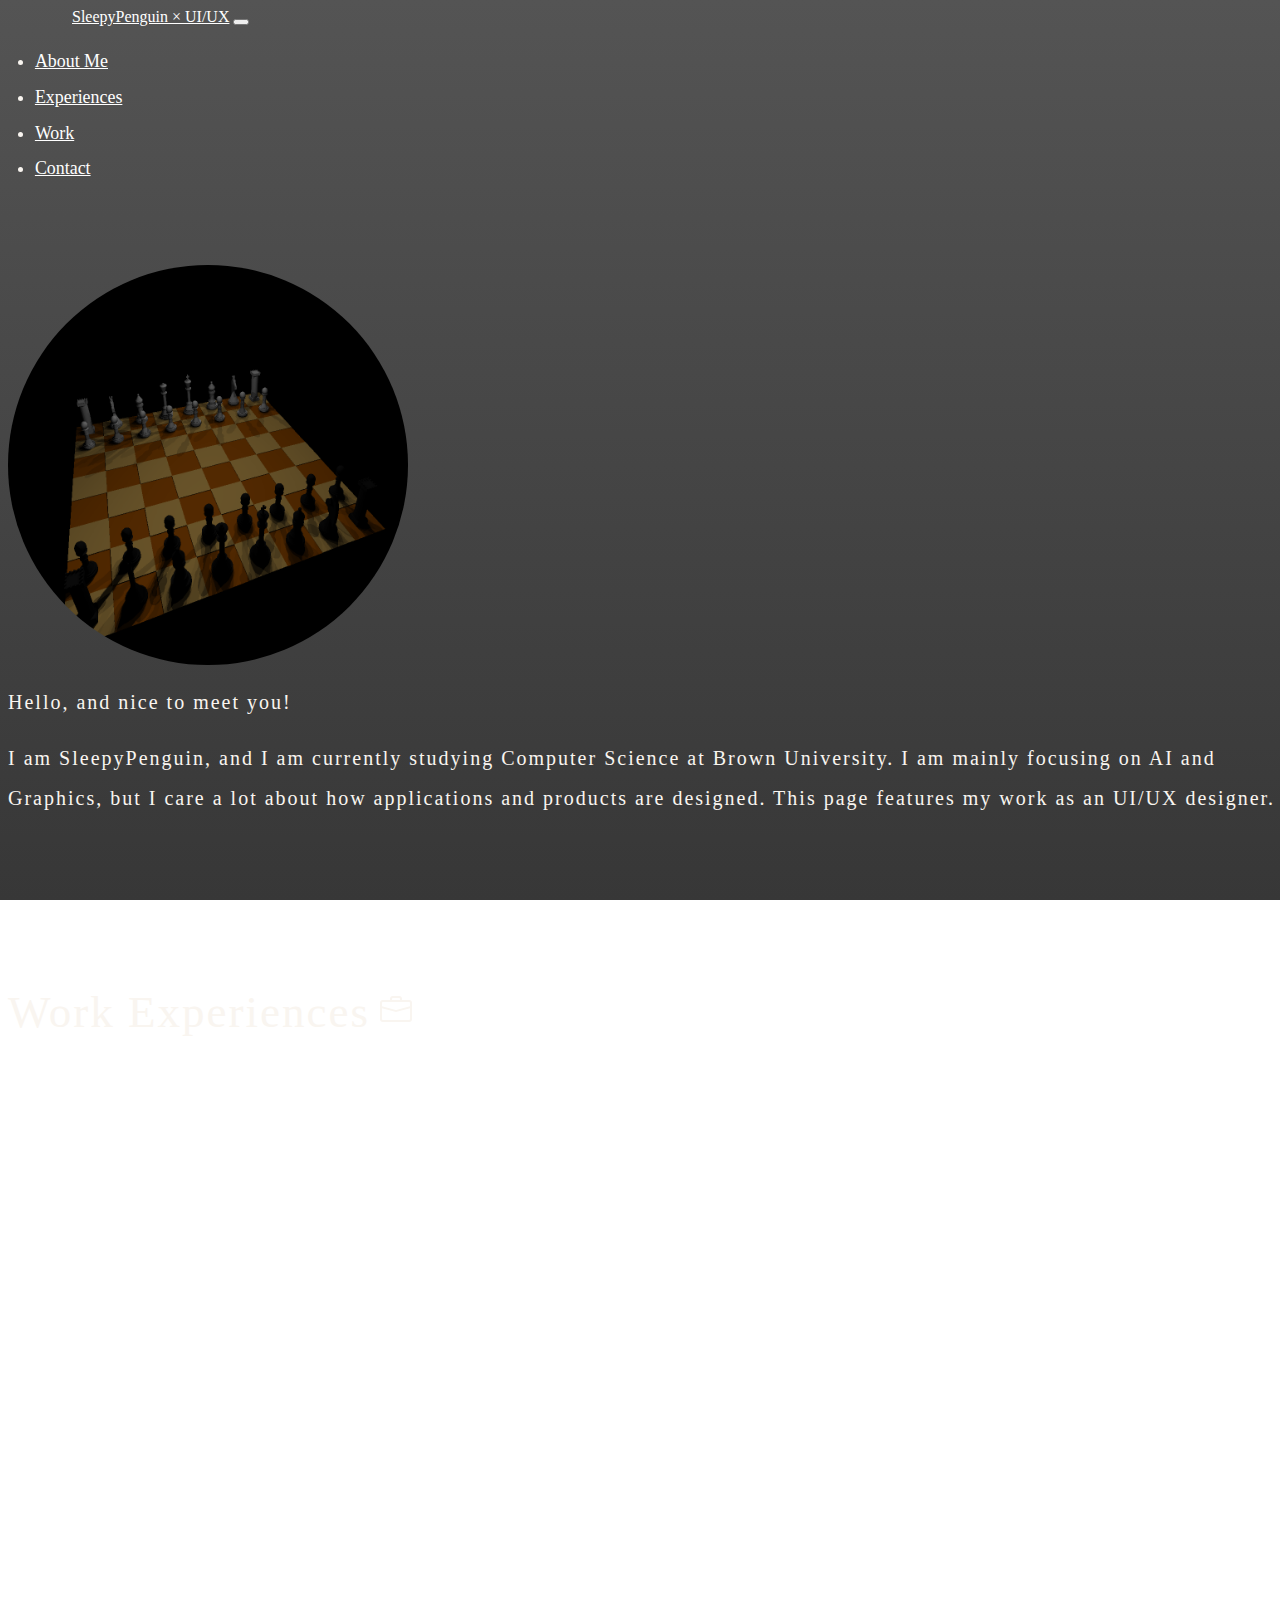
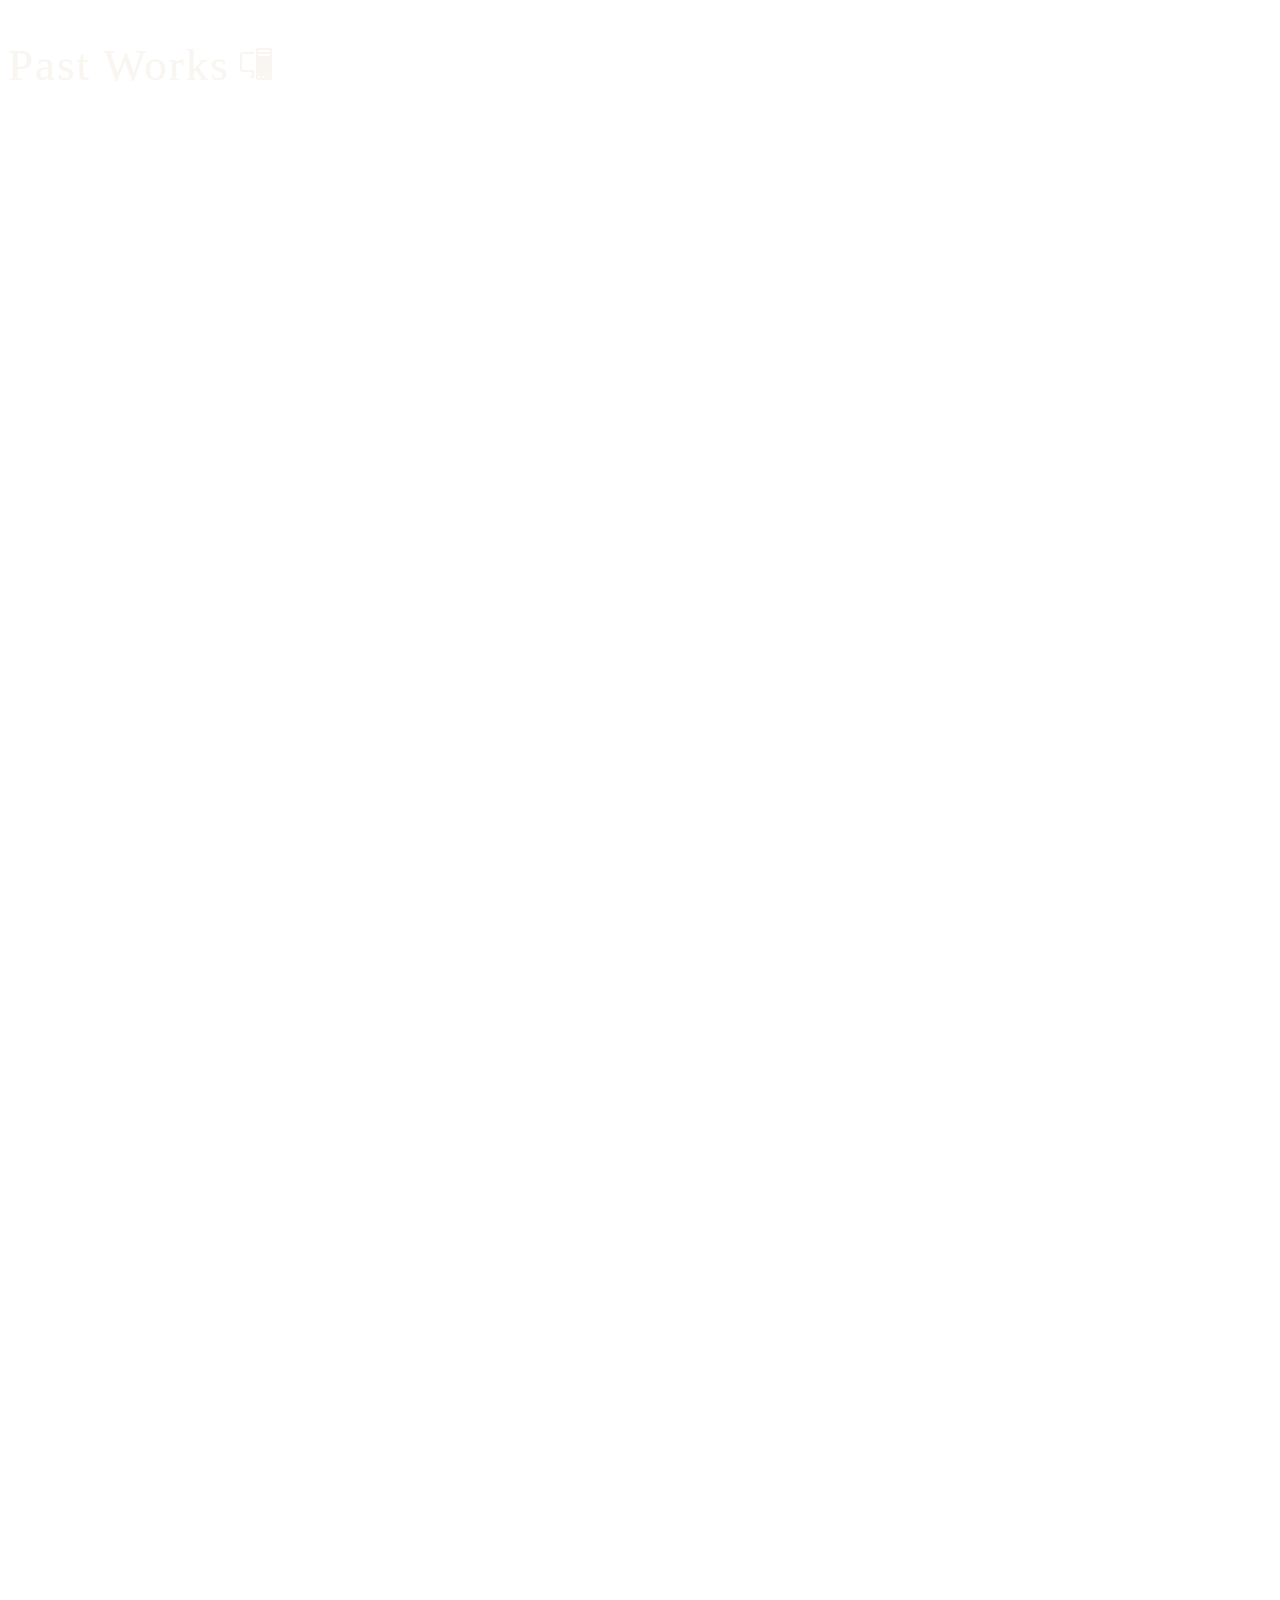
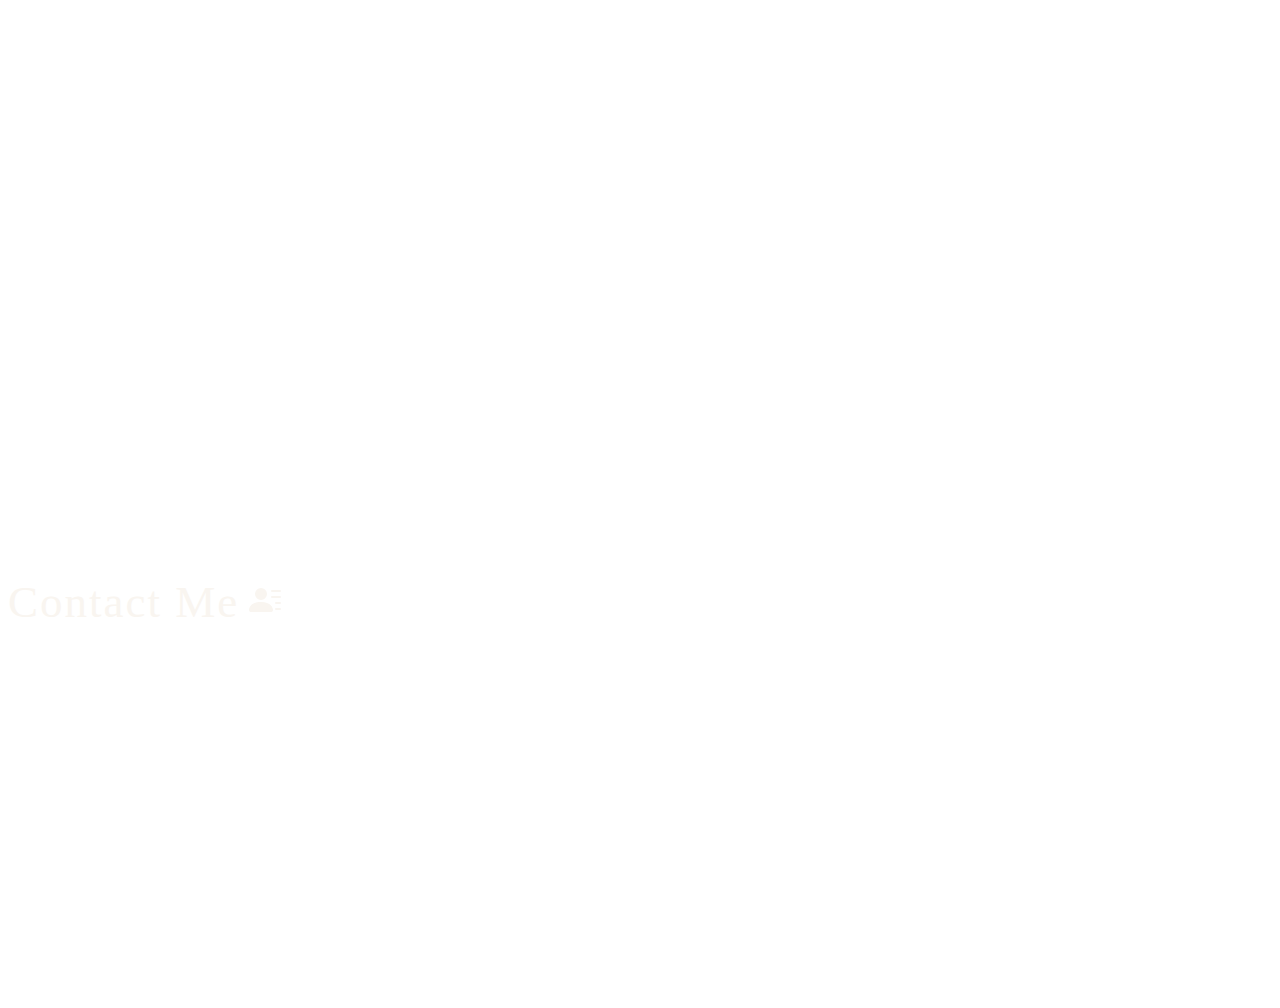
<file: index.html>
<!DOCTYPE html>
<html lang="en">
  <head>
    <meta charset="utf-8" />
    <meta name="viewport" content="width=device-width, initial-scale=1" />

    <title>CS1300 Portfolio</title>

    <!-- CSS / Bootstrap. Using 5.0 but referenced 4.0 guide throughout with some minor changes -->
    <link
      href="https://cdn.jsdelivr.net/npm/bootstrap@5.0.2/dist/css/bootstrap.min.css"
      rel="stylesheet"
      integrity="sha384-EVSTQN3/azprG1Anm3QDgpJLIm9Nao0Yz1ztcQTwFspd3yD65VohhpuuCOmLASjC"
      crossorigin="anonymous"
    />
    <link href="css/cs1300.css" rel="stylesheet" />
    <script src="https://ajax.googleapis.com/ajax/libs/jquery/3.6.1/jquery.min.js"></script>
    <script src="app.js" defer></script>
  </head>

  <body class="noselect">
    <div style="overflow: hidden">
      <!-- Bootstrap Navbar: https://getbootstrap.com/docs/4.0/components/navbar/ -->
      <nav class="navbar navbar-expand-lg mt-2">
        <div class="container-fluid">
          <a class="navbar-brand navbar-text" href="#" style="margin-left: 5%">SleepyPenguin &#215 UI/UX</a>
          <button
            class="navbar-toggler navbar-dark"
            type="button"
            data-bs-toggle="collapse"
            data-bs-target="#menu"
            aria-controls="menu"
            aria-expanded="false"
            aria-label="Toggle navigation"
          >
            <span class="navbar-toggler-icon"></span>
          </button>
          <div class="collapse navbar-collapse justify-content-end navbar-text" id="menu" style="margin-right: 5%">
            <ul class="navbar-nav mb-4 mb-lg-0">
              <li class="nav-item">
                <a class="nav-link navbar-text active" href="#AboutMe">About Me</a>
              </li>
              <li class="nav-item">
                <a class="nav-link navbar-text active" href="#WorkExperience">Experiences</a>
              </li>
              <li class="nav-item">
                <a class="nav-link navbar-text active" href="#Work">Work</a>
              </li>
              <li class="nav-item">
                <a class="nav-link navbar-text active" href="#Contact">Contact</a>
              </li>
            </ul>
          </div>
        </div>
      </nav>
    </div>

    <section id="Placeholder">
      <div class="mt-2"></div>
    </section>
    <!--
    <section id="Carousel">
      <div id="carouselExampleCaptions" class="carousel slide" data-bs-ride="carousel">
        <div class="carousel-indicators">
          <button
            type="button"
            data-bs-target="#carouselExampleCaptions"
            data-bs-slide-to="0"
            class="active"
            aria-current="true"
            aria-label="Slide 1"
          ></button>
          <button
            type="button"
            data-bs-target="#carouselExampleCaptions"
            data-bs-slide-to="1"
            aria-label="Slide 2"
          ></button>
          <button
            type="button"
            data-bs-target="#carouselExampleCaptions"
            data-bs-slide-to="2"
            aria-label="Slide 3"
          ></button>
        </div>
        <div class="carousel-inner">
          <div class="carousel-item active">
            <img src="./img/test.png" class="d-block w-100" alt="carousel slide 1" style="max-height: 800px" />
            <div class="carousel-caption d-none d-md-block">
              <h5>CPU Rendering</h5>
              <p>Output of when I rendered a chess board using the CPU ray tracer I built in C++</p>
            </div>
          </div>

          <div class="carousel-item">
            <img src="..." class="d-block w-100" alt="carousel slide 2" style="height: 800px" />
            <div class="carousel-caption d-none d-md-block">
              <h5>Second slide label</h5>
              <p>Some representative placeholder content for the second slide.</p>
            </div>
          </div>

          <div class="carousel-item">
            <img src="..." class="d-block w-100" alt="carousel slide 2" style="height: 800px" />
            <div class="carousel-caption d-none d-md-block">
              <h5>Second slide label</h5>
              <p>Some representative placeholder content for the second slide.</p>
            </div>
          </div>
          <div class="carousel-item">
            <img src="..." class="d-block w-100" alt="carousel slide 3" style="height: 800px" />
            <div class="carousel-caption d-none d-md-block">
              <h5>Third slide label</h5>
              <p>Some representative placeholder content for the third slide.</p>
            </div>
          </div>
        </div>
        <button
          class="carousel-control-prev"
          type="button"
          data-bs-target="#carouselExampleCaptions"
          data-bs-slide="prev"
        >
          <span class="carousel-control-prev-icon" aria-hidden="true"></span>
          <span class="visually-hidden">Previous</span>
        </button>
        <button
          class="carousel-control-next"
          type="button"
          data-bs-target="#carouselExampleCaptions"
          data-bs-slide="next"
        >
          <span class="carousel-control-next-icon" aria-hidden="true"></span>
          <span class="visually-hidden">Next</span>
        </button>
      </div>
    </section>
    -->

    <div class="modal-overlay closed" id="modal-overlay">
      <a class="btn-close btn-close-white close-button icon-hover-effect btn-lg" id="close-button"> </a>
    </div>
    <div class="modal closed" id="modal">
      <div class="modal-guts">
        <h4>
          <svg
            xmlns="http://www.w3.org/2000/svg"
            width="20"
            height="20"
            fill="currentColor"
            class="bi bi-airplane"
            viewBox="0 0 20 20"
          >
            <path
              d="M6.428 1.151C6.708.591 7.213 0 8 0s1.292.592 1.572 1.151C9.861 1.73 10 2.431 10 3v3.691l5.17 2.585a1.5 1.5 0 0 1 .83 1.342V12a.5.5 0 0 1-.582.493l-5.507-.918-.375 2.253 1.318 1.318A.5.5 0 0 1 10.5 16h-5a.5.5 0 0 1-.354-.854l1.319-1.318-.376-2.253-5.507.918A.5.5 0 0 1 0 12v-1.382a1.5 1.5 0 0 1 .83-1.342L6 6.691V3c0-.568.14-1.271.428-1.849Zm.894.448C7.111 2.02 7 2.569 7 3v4a.5.5 0 0 1-.276.447l-5.448 2.724a.5.5 0 0 0-.276.447v.792l5.418-.903a.5.5 0 0 1 .575.41l.5 3a.5.5 0 0 1-.14.437L6.708 15h2.586l-.647-.646a.5.5 0 0 1-.14-.436l.5-3a.5.5 0 0 1 .576-.411L15 11.41v-.792a.5.5 0 0 0-.276-.447L9.276 7.447A.5.5 0 0 1 9 7V3c0-.432-.11-.979-.322-1.401C8.458 1.159 8.213 1 8 1c-.213 0-.458.158-.678.599Z"
            />
          </svg>
          Details About This Project
        </h4>
        <br />
        <p>
          This was the fist time for me to develop a React application from scratch. I decided to use OpenSky API to
          retreive real-time flight data, and decided to present that on my webpage. At any point in time, there are at
          least 4500 flights being operated, so fetching this many data point caused efficiency problems.
        </p>
        <p>
          OpenSky API only provides the data regarding a flight's altitude, speed, and location, so I made my own mock
          REST API using publically available dataset that maps the callsign of the plane to its route (origin and
          destination). This caused my application to make thousands of API requests when loading the page, leading to
          slower page loading time. Since the assignment required to only use one page, I was not able to implement
          pagination/multi-page application, but in order to overcome Google Chrome's error of overly making API request
          at one time (and to increase load efficiency), I decided to load the data in batch.
        </p>
        <p class="inline-link">
          For more details, please view my
          <a href="https://github.com/sleepypenguin763/Development" target="_blank">github repository</a>.
        </p>
      </div>
    </div>

    <section id="AboutMe">
      <div class="container content-section rounded-pill">
        <div class="container">
          <div class="row d-flex justify-content-center">
            <div class="col-xl-6 col-lg-6 col-md-12 col-sm-12 mx-auto tex-center circle-img mb-5">
              <img class="pageTop-img" src="./img/test.png" alt="Featured graphics work" draggable="false">
            </div>
            <div class="col-xl-6 col-lg-6 col-md-8 col-sm-12 d-flex align-items-center mb-5">
              <div class="row">
                <h2 style="line-height: 2">
                  Hello, and nice to meet you!
                </h2>
                <h2 style="line-height: 2">
                  I am SleepyPenguin, and I am currently studying Computer Science at Brown
                  University. I am mainly focusing on AI and Graphics, but I care a lot about how applications and
                  products are designed. This page features my work as an UI/UX designer.
                </h2>
              </div>
            </div>
          </div>
        </div>
      </div>
    </section>

    <section id="WorkExperience">
      <div class="container content-section rounded-pill">
        <div class="row">
          <div class="col-lg-12 mb-5">
            <h2 class="assignment-title">
              Work Experiences
              <svg
                xmlns="http://www.w3.org/2000/svg"
                width="32"
                height="32"
                fill="currentColor"
                class="bi bi-briefcase"
                viewBox="0 0 16 16"
                style="margin-left: 10px; margin-top: -3px"
              >
                <path
                  d="M6.5 1A1.5 1.5 0 0 0 5 2.5V3H1.5A1.5 1.5 0 0 0 0 4.5v8A1.5 1.5 0 0 0 1.5 14h13a1.5 1.5 0 0 0 1.5-1.5v-8A1.5 1.5 0 0 0 14.5 3H11v-.5A1.5 1.5 0 0 0 9.5 1h-3zm0 1h3a.5.5 0 0 1 .5.5V3H6v-.5a.5.5 0 0 1 .5-.5zm1.886 6.914L15 7.151V12.5a.5.5 0 0 1-.5.5h-13a.5.5 0 0 1-.5-.5V7.15l6.614 1.764a1.5 1.5 0 0 0 .772 0zM1.5 4h13a.5.5 0 0 1 .5.5v1.616L8.129 7.948a.5.5 0 0 1-.258 0L1 6.116V4.5a.5.5 0 0 1 .5-.5z"
                />
              </svg>
            </h2>
          </div>
        </div>
        <div class="container">
          <div class="row">
            <div class="col-xl-4 col-lg-6 col-md-6 col-sm-12 mb-5">
              <div class="card bg-info text-white cardBg fadeIn">
                <div class="card-img-top">
                  <img src="./img/meta.jpg" class="card-img-top card-img-height" alt="..." />
                </div>
                <div class="card-body">
                  <h5 class="card-title">Internship at Meta</h5>
                  <h6 class="card-subtitle mt-2 mb-2 text-muted align-text-bottom">
                    <!-- https://icons.getbootstrap.jp/icons/calendar3/ -->
                    <svg
                      xmlns="http://www.w3.org/2000/svg"
                      width="16"
                      height="16"
                      fill="currentColor"
                      class="bi bi-calendar3"
                      viewBox="0 0 16 16"
                      style="margin-top: -4px; margin-right: 2px"
                    >
                      <path
                        d="M14 0H2a2 2 0 0 0-2 2v12a2 2 0 0 0 2 2h12a2 2 0 0 0 2-2V2a2 2 0 0 0-2-2zM1 3.857C1 3.384 1.448 3 2 3h12c.552 0 1 .384 1 .857v10.286c0 .473-.448.857-1 .857H2c-.552 0-1-.384-1-.857V3.857z"
                      />
                      <path
                        d="M6.5 7a1 1 0 1 0 0-2 1 1 0 0 0 0 2zm3 0a1 1 0 1 0 0-2 1 1 0 0 0 0 2zm3 0a1 1 0 1 0 0-2 1 1 0 0 0 0 2zm-9 3a1 1 0 1 0 0-2 1 1 0 0 0 0 2zm3 0a1 1 0 1 0 0-2 1 1 0 0 0 0 2zm3 0a1 1 0 1 0 0-2 1 1 0 0 0 0 2zm3 0a1 1 0 1 0 0-2 1 1 0 0 0 0 2zm-9 3a1 1 0 1 0 0-2 1 1 0 0 0 0 2zm3 0a1 1 0 1 0 0-2 1 1 0 0 0 0 2zm3 0a1 1 0 1 0 0-2 1 1 0 0 0 0 2z"
                      />
                    </svg>
                    May - August 2022
                  </h6>

                  <p class="card-text">
                    Over the summer between my junior and senior year, I interned at Meta as a full stack software
                    engineer. As a full stack engineer, I was responsible of discussing the design choices and
                    implementation details with professional designers and engineers, which further cultivated my
                    knowledge surrounding UI/UX.
                  </p>
                </div>
              </div>
            </div>
          </div>
        </div>
      </div>
    </section>

    <section id="Work">
      <div class="container content-section rounded-pill">
        <div class="row">
          <div class="col-lg-12 mb-5">
            <h2 class="assignment-title">
              Past Works
              <svg
                xmlns="http://www.w3.org/2000/svg"
                width="32"
                height="32"
                fill="currentColor"
                class="bi bi-pc-display"
                viewBox="0 0 16 16"
                style="margin-left: 10px; margin-top: -3px"
              >
                <path
                  d="M8 1a1 1 0 0 1 1-1h6a1 1 0 0 1 1 1v14a1 1 0 0 1-1 1H9a1 1 0 0 1-1-1V1Zm1 13.5a.5.5 0 1 0 1 0 .5.5 0 0 0-1 0Zm2 0a.5.5 0 1 0 1 0 .5.5 0 0 0-1 0ZM9.5 1a.5.5 0 0 0 0 1h5a.5.5 0 0 0 0-1h-5ZM9 3.5a.5.5 0 0 0 .5.5h5a.5.5 0 0 0 0-1h-5a.5.5 0 0 0-.5.5ZM1.5 2A1.5 1.5 0 0 0 0 3.5v7A1.5 1.5 0 0 0 1.5 12H6v2h-.5a.5.5 0 0 0 0 1H7v-4H1.5a.5.5 0 0 1-.5-.5v-7a.5.5 0 0 1 .5-.5H7V2H1.5Z"
                />
              </svg>
            </h2>
          </div>
        </div>
        <div class="container">
          <div class="row">
            <div class="col-xl-4 col-lg-6 col-md-6 col-sm-12 mb-5 d-flex align-items-stretch fadeIn">
              <div class="card bg-info text-white cardBg">
                <div class="card-img-top">
                  <img src="./img/Development.png" class="card-img-top card-img-height" alt="..." />
                </div>
                <div class="card-body">
                  <h5 class="card-title">Live Flight Tracker</h5>
                  <h6 class="card-subtitle mt-2 mb-2 text-muted align-text-bottom">
                    <!-- https://icons.getbootstrap.jp/icons/calendar3/ -->
                    <svg
                      xmlns="http://www.w3.org/2000/svg"
                      width="16"
                      height="16"
                      fill="currentColor"
                      class="bi bi-calendar3"
                      viewBox="0 0 16 16"
                      style="margin-top: -4px; margin-right: 2px"
                    >
                      <path
                        d="M14 0H2a2 2 0 0 0-2 2v12a2 2 0 0 0 2 2h12a2 2 0 0 0 2-2V2a2 2 0 0 0-2-2zM1 3.857C1 3.384 1.448 3 2 3h12c.552 0 1 .384 1 .857v10.286c0 .473-.448.857-1 .857H2c-.552 0-1-.384-1-.857V3.857z"
                      />
                      <path
                        d="M6.5 7a1 1 0 1 0 0-2 1 1 0 0 0 0 2zm3 0a1 1 0 1 0 0-2 1 1 0 0 0 0 2zm3 0a1 1 0 1 0 0-2 1 1 0 0 0 0 2zm-9 3a1 1 0 1 0 0-2 1 1 0 0 0 0 2zm3 0a1 1 0 1 0 0-2 1 1 0 0 0 0 2zm3 0a1 1 0 1 0 0-2 1 1 0 0 0 0 2zm3 0a1 1 0 1 0 0-2 1 1 0 0 0 0 2zm-9 3a1 1 0 1 0 0-2 1 1 0 0 0 0 2zm3 0a1 1 0 1 0 0-2 1 1 0 0 0 0 2zm3 0a1 1 0 1 0 0-2 1 1 0 0 0 0 2z"
                      />
                    </svg>
                    November 2022
                  </h6>

                  <p class="card-text">
                    This react-based website can be used to track live airplane status! Using OpenSky API and opensource
                    dataset that maps flight's callsign to its route, you can filter and sort flights with range /
                    altitude / speed.
                  </p>
                </div>
                <div class="card-footer mb-2">
                  <div class="text-center align-self-end d-grid gap-2 w-75 mx-auto">
                    <a
                      class="btn btn-primary m-2"
                      aria-disabled="false"
                      href="https://sleepypenguin763.github.io/Development/"
                      target="_blank"
                    >
                      <svg
                        xmlns="http://www.w3.org/2000/svg"
                        width="16"
                        height="16"
                        fill="currentColor"
                        class="bi bi-globe"
                        viewBox="0 0 16 16"
                        style="margin-top: -3px; margin-right: 2px"
                      >
                        <path
                          d="M0 8a8 8 0 1 1 16 0A8 8 0 0 1 0 8zm7.5-6.923c-.67.204-1.335.82-1.887 1.855A7.97 7.97 0 0 0 5.145 4H7.5V1.077zM4.09 4a9.267 9.267 0 0 1 .64-1.539 6.7 6.7 0 0 1 .597-.933A7.025 7.025 0 0 0 2.255 4H4.09zm-.582 3.5c.03-.877.138-1.718.312-2.5H1.674a6.958 6.958 0 0 0-.656 2.5h2.49zM4.847 5a12.5 12.5 0 0 0-.338 2.5H7.5V5H4.847zM8.5 5v2.5h2.99a12.495 12.495 0 0 0-.337-2.5H8.5zM4.51 8.5a12.5 12.5 0 0 0 .337 2.5H7.5V8.5H4.51zm3.99 0V11h2.653c.187-.765.306-1.608.338-2.5H8.5zM5.145 12c.138.386.295.744.468 1.068.552 1.035 1.218 1.65 1.887 1.855V12H5.145zm.182 2.472a6.696 6.696 0 0 1-.597-.933A9.268 9.268 0 0 1 4.09 12H2.255a7.024 7.024 0 0 0 3.072 2.472zM3.82 11a13.652 13.652 0 0 1-.312-2.5h-2.49c.062.89.291 1.733.656 2.5H3.82zm6.853 3.472A7.024 7.024 0 0 0 13.745 12H11.91a9.27 9.27 0 0 1-.64 1.539 6.688 6.688 0 0 1-.597.933zM8.5 12v2.923c.67-.204 1.335-.82 1.887-1.855.173-.324.33-.682.468-1.068H8.5zm3.68-1h2.146c.365-.767.594-1.61.656-2.5h-2.49a13.65 13.65 0 0 1-.312 2.5zm2.802-3.5a6.959 6.959 0 0 0-.656-2.5H12.18c.174.782.282 1.623.312 2.5h2.49zM11.27 2.461c.247.464.462.98.64 1.539h1.835a7.024 7.024 0 0 0-3.072-2.472c.218.284.418.598.597.933zM10.855 4a7.966 7.966 0 0 0-.468-1.068C9.835 1.897 9.17 1.282 8.5 1.077V4h2.355z"
                        />
                      </svg>
                      View Website
                    </a>
                    <a class="btn btn-info m-2" href="https://github.com/sleepypenguin763/Development" target="_blank">
                      <svg
                        xmlns="http://www.w3.org/2000/svg"
                        width="16"
                        height="16"
                        fill="currentColor"
                        class="bi bi-github"
                        viewBox="0 0 16 16"
                        style="margin-top: -3px; margin-right: 2px; color: black"
                      >
                        <path
                          d="M8 0C3.58 0 0 3.58 0 8c0 3.54 2.29 6.53 5.47 7.59.4.07.55-.17.55-.38 0-.19-.01-.82-.01-1.49-2.01.37-2.53-.49-2.69-.94-.09-.23-.48-.94-.82-1.13-.28-.15-.68-.52-.01-.53.63-.01 1.08.58 1.23.82.72 1.21 1.87.87 2.33.66.07-.52.28-.87.51-1.07-1.78-.2-3.64-.89-3.64-3.95 0-.87.31-1.59.82-2.15-.08-.2-.36-1.02.08-2.12 0 0 .67-.21 2.2.82.64-.18 1.32-.27 2-.27.68 0 1.36.09 2 .27 1.53-1.04 2.2-.82 2.2-.82.44 1.1.16 1.92.08 2.12.51.56.82 1.27.82 2.15 0 3.07-1.87 3.75-3.65 3.95.29.25.54.73.54 1.48 0 1.07-.01 1.93-.01 2.2 0 .21.15.46.55.38A8.012 8.012 0 0 0 16 8c0-4.42-3.58-8-8-8z"
                        />
                      </svg>
                      View Repository
                    </a>
                    <a id="open-button" class="btn btn-success m-2">
                      <svg
                        xmlns="http://www.w3.org/2000/svg"
                        width="16"
                        height="16"
                        fill="currentColor"
                        class="bi bi-question-circle"
                        viewBox="0 0 16 16"
                        style="margin-top: -3px; margin-right: 2px"
                      >
                        <path d="M8 15A7 7 0 1 1 8 1a7 7 0 0 1 0 14zm0 1A8 8 0 1 0 8 0a8 8 0 0 0 0 16z" />
                        <path
                          d="M5.255 5.786a.237.237 0 0 0 .241.247h.825c.138 0 .248-.113.266-.25.09-.656.54-1.134 1.342-1.134.686 0 1.314.343 1.314 1.168 0 .635-.374.927-.965 1.371-.673.489-1.206 1.06-1.168 1.987l.003.217a.25.25 0 0 0 .25.246h.811a.25.25 0 0 0 .25-.25v-.105c0-.718.273-.927 1.01-1.486.609-.463 1.244-.977 1.244-2.056 0-1.511-1.276-2.241-2.673-2.241-1.267 0-2.655.59-2.75 2.286zm1.557 5.763c0 .533.425.927 1.01.927.609 0 1.028-.394 1.028-.927 0-.552-.42-.94-1.029-.94-.584 0-1.009.388-1.009.94z"
                        />
                      </svg>
                      Details
                    </a>
                  </div>
                </div>
              </div>
            </div>

            <div class="col-xl-4 col-lg-6 col-md-6 col-sm-12 mb-5 d-flex align-items-stretch fadeIn">
              <div class="card cardBg text-white">
                <div class="card-img-top">
                  <img src="./img/IterativeDesign.png" class="card-img-top card-img-height" alt="..." />
                  <div style="position: absolute; top: 10px; left: 16px"></div>
                </div>
                <div class="card-body">
                  <h5 class="card-title">Designing an Application for Startup</h5>
                  <h6 class="card-subtitle mt-2 mb-2 text-muted align-text-bottom">
                    <!-- https://icons.getbootstrap.jp/icons/calendar3/ -->
                    <svg
                      xmlns="http://www.w3.org/2000/svg"
                      width="16"
                      height="16"
                      fill="currentColor"
                      class="bi bi-calendar3"
                      viewBox="0 0 16 16"
                      style="margin-top: -4px; margin-right: 2px"
                    >
                      <path
                        d="M14 0H2a2 2 0 0 0-2 2v12a2 2 0 0 0 2 2h12a2 2 0 0 0 2-2V2a2 2 0 0 0-2-2zM1 3.857C1 3.384 1.448 3 2 3h12c.552 0 1 .384 1 .857v10.286c0 .473-.448.857-1 .857H2c-.552 0-1-.384-1-.857V3.857z"
                      />
                      <path
                        d="M6.5 7a1 1 0 1 0 0-2 1 1 0 0 0 0 2zm3 0a1 1 0 1 0 0-2 1 1 0 0 0 0 2zm3 0a1 1 0 1 0 0-2 1 1 0 0 0 0 2zm-9 3a1 1 0 1 0 0-2 1 1 0 0 0 0 2zm3 0a1 1 0 1 0 0-2 1 1 0 0 0 0 2zm3 0a1 1 0 1 0 0-2 1 1 0 0 0 0 2zm3 0a1 1 0 1 0 0-2 1 1 0 0 0 0 2zm-9 3a1 1 0 1 0 0-2 1 1 0 0 0 0 2zm3 0a1 1 0 1 0 0-2 1 1 0 0 0 0 2zm3 0a1 1 0 1 0 0-2 1 1 0 0 0 0 2z"
                      />
                    </svg>
                    November 2022
                  </h6>

                  <p class="card-text">
                    From wireframing to low-fidelity prototypes to high-fidelity prototypes, this group project designed
                    an interactive interface over Figma for a startup called "Brandazine". The main objective was to
                    create a prototype of an application for the startup. Multiple iterations of peer reviews and online
                    user testings were conducted to create well-designed application that is easy to navigate.
                  </p>
                </div>
                <div class="card-footer mb-2">
                  <div class="text-center align-self-end d-grid gap-2 w-75 mx-auto">
                    <a class="btn btn-primary m-2" aria-disabled="false" href="./IterativeDesignPage/index.html">
                      <svg
                        xmlns="http://www.w3.org/2000/svg"
                        width="16"
                        height="16"
                        fill="currentColor"
                        class="bi bi-globe"
                        viewBox="0 0 16 16"
                        style="margin-top: -3px; margin-right: 2px"
                      >
                        <path
                          d="M0 8a8 8 0 1 1 16 0A8 8 0 0 1 0 8zm7.5-6.923c-.67.204-1.335.82-1.887 1.855A7.97 7.97 0 0 0 5.145 4H7.5V1.077zM4.09 4a9.267 9.267 0 0 1 .64-1.539 6.7 6.7 0 0 1 .597-.933A7.025 7.025 0 0 0 2.255 4H4.09zm-.582 3.5c.03-.877.138-1.718.312-2.5H1.674a6.958 6.958 0 0 0-.656 2.5h2.49zM4.847 5a12.5 12.5 0 0 0-.338 2.5H7.5V5H4.847zM8.5 5v2.5h2.99a12.495 12.495 0 0 0-.337-2.5H8.5zM4.51 8.5a12.5 12.5 0 0 0 .337 2.5H7.5V8.5H4.51zm3.99 0V11h2.653c.187-.765.306-1.608.338-2.5H8.5zM5.145 12c.138.386.295.744.468 1.068.552 1.035 1.218 1.65 1.887 1.855V12H5.145zm.182 2.472a6.696 6.696 0 0 1-.597-.933A9.268 9.268 0 0 1 4.09 12H2.255a7.024 7.024 0 0 0 3.072 2.472zM3.82 11a13.652 13.652 0 0 1-.312-2.5h-2.49c.062.89.291 1.733.656 2.5H3.82zm6.853 3.472A7.024 7.024 0 0 0 13.745 12H11.91a9.27 9.27 0 0 1-.64 1.539 6.688 6.688 0 0 1-.597.933zM8.5 12v2.923c.67-.204 1.335-.82 1.887-1.855.173-.324.33-.682.468-1.068H8.5zm3.68-1h2.146c.365-.767.594-1.61.656-2.5h-2.49a13.65 13.65 0 0 1-.312 2.5zm2.802-3.5a6.959 6.959 0 0 0-.656-2.5H12.18c.174.782.282 1.623.312 2.5h2.49zM11.27 2.461c.247.464.462.98.64 1.539h1.835a7.024 7.024 0 0 0-3.072-2.472c.218.284.418.598.597.933zM10.855 4a7.966 7.966 0 0 0-.468-1.068C9.835 1.897 9.17 1.282 8.5 1.077V4h2.355z"
                        />
                      </svg>
                      View Details
                    </a>
                    <a
                      class="btn btn-info m-2"
                      aria-disabled="false"
                      href="https://www.figma.com/file/dL0naNCAzaHMxUQITnoXag/Brandazine?node-id=8%3A2&t=Hy1gOcvCF4OmkUaE-1"
                      target="_blank"
                    >
                      <svg
                        xmlns="http://www.w3.org/2000/svg"
                        width="16"
                        height="16"
                        fill="currentColor"
                        class="bi bi-globe"
                        viewBox="0 0 16 16"
                        style="margin-top: -3px; margin-right: 2px; color: black"
                      >
                        <path
                          d="M0 8a8 8 0 1 1 16 0A8 8 0 0 1 0 8zm7.5-6.923c-.67.204-1.335.82-1.887 1.855A7.97 7.97 0 0 0 5.145 4H7.5V1.077zM4.09 4a9.267 9.267 0 0 1 .64-1.539 6.7 6.7 0 0 1 .597-.933A7.025 7.025 0 0 0 2.255 4H4.09zm-.582 3.5c.03-.877.138-1.718.312-2.5H1.674a6.958 6.958 0 0 0-.656 2.5h2.49zM4.847 5a12.5 12.5 0 0 0-.338 2.5H7.5V5H4.847zM8.5 5v2.5h2.99a12.495 12.495 0 0 0-.337-2.5H8.5zM4.51 8.5a12.5 12.5 0 0 0 .337 2.5H7.5V8.5H4.51zm3.99 0V11h2.653c.187-.765.306-1.608.338-2.5H8.5zM5.145 12c.138.386.295.744.468 1.068.552 1.035 1.218 1.65 1.887 1.855V12H5.145zm.182 2.472a6.696 6.696 0 0 1-.597-.933A9.268 9.268 0 0 1 4.09 12H2.255a7.024 7.024 0 0 0 3.072 2.472zM3.82 11a13.652 13.652 0 0 1-.312-2.5h-2.49c.062.89.291 1.733.656 2.5H3.82zm6.853 3.472A7.024 7.024 0 0 0 13.745 12H11.91a9.27 9.27 0 0 1-.64 1.539 6.688 6.688 0 0 1-.597.933zM8.5 12v2.923c.67-.204 1.335-.82 1.887-1.855.173-.324.33-.682.468-1.068H8.5zm3.68-1h2.146c.365-.767.594-1.61.656-2.5h-2.49a13.65 13.65 0 0 1-.312 2.5zm2.802-3.5a6.959 6.959 0 0 0-.656-2.5H12.18c.174.782.282 1.623.312 2.5h2.49zM11.27 2.461c.247.464.462.98.64 1.539h1.835a7.024 7.024 0 0 0-3.072-2.472c.218.284.418.598.597.933zM10.855 4a7.966 7.966 0 0 0-.468-1.068C9.835 1.897 9.17 1.282 8.5 1.077V4h2.355z"
                        />
                      </svg>
                      View Figma
                    </a>
                  </div>
                </div>
              </div>
            </div>

            <div class="col-xl-4 col-lg-6 col-md-6 col-sm-12 mb-5 d-flex align-items-stretch fadeIn">
              <div class="card cardBg text-white">
                <div class="card-img-top">
                  <img src="./img/Redesign.png" class="card-img-top card-img-height" alt="..." />
                  <div style="position: absolute; top: 10px; left: 16px"></div>
                </div>
                <div class="card-body">
                  <h5 class="card-title">Website Redesigning</h5>
                  <h6 class="card-subtitle mt-2 mb-2 text-muted align-text-bottom">
                    <!-- https://icons.getbootstrap.jp/icons/calendar3/ -->
                    <svg
                      xmlns="http://www.w3.org/2000/svg"
                      width="16"
                      height="16"
                      fill="currentColor"
                      class="bi bi-calendar3"
                      viewBox="0 0 16 16"
                      style="margin-top: -4px; margin-right: 2px"
                    >
                      <path
                        d="M14 0H2a2 2 0 0 0-2 2v12a2 2 0 0 0 2 2h12a2 2 0 0 0 2-2V2a2 2 0 0 0-2-2zM1 3.857C1 3.384 1.448 3 2 3h12c.552 0 1 .384 1 .857v10.286c0 .473-.448.857-1 .857H2c-.552 0-1-.384-1-.857V3.857z"
                      />
                      <path
                        d="M6.5 7a1 1 0 1 0 0-2 1 1 0 0 0 0 2zm3 0a1 1 0 1 0 0-2 1 1 0 0 0 0 2zm3 0a1 1 0 1 0 0-2 1 1 0 0 0 0 2zm-9 3a1 1 0 1 0 0-2 1 1 0 0 0 0 2zm3 0a1 1 0 1 0 0-2 1 1 0 0 0 0 2zm3 0a1 1 0 1 0 0-2 1 1 0 0 0 0 2zm3 0a1 1 0 1 0 0-2 1 1 0 0 0 0 2zm-9 3a1 1 0 1 0 0-2 1 1 0 0 0 0 2zm3 0a1 1 0 1 0 0-2 1 1 0 0 0 0 2zm3 0a1 1 0 1 0 0-2 1 1 0 0 0 0 2z"
                      />
                    </svg>
                    October 2022
                  </h6>

                  <p class="card-text">
                    Some times, websites are hard to view on certain screens. This project involved transforming an
                    existing page into a responsibly-designed website using bootstrap. The page I chose to redesign was
                    Yamaha's motorshow webpage that took place in 2019. The website was originally designed to look like
                    the page from early 2000s, but I made it easier to view from different devices, since the original
                    webpage was only viewable on computers.
                  </p>
                </div>
                <div class="card-footer mb-2">
                  <div class="text-center align-self-end d-grid gap-2 w-75 mx-auto">
                    <a class="btn btn-primary m-2" aria-disabled="false" href="./RedesignPage/index.html">
                      <svg
                        xmlns="http://www.w3.org/2000/svg"
                        width="16"
                        height="16"
                        fill="currentColor"
                        class="bi bi-globe"
                        viewBox="0 0 16 16"
                        style="margin-top: -3px; margin-right: 2px"
                      >
                        <path
                          d="M0 8a8 8 0 1 1 16 0A8 8 0 0 1 0 8zm7.5-6.923c-.67.204-1.335.82-1.887 1.855A7.97 7.97 0 0 0 5.145 4H7.5V1.077zM4.09 4a9.267 9.267 0 0 1 .64-1.539 6.7 6.7 0 0 1 .597-.933A7.025 7.025 0 0 0 2.255 4H4.09zm-.582 3.5c.03-.877.138-1.718.312-2.5H1.674a6.958 6.958 0 0 0-.656 2.5h2.49zM4.847 5a12.5 12.5 0 0 0-.338 2.5H7.5V5H4.847zM8.5 5v2.5h2.99a12.495 12.495 0 0 0-.337-2.5H8.5zM4.51 8.5a12.5 12.5 0 0 0 .337 2.5H7.5V8.5H4.51zm3.99 0V11h2.653c.187-.765.306-1.608.338-2.5H8.5zM5.145 12c.138.386.295.744.468 1.068.552 1.035 1.218 1.65 1.887 1.855V12H5.145zm.182 2.472a6.696 6.696 0 0 1-.597-.933A9.268 9.268 0 0 1 4.09 12H2.255a7.024 7.024 0 0 0 3.072 2.472zM3.82 11a13.652 13.652 0 0 1-.312-2.5h-2.49c.062.89.291 1.733.656 2.5H3.82zm6.853 3.472A7.024 7.024 0 0 0 13.745 12H11.91a9.27 9.27 0 0 1-.64 1.539 6.688 6.688 0 0 1-.597.933zM8.5 12v2.923c.67-.204 1.335-.82 1.887-1.855.173-.324.33-.682.468-1.068H8.5zm3.68-1h2.146c.365-.767.594-1.61.656-2.5h-2.49a13.65 13.65 0 0 1-.312 2.5zm2.802-3.5a6.959 6.959 0 0 0-.656-2.5H12.18c.174.782.282 1.623.312 2.5h2.49zM11.27 2.461c.247.464.462.98.64 1.539h1.835a7.024 7.024 0 0 0-3.072-2.472c.218.284.418.598.597.933zM10.855 4a7.966 7.966 0 0 0-.468-1.068C9.835 1.897 9.17 1.282 8.5 1.077V4h2.355z"
                        />
                      </svg>
                      View Details
                    </a>
                    <a
                      class="btn btn-info m-2 btn-block"
                      aria-disabled="false"
                      href="./RedesignPage/redesigned.html"
                      target="_blank"
                    >
                      <svg
                        xmlns="http://www.w3.org/2000/svg"
                        width="16"
                        height="16"
                        fill="currentColor"
                        class="bi bi-globe"
                        viewBox="0 0 16 16"
                        style="margin-top: -3px; margin-right: 2px; color: black"
                      >
                        <path
                          d="M0 8a8 8 0 1 1 16 0A8 8 0 0 1 0 8zm7.5-6.923c-.67.204-1.335.82-1.887 1.855A7.97 7.97 0 0 0 5.145 4H7.5V1.077zM4.09 4a9.267 9.267 0 0 1 .64-1.539 6.7 6.7 0 0 1 .597-.933A7.025 7.025 0 0 0 2.255 4H4.09zm-.582 3.5c.03-.877.138-1.718.312-2.5H1.674a6.958 6.958 0 0 0-.656 2.5h2.49zM4.847 5a12.5 12.5 0 0 0-.338 2.5H7.5V5H4.847zM8.5 5v2.5h2.99a12.495 12.495 0 0 0-.337-2.5H8.5zM4.51 8.5a12.5 12.5 0 0 0 .337 2.5H7.5V8.5H4.51zm3.99 0V11h2.653c.187-.765.306-1.608.338-2.5H8.5zM5.145 12c.138.386.295.744.468 1.068.552 1.035 1.218 1.65 1.887 1.855V12H5.145zm.182 2.472a6.696 6.696 0 0 1-.597-.933A9.268 9.268 0 0 1 4.09 12H2.255a7.024 7.024 0 0 0 3.072 2.472zM3.82 11a13.652 13.652 0 0 1-.312-2.5h-2.49c.062.89.291 1.733.656 2.5H3.82zm6.853 3.472A7.024 7.024 0 0 0 13.745 12H11.91a9.27 9.27 0 0 1-.64 1.539 6.688 6.688 0 0 1-.597.933zM8.5 12v2.923c.67-.204 1.335-.82 1.887-1.855.173-.324.33-.682.468-1.068H8.5zm3.68-1h2.146c.365-.767.594-1.61.656-2.5h-2.49a13.65 13.65 0 0 1-.312 2.5zm2.802-3.5a6.959 6.959 0 0 0-.656-2.5H12.18c.174.782.282 1.623.312 2.5h2.49zM11.27 2.461c.247.464.462.98.64 1.539h1.835a7.024 7.024 0 0 0-3.072-2.472c.218.284.418.598.597.933zM10.855 4a7.966 7.966 0 0 0-.468-1.068C9.835 1.897 9.17 1.282 8.5 1.077V4h2.355z"
                        />
                      </svg>
                      View Redesigned Page
                    </a>
                  </div>
                </div>
              </div>
            </div>

            <div class="col-xl-4 col-lg-6 col-md-6 col-sm-12 mb-5 d-flex align-items-stretch fadeIn">
              <div class="card cardBg text-white">
                <div class="card-img-top">
                  <img src="./PersonaPage/img/persona1.png" class="card-img-top card-img-height" alt="..." />
                  <div style="position: absolute; top: 10px; left: 16px"></div>
                </div>
                <div class="card-body">
                  <h5 class="card-title">Interface Analysis & Persona</h5>
                  <h6 class="card-subtitle mt-2 mb-2 text-muted align-text-bottom">
                    <!-- https://icons.getbootstrap.jp/icons/calendar3/ -->
                    <svg
                      xmlns="http://www.w3.org/2000/svg"
                      width="16"
                      height="16"
                      fill="currentColor"
                      class="bi bi-calendar3"
                      viewBox="0 0 16 16"
                      style="margin-top: -4px; margin-right: 2px"
                    >
                      <path
                        d="M14 0H2a2 2 0 0 0-2 2v12a2 2 0 0 0 2 2h12a2 2 0 0 0 2-2V2a2 2 0 0 0-2-2zM1 3.857C1 3.384 1.448 3 2 3h12c.552 0 1 .384 1 .857v10.286c0 .473-.448.857-1 .857H2c-.552 0-1-.384-1-.857V3.857z"
                      />
                      <path
                        d="M6.5 7a1 1 0 1 0 0-2 1 1 0 0 0 0 2zm3 0a1 1 0 1 0 0-2 1 1 0 0 0 0 2zm3 0a1 1 0 1 0 0-2 1 1 0 0 0 0 2zm-9 3a1 1 0 1 0 0-2 1 1 0 0 0 0 2zm3 0a1 1 0 1 0 0-2 1 1 0 0 0 0 2zm3 0a1 1 0 1 0 0-2 1 1 0 0 0 0 2zm3 0a1 1 0 1 0 0-2 1 1 0 0 0 0 2zm-9 3a1 1 0 1 0 0-2 1 1 0 0 0 0 2zm3 0a1 1 0 1 0 0-2 1 1 0 0 0 0 2zm3 0a1 1 0 1 0 0-2 1 1 0 0 0 0 2z"
                      />
                    </svg>
                    September 2022
                  </h6>

                  <p class="card-text">
                    Most interfaces that we use in day-to-day life are designed so that anyone can use it without much
                    instructions. However, it is hard to tell if the interface is universally designed. I picked a PS4
                    controller as an interface, and made observations / interviews regarding the usage, usability, and
                    problems surrounding this interface. From these observations, I made two personas that represents
                    how user uses the interface, and how it can be further improved.
                  </p>
                </div>
                <div class="card-footer mb-2">
                  <div class="text-center align-self-end d-grid gap-2 w-75 mx-auto">
                    <a class="btn btn-primary m-2" aria-disabled="false" href="./PersonaPage/index.html">
                      <svg
                        xmlns="http://www.w3.org/2000/svg"
                        width="16"
                        height="16"
                        fill="currentColor"
                        class="bi bi-globe"
                        viewBox="0 0 16 16"
                        style="margin-top: -3px; margin-right: 2px"
                      >
                        <path
                          d="M0 8a8 8 0 1 1 16 0A8 8 0 0 1 0 8zm7.5-6.923c-.67.204-1.335.82-1.887 1.855A7.97 7.97 0 0 0 5.145 4H7.5V1.077zM4.09 4a9.267 9.267 0 0 1 .64-1.539 6.7 6.7 0 0 1 .597-.933A7.025 7.025 0 0 0 2.255 4H4.09zm-.582 3.5c.03-.877.138-1.718.312-2.5H1.674a6.958 6.958 0 0 0-.656 2.5h2.49zM4.847 5a12.5 12.5 0 0 0-.338 2.5H7.5V5H4.847zM8.5 5v2.5h2.99a12.495 12.495 0 0 0-.337-2.5H8.5zM4.51 8.5a12.5 12.5 0 0 0 .337 2.5H7.5V8.5H4.51zm3.99 0V11h2.653c.187-.765.306-1.608.338-2.5H8.5zM5.145 12c.138.386.295.744.468 1.068.552 1.035 1.218 1.65 1.887 1.855V12H5.145zm.182 2.472a6.696 6.696 0 0 1-.597-.933A9.268 9.268 0 0 1 4.09 12H2.255a7.024 7.024 0 0 0 3.072 2.472zM3.82 11a13.652 13.652 0 0 1-.312-2.5h-2.49c.062.89.291 1.733.656 2.5H3.82zm6.853 3.472A7.024 7.024 0 0 0 13.745 12H11.91a9.27 9.27 0 0 1-.64 1.539 6.688 6.688 0 0 1-.597.933zM8.5 12v2.923c.67-.204 1.335-.82 1.887-1.855.173-.324.33-.682.468-1.068H8.5zm3.68-1h2.146c.365-.767.594-1.61.656-2.5h-2.49a13.65 13.65 0 0 1-.312 2.5zm2.802-3.5a6.959 6.959 0 0 0-.656-2.5H12.18c.174.782.282 1.623.312 2.5h2.49zM11.27 2.461c.247.464.462.98.64 1.539h1.835a7.024 7.024 0 0 0-3.072-2.472c.218.284.418.598.597.933zM10.855 4a7.966 7.966 0 0 0-.468-1.068C9.835 1.897 9.17 1.282 8.5 1.077V4h2.355z"
                        />
                      </svg>
                      View Details
                    </a>
                  </div>
                </div>
              </div>
            </div>
          </div>
        </div>
      </div>
    </section>

    <section id="Contact">
      <div class="container content-section">
        <div class="row">
          <div class="col-lg-12">
            <h2 class="assignment-title">
              Contact Me
              <svg
                xmlns="http://www.w3.org/2000/svg"
                width="32"
                height="32"
                fill="currentColor"
                class="bi bi-person-lines-fill"
                viewBox="0 0 16 16"
                style="margin-left: 10px; margin-top: -3px"
              >
                <path
                  d="M6 8a3 3 0 1 0 0-6 3 3 0 0 0 0 6zm-5 6s-1 0-1-1 1-4 6-4 6 3 6 4-1 1-1 1H1zM11 3.5a.5.5 0 0 1 .5-.5h4a.5.5 0 0 1 0 1h-4a.5.5 0 0 1-.5-.5zm.5 2.5a.5.5 0 0 0 0 1h4a.5.5 0 0 0 0-1h-4zm2 3a.5.5 0 0 0 0 1h2a.5.5 0 0 0 0-1h-2zm0 3a.5.5 0 0 0 0 1h2a.5.5 0 0 0 0-1h-2z"
                />
              </svg>
            </h2>
          </div>
        </div>
        <div class="container">
          <div class="container">
            <div class="row">
              <div class="col-xl-4 col-lg-4 col-md-6 col-sm-12 fadeIn">
                <div class="card text-white bg-secondary mb-3" style="border-radius: 20px">
                  <div class="card-body">
                    <div class="row mt-2">
                      <div class="col-4">
                        <h4 class="card-title">
                          <a
                            href="https://github.com/sleepypenguin763"
                            target="_blank"
                            data-bs-toggle="tooltip"
                            title="Click to view my Github Repository"
                            container="body"
                          >
                            <svg
                              xmlns="http://www.w3.org/2000/svg"
                              width="32"
                              height="32"
                              fill="currentColor"
                              class="bi bi-github"
                              viewBox="0 0 16 16"
                            >
                              <path
                                d="M8 0C3.58 0 0 3.58 0 8c0 3.54 2.29 6.53 5.47 7.59.4.07.55-.17.55-.38 0-.19-.01-.82-.01-1.49-2.01.37-2.53-.49-2.69-.94-.09-.23-.48-.94-.82-1.13-.28-.15-.68-.52-.01-.53.63-.01 1.08.58 1.23.82.72 1.21 1.87.87 2.33.66.07-.52.28-.87.51-1.07-1.78-.2-3.64-.89-3.64-3.95 0-.87.31-1.59.82-2.15-.08-.2-.36-1.02.08-2.12 0 0 .67-.21 2.2.82.64-.18 1.32-.27 2-.27.68 0 1.36.09 2 .27 1.53-1.04 2.2-.82 2.2-.82.44 1.1.16 1.92.08 2.12.51.56.82 1.27.82 2.15 0 3.07-1.87 3.75-3.65 3.95.29.25.54.73.54 1.48 0 1.07-.01 1.93-.01 2.2 0 .21.15.46.55.38A8.012 8.012 0 0 0 16 8c0-4.42-3.58-8-8-8z"
                              />
                            </svg>
                          </a>
                        </h4>
                      </div>
                      <div class="col-8 mx-auto">
                        <h6 class="card-title inline-link mt-2">
                          <a href="https://github.com/sleepypenguin763" target="_blank"> SleepyPenguin763 </a>
                        </h6>
                      </div>
                    </div>
                  </div>
                </div>
              </div>

              <div class="col-xl-4 col-lg-4 col-md-6 col-sm-12 fadeIn">
                <div class="card text-white bg-secondary mb-3" style="border-radius: 20px">
                  <div class="card-body">
                    <div class="row mt-2">
                      <div class="col-4">
                        <h4 class="card-title">
                          <a href="#" data-bs-toggle="tooltip" title="Click to view my LinkedIn" container="body">
                            <svg
                              xmlns="http://www.w3.org/2000/svg"
                              width="32"
                              height="32"
                              fill="currentColor"
                              class="bi bi-linkedin"
                              viewBox="0 0 16 16"
                            >
                              <path
                                d="M0 1.146C0 .513.526 0 1.175 0h13.65C15.474 0 16 .513 16 1.146v13.708c0 .633-.526 1.146-1.175 1.146H1.175C.526 16 0 15.487 0 14.854V1.146zm4.943 12.248V6.169H2.542v7.225h2.401zm-1.2-8.212c.837 0 1.358-.554 1.358-1.248-.015-.709-.52-1.248-1.342-1.248-.822 0-1.359.54-1.359 1.248 0 .694.521 1.248 1.327 1.248h.016zm4.908 8.212V9.359c0-.216.016-.432.08-.586.173-.431.568-.878 1.232-.878.869 0 1.216.662 1.216 1.634v3.865h2.401V9.25c0-2.22-1.184-3.252-2.764-3.252-1.274 0-1.845.7-2.165 1.193v.025h-.016a5.54 5.54 0 0 1 .016-.025V6.169h-2.4c.03.678 0 7.225 0 7.225h2.4z"
                              />
                            </svg>
                          </a>
                        </h4>
                      </div>
                      <div class="col-8 mx-auto">
                        <h6 class="card-title inline-link mt-2">
                          <a href="#"> **Redacted** </a>
                        </h6>
                      </div>
                    </div>
                  </div>
                </div>
              </div>

              <div class="col-xl-4 col-lg-4 col-md-6 col-sm-12 fadeIn">
                <div class="card text-white bg-secondary mb-3" style="border-radius: 20px">
                  <div class="card-body">
                    <div class="row mt-2">
                      <div class="col-4">
                        <h4 class="card-title">
                          <a
                            href="mailto:sample@email.com"
                            data-bs-toggle="tooltip"
                            title="Click to send email"
                            container="body"
                          >
                            <svg
                              xmlns="http://www.w3.org/2000/svg"
                              width="32"
                              height="32"
                              fill="currentColor"
                              class="bi bi-envelope-at"
                              viewBox="0 0 16 16"
                            >
                              <path
                                d="M2 2a2 2 0 0 0-2 2v8.01A2 2 0 0 0 2 14h5.5a.5.5 0 0 0 0-1H2a1 1 0 0 1-.966-.741l5.64-3.471L8 9.583l7-4.2V8.5a.5.5 0 0 0 1 0V4a2 2 0 0 0-2-2H2Zm3.708 6.208L1 11.105V5.383l4.708 2.825ZM1 4.217V4a1 1 0 0 1 1-1h12a1 1 0 0 1 1 1v.217l-7 4.2-7-4.2Z"
                              />
                              <path
                                d="M14.247 14.269c1.01 0 1.587-.857 1.587-2.025v-.21C15.834 10.43 14.64 9 12.52 9h-.035C10.42 9 9 10.36 9 12.432v.214C9 14.82 10.438 16 12.358 16h.044c.594 0 1.018-.074 1.237-.175v-.73c-.245.11-.673.18-1.18.18h-.044c-1.334 0-2.571-.788-2.571-2.655v-.157c0-1.657 1.058-2.724 2.64-2.724h.04c1.535 0 2.484 1.05 2.484 2.326v.118c0 .975-.324 1.39-.639 1.39-.232 0-.41-.148-.41-.42v-2.19h-.906v.569h-.03c-.084-.298-.368-.63-.954-.63-.778 0-1.259.555-1.259 1.4v.528c0 .892.49 1.434 1.26 1.434.471 0 .896-.227 1.014-.643h.043c.118.42.617.648 1.12.648Zm-2.453-1.588v-.227c0-.546.227-.791.573-.791.297 0 .572.192.572.708v.367c0 .573-.253.744-.564.744-.354 0-.581-.215-.581-.8Z"
                              />
                            </svg>
                          </a>
                        </h4>
                      </div>
                      <div class="col-8 mx-auto">
                        <h6 class="card-title inline-link mt-2">
                          <a href="mailto:sample@email.com" target="_blank"> sample@email.com </a>
                        </h6>
                      </div>
                    </div>
                  </div>
                </div>
              </div>
            </div>
          </div>
        </div>
      </div>
    </section>

    <script
      src="https://cdn.jsdelivr.net/npm/bootstrap@5.0.2/dist/js/bootstrap.bundle.min.js"
      integrity="sha384-MrcW6ZMFYlzcLA8Nl+NtUVF0sA7MsXsP1UyJoMp4YLEuNSfAP+JcXn/tWtIaxVXM"
      crossorigin="anonymous"
    ></script>
  </body>
</html>
</file>
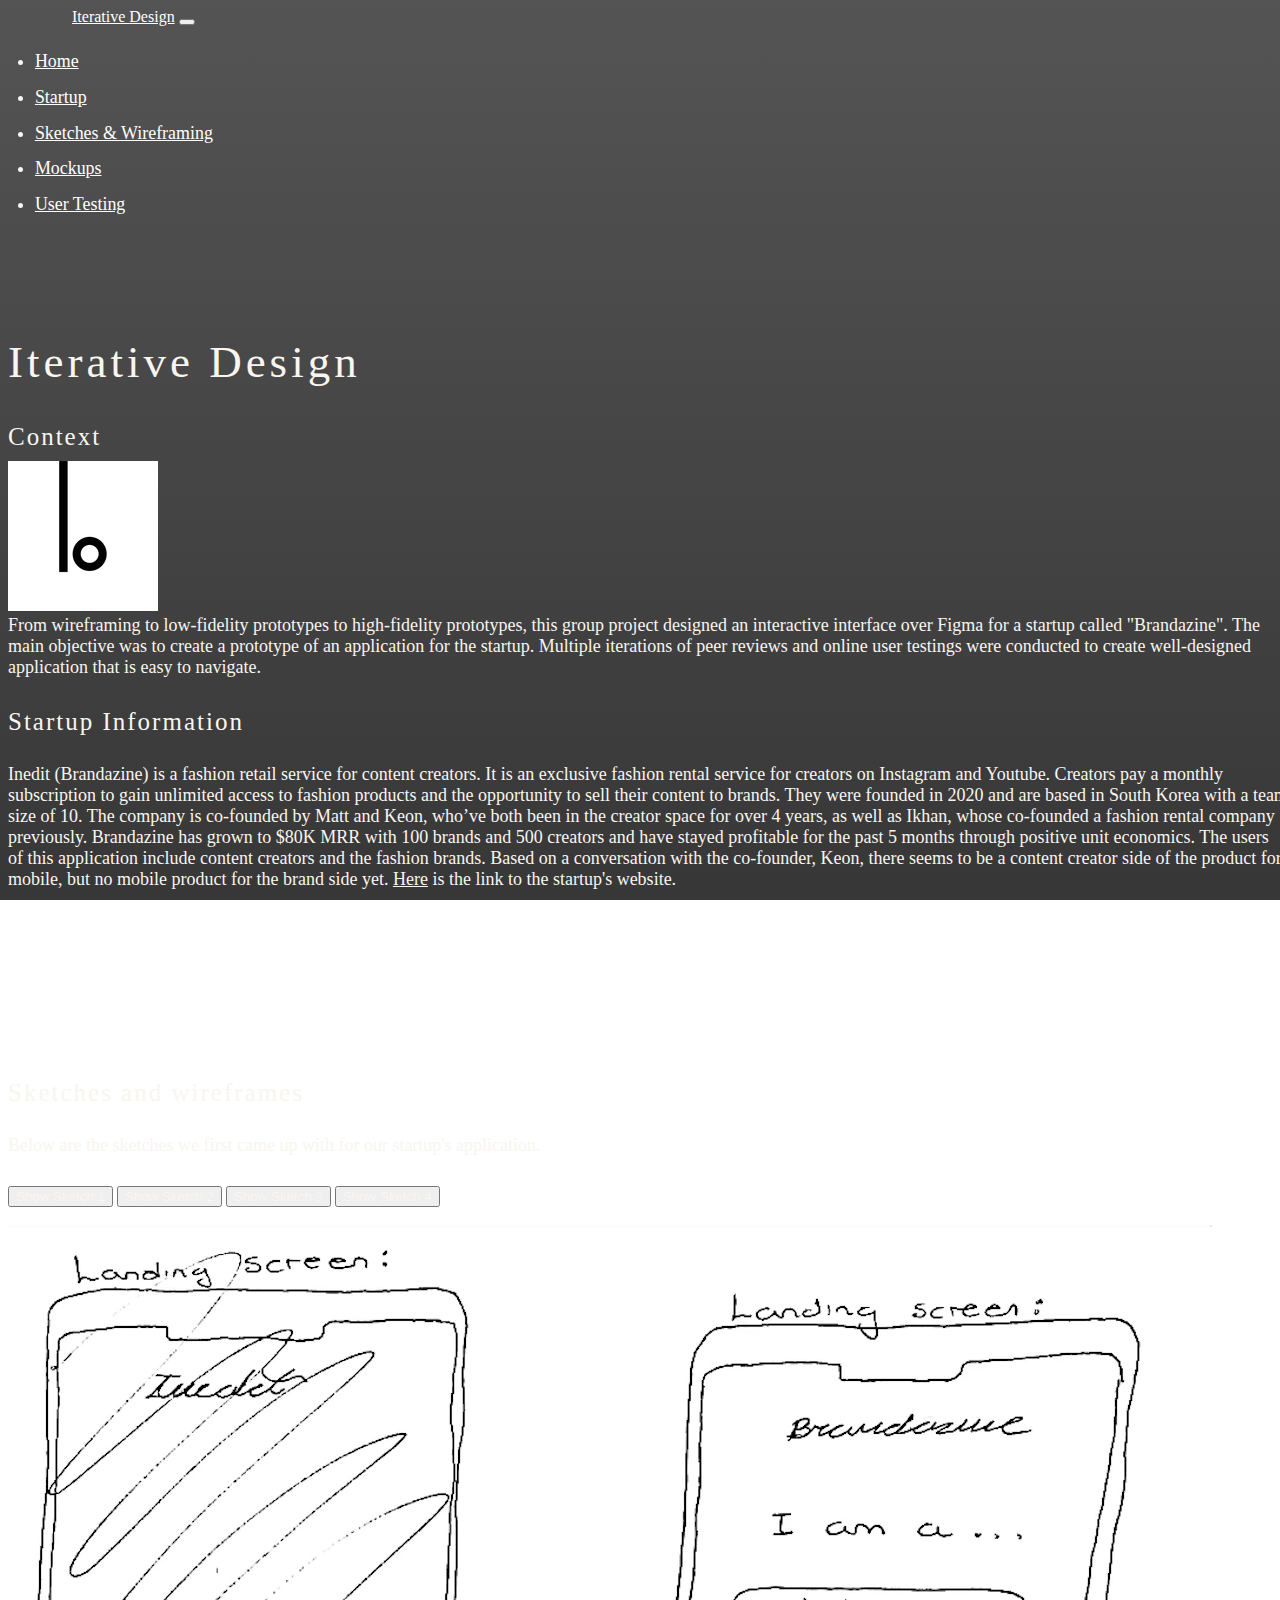
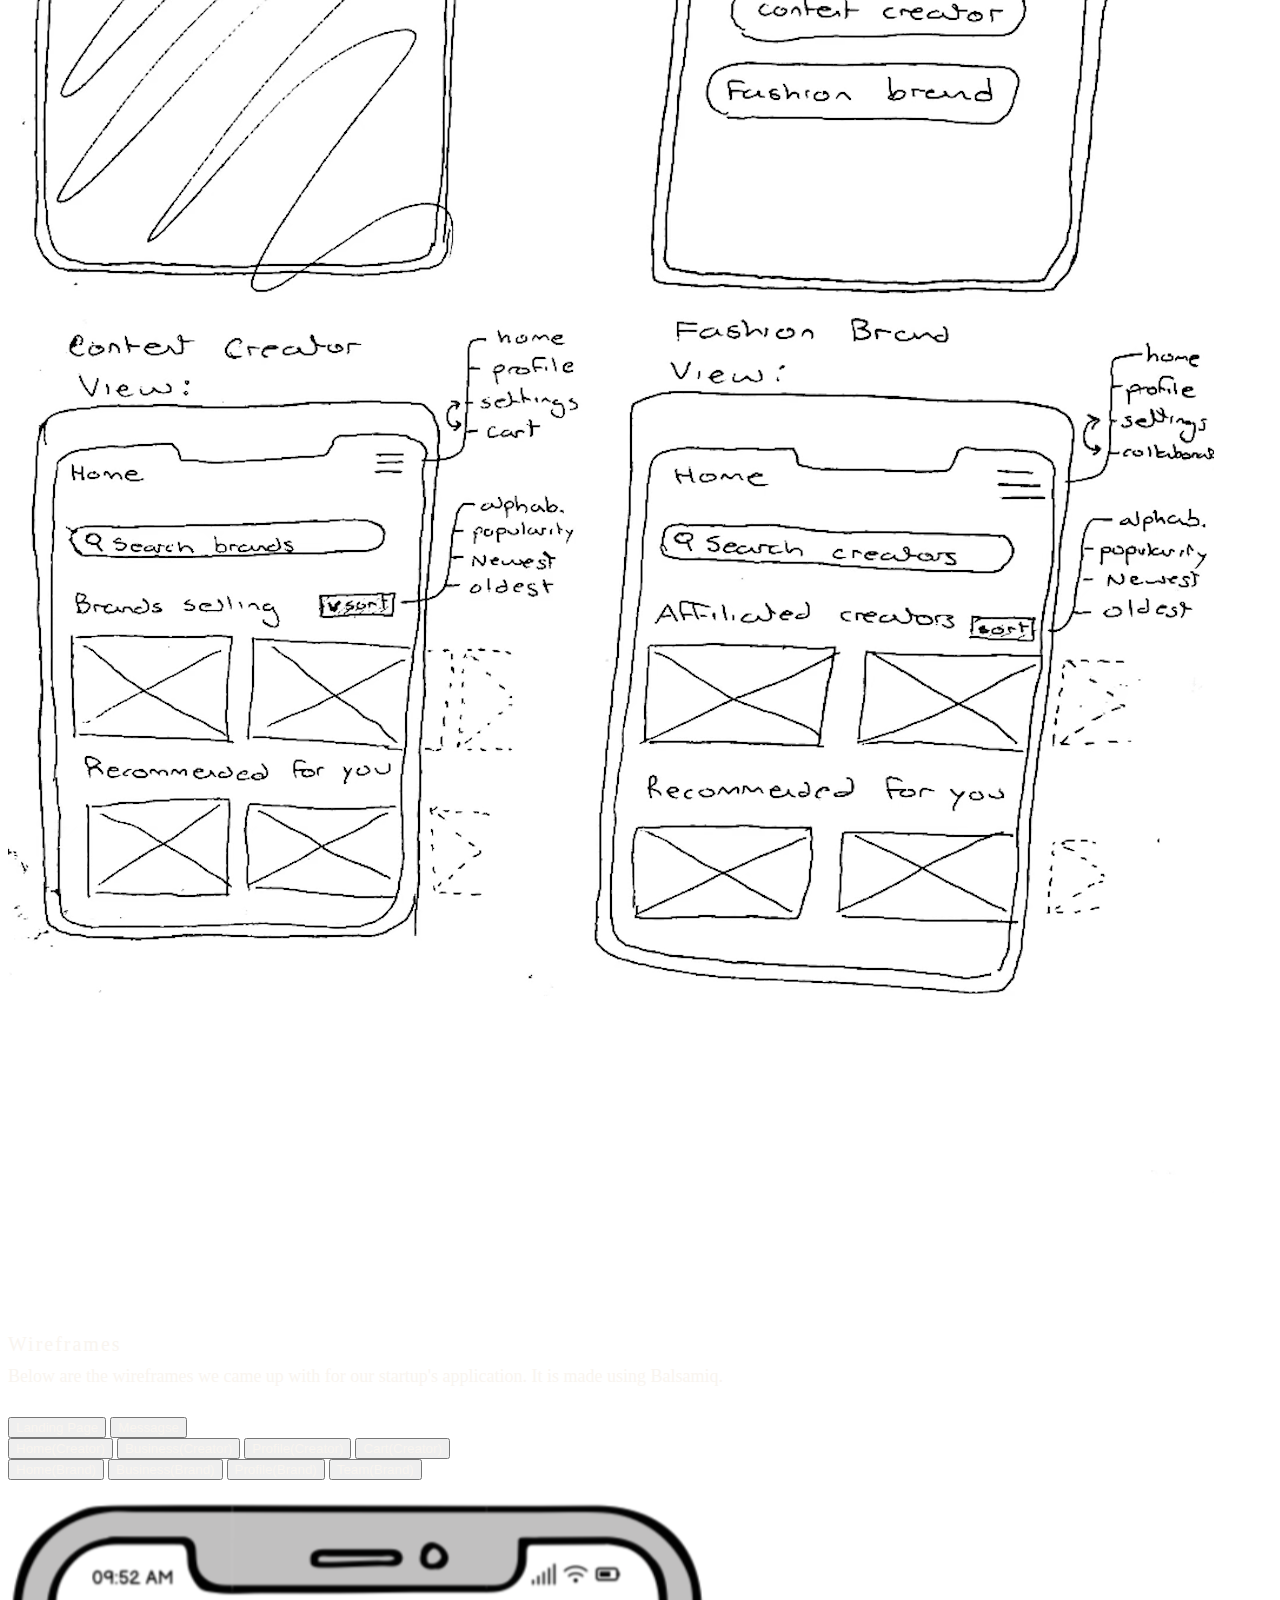
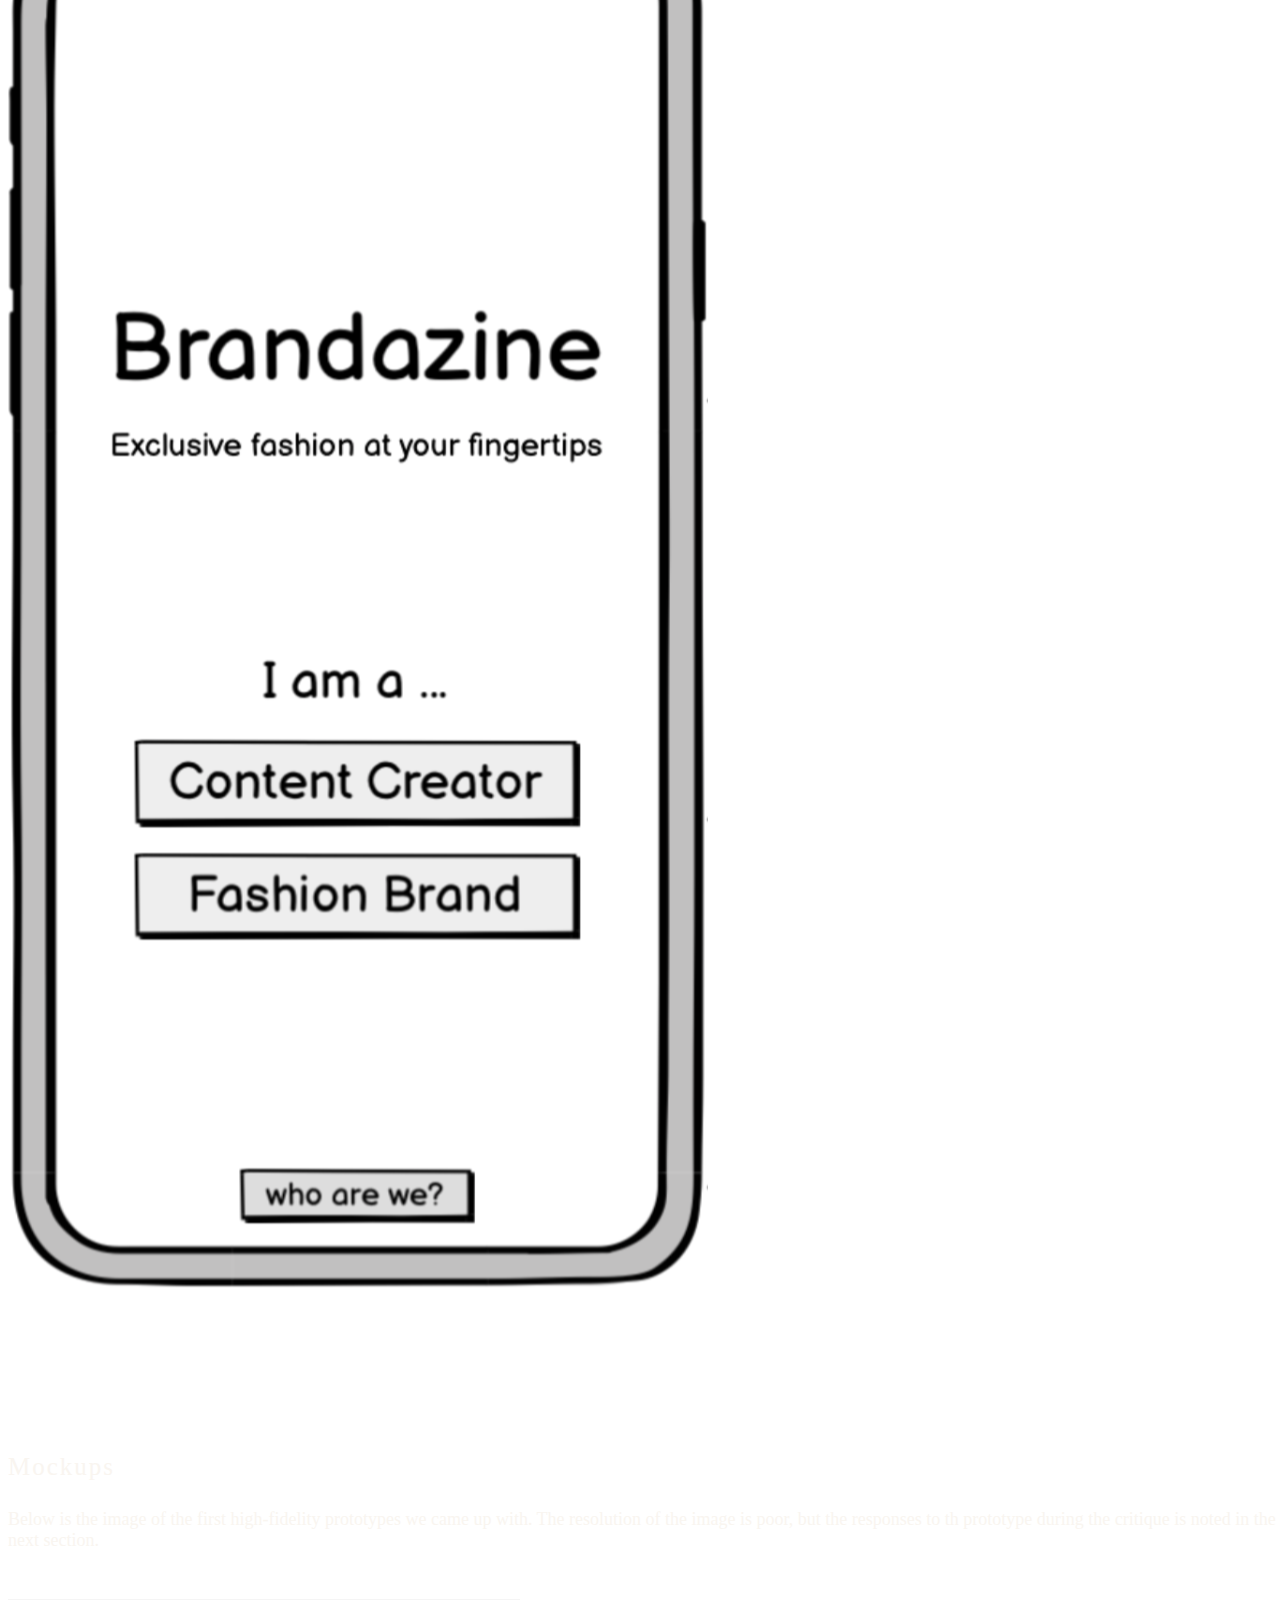
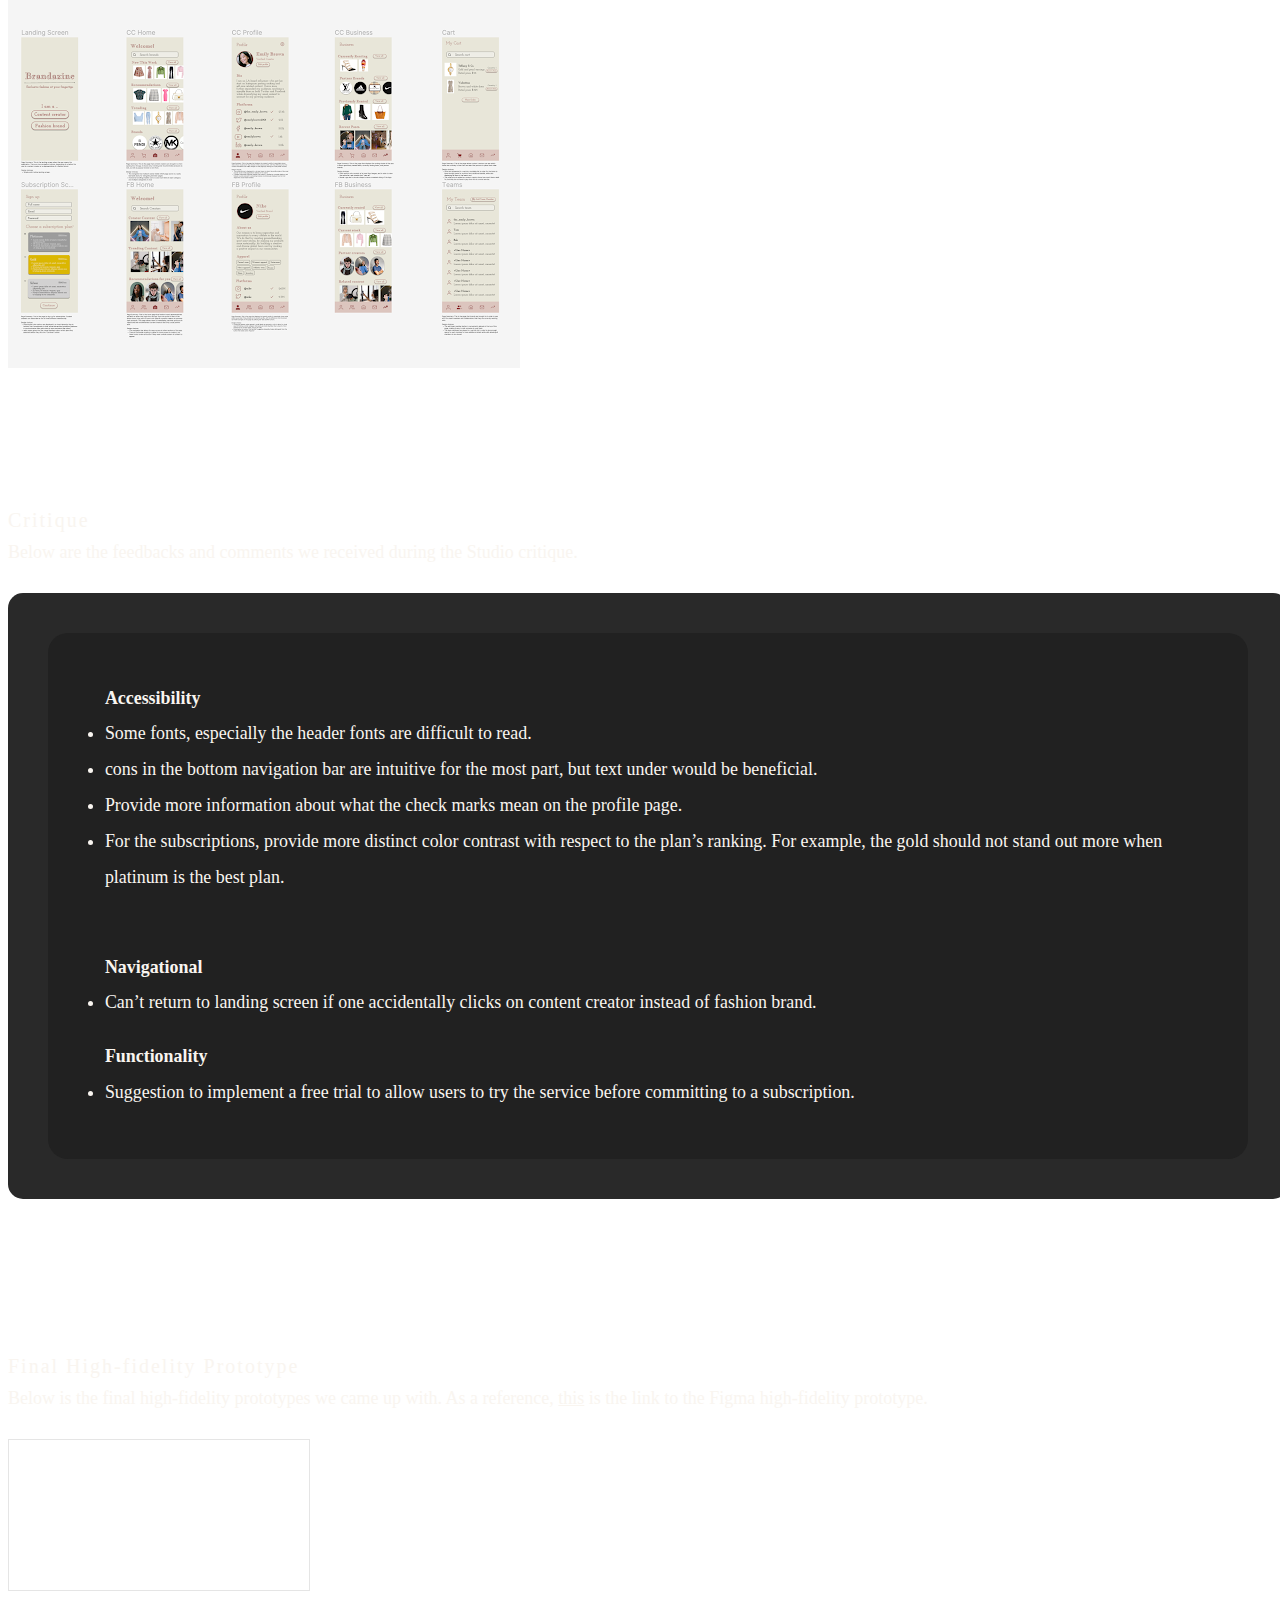
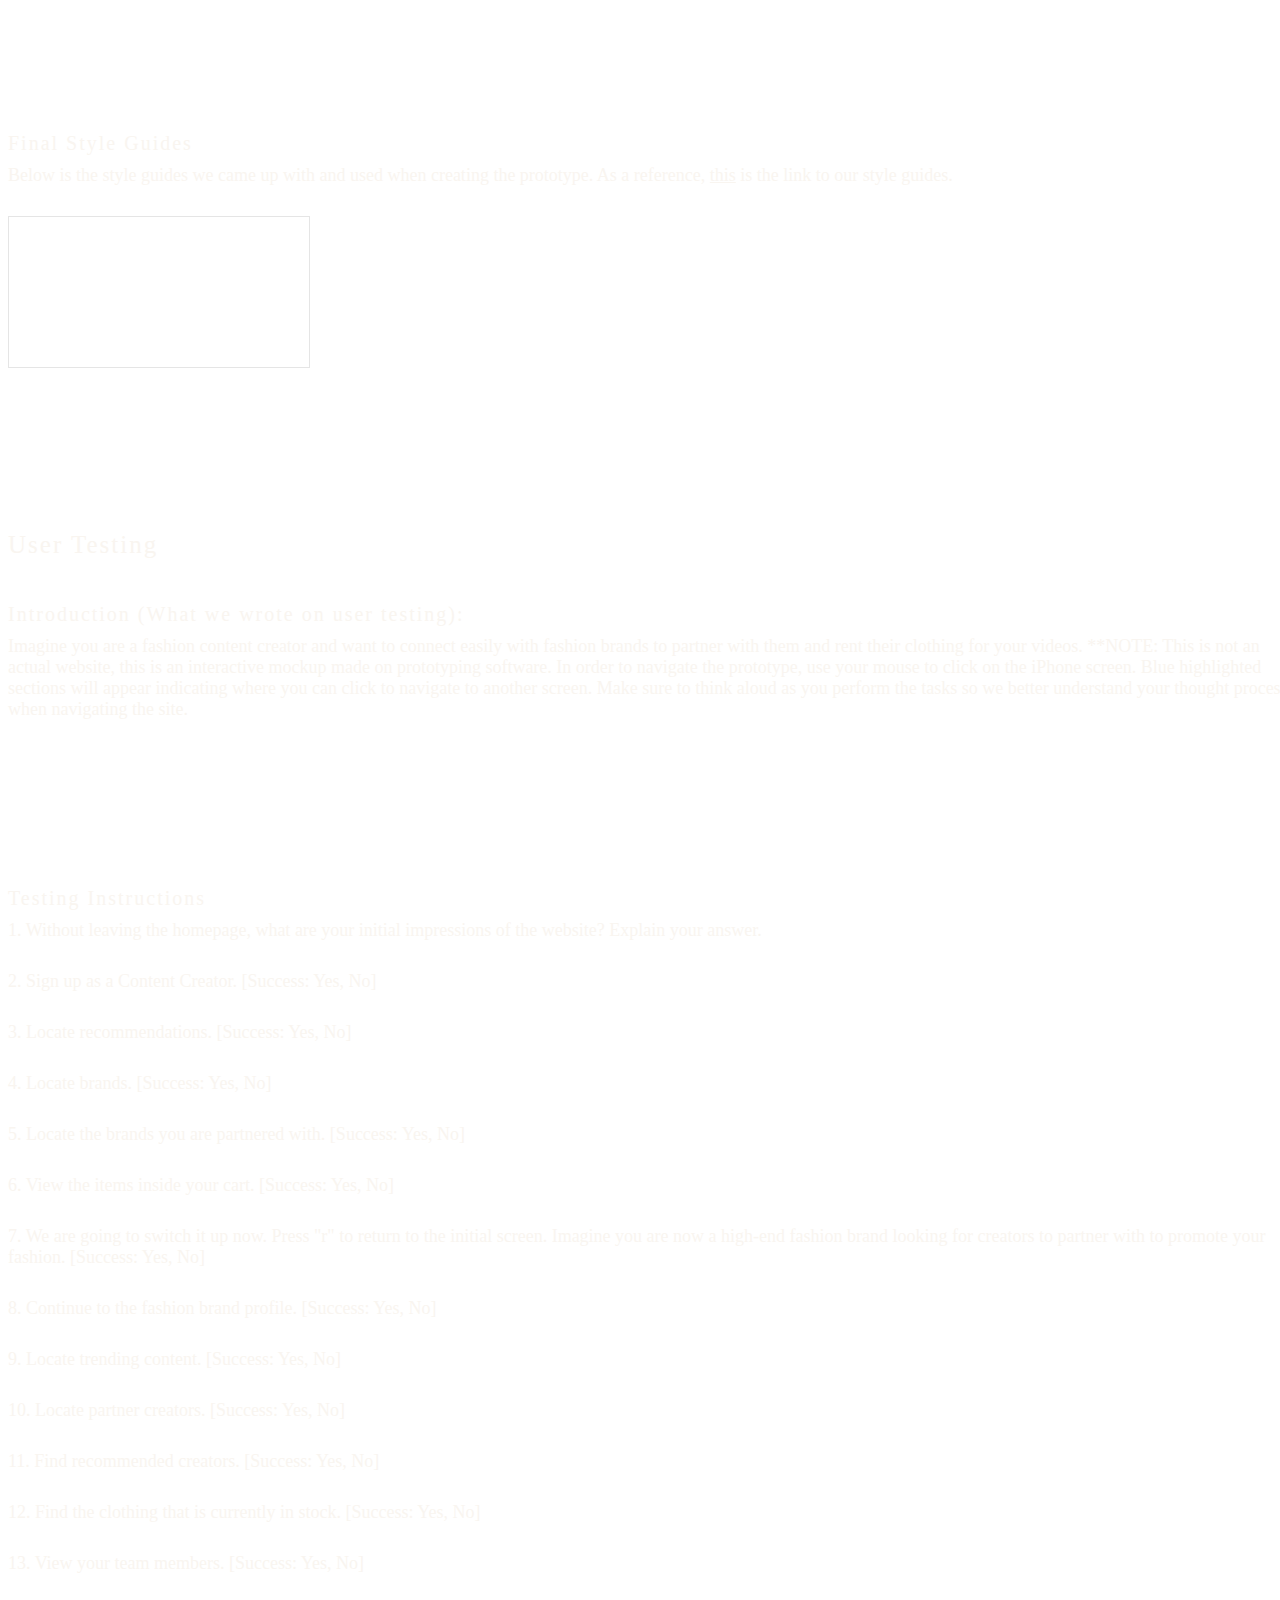
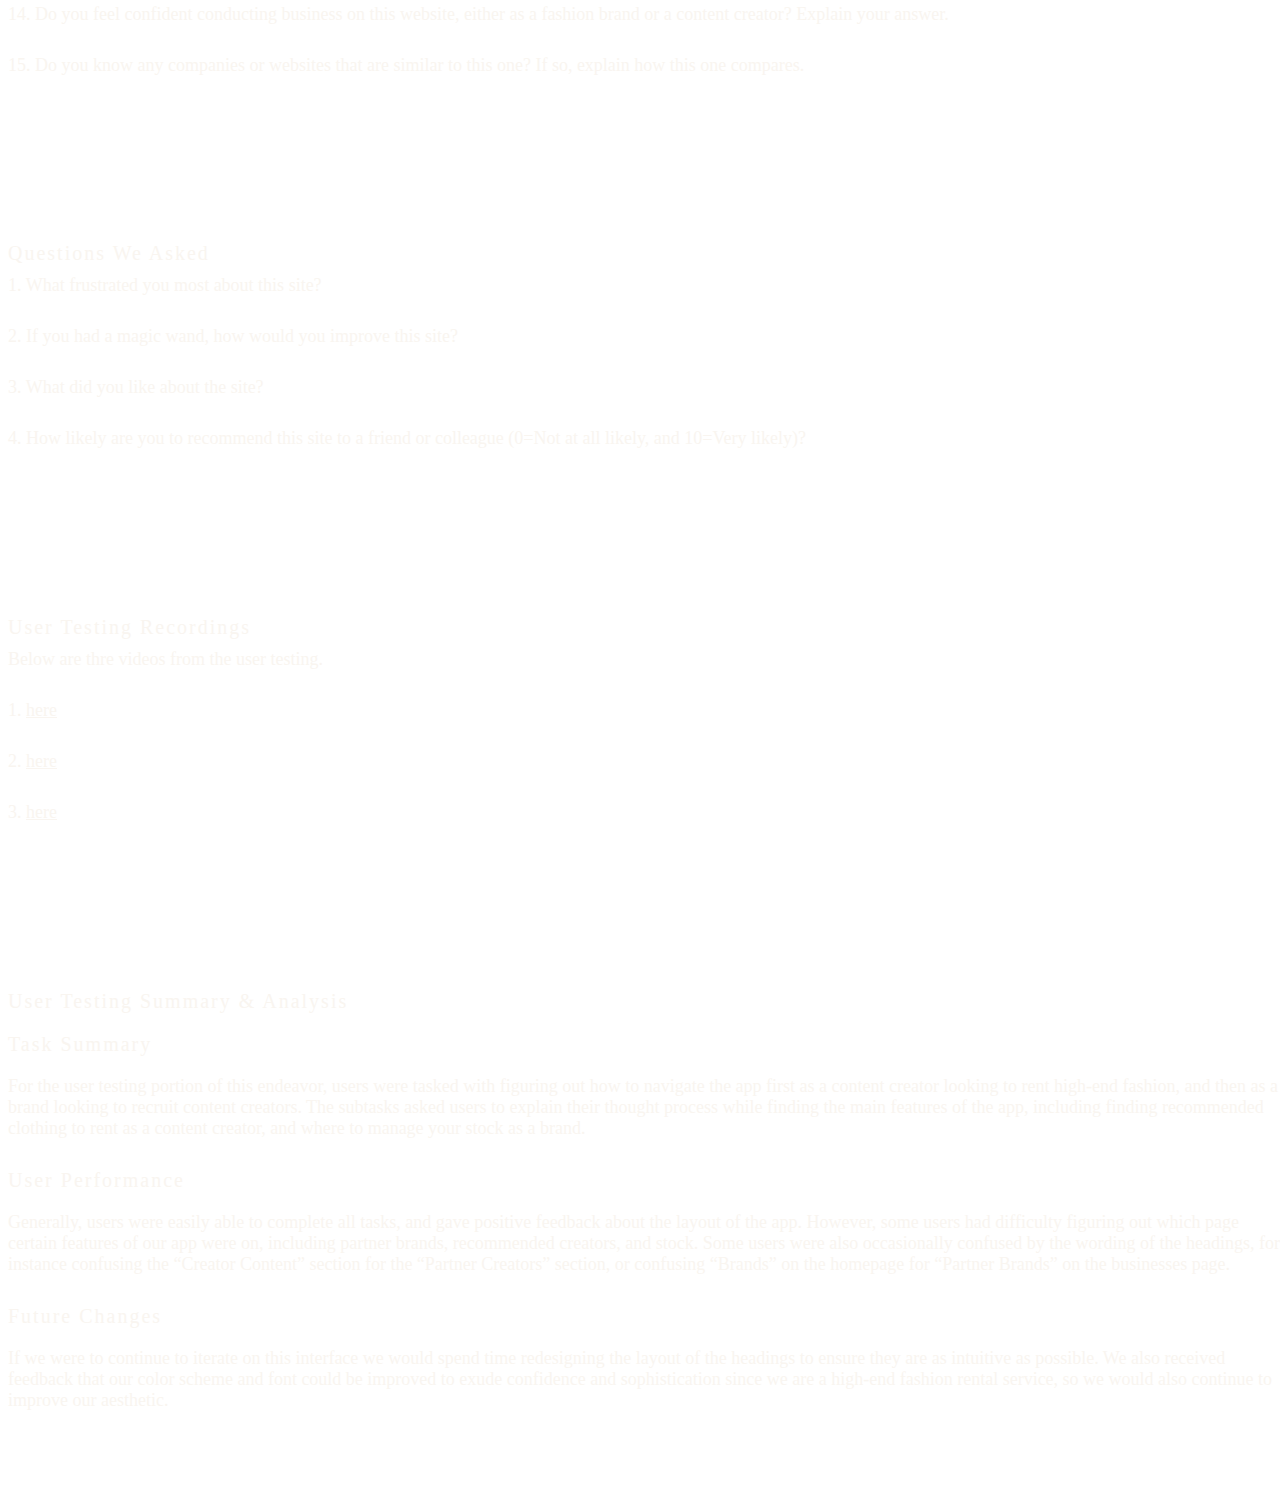
<file: IterativeDesignPage/index.html>
<!DOCTYPE html>
<html lang="en">
  <head>
    <meta charset="utf-8" />
    <meta name="viewport" content="width=device-width, initial-scale=1" />

    <title>CS1300 Portfolio</title>

    <!-- CSS / Bootstrap. Using 5.0 but referenced 4.0 guide throughout with some minor changes -->
    <link
      href="https://cdn.jsdelivr.net/npm/bootstrap@5.0.2/dist/css/bootstrap.min.css"
      rel="stylesheet"
      integrity="sha384-EVSTQN3/azprG1Anm3QDgpJLIm9Nao0Yz1ztcQTwFspd3yD65VohhpuuCOmLASjC"
      crossorigin="anonymous"
    />
    <link href="css/cs1300.css" rel="stylesheet" />

    <script src="app.js" defer></script>
  </head>

  <body>
    <div style="overflow: hidden">
      <!-- Bootstrap Navbar: https://getbootstrap.com/docs/4.0/components/navbar/ -->
      <nav class="navbar navbar-expand-lg mt-2">
        <div class="container-fluid">
          <a class="navbar-brand navbar-text" href="#" style="margin-left: 5%">Iterative Design</a>
          <button
            class="navbar-toggler"
            type="button"
            data-bs-toggle="collapse"
            data-bs-target="#menu"
            aria-controls="menu"
            aria-expanded="false"
            aria-label="Toggle navigation"
          >
            <span class="navbar-toggler-icon"></span>
          </button>
          <div class="collapse navbar-collapse justify-content-end" id="menu" style="margin-right: 5%">
            <ul class="navbar-nav mb-4 mb-lg-0">
              <li class="nav-item">
                <a class="nav-link navbar-text active" href="../index.html">Home </a>
              </li>
              <li class="nav-item">
                <a class="nav-link navbar-text active" href="#startup">Startup </a>
              </li>
              <li class="nav-item">
                <a class="nav-link navbar-text active" href="#sketches">Sketches & Wireframing </a>
              </li>
              <li class="nav-item">
                <a class="nav-link navbar-text active" href="#mockups">Mockups </a>
              </li>
              <li class="nav-item">
                <a class="nav-link navbar-text active" href="#user-testing">User Testing </a>
              </li>
            </ul>
          </div>
        </div>
      </nav>
    </div>
    <!-- Iterative Design assignment -->
    <section id="startup">
      <div class="container content-section">
        <div class="row">
          <div class="col-lg-12 mt-5">
            <h1 class="assignment-title">Iterative Design</h1>
          </div>
        </div>
        <div class="container">
          <div class="row">
            <div class="col-md-12">
              <h2 class="assignment-section fw-bold">Context</h2>
            </div>
          </div>
          <div class="container mb-5">
            <div class="row d-flex justify-content-end">
              <div class="col-xl-2 col-lg-2 col-md-12 col-sm-12 mb-5 mx-auto text-center">
                <img class="rounded" src="img/logo.png" alt="startup logo.jpg" />
              </div>
              <div
                class="col-xl-10 col-lg-10 col-md-12 col-sm-12 inline-link text-center mb-5 d-flex align-items-center"
              >
                <p>
                  From wireframing to low-fidelity prototypes to high-fidelity prototypes, this group project designed
                  an interactive interface over Figma for a startup called "Brandazine". The main objective was to
                  create a prototype of an application for the startup. Multiple iterations of peer reviews and online
                  user testings were conducted to create well-designed application that is easy to navigate.
                </p>
              </div>
            </div>
          </div>

          <div class="row">
            <div class="col-md-12">
              <h2 class="assignment-section fw-bold">Startup Information</h2>
            </div>
          </div>
          <br />
          <div class="container">
            <div class="row">
              <div class="col-sm-12 inline-link text-center">
                <p>
                  Inedit (Brandazine) is a fashion retail service for content creators. It is an exclusive fashion
                  rental service for creators on Instagram and Youtube. Creators pay a monthly subscription to gain
                  unlimited access to fashion products and the opportunity to sell their content to brands. They were
                  founded in 2020 and are based in South Korea with a team size of 10. The company is co-founded by Matt
                  and Keon, who’ve both been in the creator space for over 4 years, as well as Ikhan, whose co-founded a
                  fashion rental company previously. Brandazine has grown to $80K MRR with 100 brands and 500 creators
                  and have stayed profitable for the past 5 months through positive unit economics. The users of this
                  application include content creators and the fashion brands. Based on a conversation with the
                  co-founder, Keon, there seems to be a content creator side of the product for mobile, but no mobile
                  product for the brand side yet.
                  <a href="https://brandazine.com/">Here</a> is the link to the startup's website.
                </p>
              </div>
            </div>
          </div>
        </div>
      </div>
    </section>

    <section id="sketches">
      <br />
      <div class="container content-section">
        <div id="sketch-selector" class="container">
          <div class="row">
            <div class="col-md-12">
              <h2 class="assignment-section fw-bold">Sketches and wireframes</h2>
            </div>
          </div>
          <br />
          <div class="container">
            <div class="row">
              <div class="col-sm-12 inline-link">
                <p>Below are the sketches we first came up with for our startup's application.</p>
              </div>
            </div>
            <div class="col-12 text-center mx-auto">
              <button class="btn btn-primary m-2" onclick="showSketches(1);">Show Sketch 1</button>
              <button class="btn btn-info m-2" onclick="showSketches(2);">Show Sketch 2</button>
              <button class="btn btn-success m-2" onclick="showSketches(3);">Show Sketch 3</button>
              <button class="btn btn-success m-2" onclick="showSketches(4);">Show Sketch 4</button>
            </div>
          </div>

          <div id="sketch-img" class="text-center mx-auto" style="width: 50%">
            <br />
            <img class="sketch-img rounded mb-5 w-100" src="img/sketch_1.jpg" alt="Sketch 1" />
            <br />
          </div>
        </div>
      </div>
      <div class="container content-section">
        <div id="wireframe-selector" class="container">
          <div class="row">
            <div class="col-md-12">
              <h2 class="assignment-sub-section">Wireframes</h2>
            </div>
          </div>
          <div class="container">
            <div class="row">
              <div class="col-sm-12 inline-link">
                <p>
                  Below are the wireframes we came up with for our startup's application. It is made using Balsamiq.
                </p>
              </div>
            </div>
            <div class="col-12 mx-auto text-center">
              <button class="btn btn-primary m-2" onclick="showWireframe(1);">Landing Page</button>
              <button class="btn btn-primary m-2" onclick="showWireframe(2);">Messagse</button>
              <br />

              <button class="btn btn-success m-2" onclick="showWireframe(3);">Home(Creator)</button>
              <button class="btn btn-success m-2" onclick="showWireframe(4);">Business(Creator)</button>
              <button class="btn btn-success m-2" onclick="showWireframe(5);">Profile(Creator)</button>
              <button class="btn btn-success m-2" onclick="showWireframe(6);">Cart(Creator)</button>
              <br />

              <button class="btn btn-info m-2" onclick="showWireframe(7);">Home(Brand)</button>
              <button class="btn btn-info m-2" onclick="showWireframe(8);">Business(Brand)</button>
              <button class="btn btn-info m-2" onclick="showWireframe(9);">Profile(Brand)</button>
              <button class="btn btn-info m-2" onclick="showWireframe(10);">Team(Brand)</button>
            </div>
          </div>

          <div id="wireframe-img" class="text-center mx-auto" style="width: 50%">
            <br />
            <img class="wireframe-img rounded mb-5 w-50" src="img/lowfi_landing.jpg" alt="lowfi_landing.jpg" />
            <br />
          </div>
        </div>
      </div>
    </section>

    <section id="mockups">
      <br />
      <div class="container content-section">
        <div id="prototype-selector" class="container">
          <div class="row">
            <div class="col-md-12">
              <h2 class="assignment-section fw-bold">Mockups</h2>
            </div>
          </div>
          <br />
          <div class="container">
            <div class="row">
              <div class="col-sm-12 inline-link">
                <p>
                  Below is the image of the first high-fidelity prototypes we came up with. The resolution of the image
                  is poor, but the responses to th prototype during the critique is noted in the next section.
                </p>
              </div>
            </div>
            <div class="text-center mx-auto" style="width: 50%">
              <br />
              <img
                class="sketch-img rounded mb-5"
                src="img/highfi_first_draft.png"
                alt="First Draft of High-fi Prototype"
              />
              <br />
            </div>
          </div>
        </div>
      </div>
      <div class="container content-section">
        <div id="prototype-selector" class="container">
          <div class="row">
            <div class="col-md-12">
              <h2 class="assignment-sub-section">Critique</h2>
            </div>
          </div>
          <div class="container">
            <div class="row">
              <div class="col-sm-12 inline-link">
                <p>Below are the feedbacks and comments we received during the Studio critique.</p>
              </div>
            </div>
            <div id="questions" class="row inset-box">
              <div class="question-box-opaque">
                <ul class="col-12">
                  <strong class="main-question-header">Accessibility</strong>
                  <div class="container">
                    <li>Some fonts, especially the header fonts are difficult to read.</li>
                    <li>
                      cons in the bottom navigation bar are intuitive for the most part, but text under would be
                      beneficial.
                    </li>
                    <li>Provide more information about what the check marks mean on the profile page.</li>
                    <li>
                      For the subscriptions, provide more distinct color contrast with respect to the plan’s ranking.
                      For example, the gold should not stand out more when platinum is the best plan.
                    </li>
                  </div>
                </ul>
                <br />
                <ul class="col-12">
                  <strong class="main-question-header">Navigational</strong>
                  <div class="container">
                    <li>
                      Can’t return to landing screen if one accidentally clicks on content creator instead of fashion
                      brand.
                    </li>
                  </div>
                </ul>
                <ul class="col-12">
                  <strong class="main-question-header">Functionality</strong>
                  <div class="container">
                    <li>
                      Suggestion to implement a free trial to allow users to try the service before committing to a
                      subscription.
                    </li>
                  </div>
                </ul>
              </div>
            </div>
          </div>
        </div>
      </div>
      <div class="container content-section">
        <div id="prototype-selector" class="container">
          <div class="row">
            <div class="col-md-12">
              <h2 class="assignment-sub-section">Final High-fidelity Prototype</h2>
            </div>
          </div>
          <div class="container">
            <div class="row">
              <div class="col-sm-12 inline-link">
                <p>
                  Below is the final high-fidelity prototypes we came up with. As a reference,
                  <a href="https://www.figma.com/file/dL0naNCAzaHMxUQITnoXag/Brandazine?node-id=0%3A2" target="_blank">
                    this</a
                  >
                  is the link to the Figma high-fidelity prototype.
                </p>
              </div>
            </div>
            <div class="mx-auto ratio ratio-16x9 w-75 mb-5">
              <iframe
                style="border: 1px solid rgba(0, 0, 0, 0.1)"
                src="https://www.figma.com/embed?embed_host=share&url=https%3A%2F%2Fwww.figma.com%2Ffile%2FdL0naNCAzaHMxUQITnoXag%2FBrandazine%3Fnode-id%3D8%253A2"
                allowfullscreen
              ></iframe>
            </div>
          </div>
        </div>
      </div>
      <div class="container content-section">
        <div id="prototype-selector" class="container">
          <div class="row">
            <div class="col-md-12">
              <h2 class="assignment-sub-section">Final Style Guides</h2>
            </div>
          </div>
          <div class="container">
            <div class="row">
              <div class="col-sm-12 inline-link">
                <p>
                  Below is the style guides we came up with and used when creating the prototype. As a reference,
                  <a href="https://www.figma.com/file/dL0naNCAzaHMxUQITnoXag/Brandazine?node-id=0%3A1" target="_blank">
                    this</a
                  >
                  is the link to our style guides.
                </p>
              </div>
            </div>
            <div class="mx-auto ratio ratio-16x9 w-75 mb-5">
              <iframe
                style="border: 1px solid rgba(0, 0, 0, 0.1)"
                src="https://www.figma.com/embed?embed_host=share&url=https%3A%2F%2Fwww.figma.com%2Ffile%2FdL0naNCAzaHMxUQITnoXag%2FBrandazine%3Fnode-id%3D0%253A1"
                allowfullscreen
              ></iframe>
            </div>
          </div>
        </div>
      </div>
    </section>

    <section id="user-testing">
      <br />
      <div class="container content-section">
        <div id="sketch-selector" class="container">
          <div class="row">
            <div class="col-12">
              <h2 class="assignment-section fw-bold">User Testing</h2>
            </div>
          </div>
          <br />
          <div class="container">
            <div class="row">
              <div class="col-12 inline-link">
                <h2 class="assignment-sub-section">Introduction (What we wrote on user testing):</h2>
              </div>
            </div>
            <div class="container">
              <div class="row">
                <div class="col-12 inline-link">
                  <p>
                    Imagine you are a fashion content creator and want to connect easily with fashion brands to partner
                    with them and rent their clothing for your videos. **NOTE: This is not an actual website, this is an
                    interactive mockup made on prototyping software. In order to navigate the prototype, use your mouse
                    to click on the iPhone screen. Blue highlighted sections will appear indicating where you can click
                    to navigate to another screen. Make sure to think aloud as you perform the tasks so we better
                    understand your thought process when navigating the site.
                  </p>
                </div>
              </div>
            </div>
          </div>
        </div>
      </div>

      <div class="container content-section">
        <div id="wireframe-selector" class="container">
          <div class="row">
            <div class="col-md-12">
              <h2 class="assignment-sub-section">Testing Instructions</h2>
            </div>
          </div>
          <div class="container">
            <div class="row">
              <div class="col-sm-12 inline-link">
                <p>
                  1. Without leaving the homepage, what are your initial impressions of the website? Explain your
                  answer.
                </p>
                <p>2. Sign up as a Content Creator. [Success: Yes, No]</p>
                <p>3. Locate recommendations. [Success: Yes, No]</p>
                <p>4. Locate brands. [Success: Yes, No]</p>
                <p>5. Locate the brands you are partnered with. [Success: Yes, No]</p>
                <p>6. View the items inside your cart. [Success: Yes, No]</p>
                <p>
                  7. We are going to switch it up now. Press "r" to return to the initial screen. Imagine you are now a
                  high-end fashion brand looking for creators to partner with to promote your fashion. [Success: Yes,
                  No]
                </p>
                <p>8. Continue to the fashion brand profile. [Success: Yes, No]</p>
                <p>9. Locate trending content. [Success: Yes, No]</p>
                <p>10. Locate partner creators. [Success: Yes, No]</p>
                <p>11. Find recommended creators. [Success: Yes, No]</p>
                <p>12. Find the clothing that is currently in stock. [Success: Yes, No]</p>
                <p>13. View your team members. [Success: Yes, No]</p>
                <p>
                  14. Do you feel confident conducting business on this website, either as a fashion brand or a content
                  creator? Explain your answer.
                </p>
                <p>
                  15. Do you know any companies or websites that are similar to this one? If so, explain how this one
                  compares.
                </p>
              </div>
            </div>
          </div>
        </div>
      </div>
      <div class="container content-section">
        <div id="wireframe-selector" class="container">
          <div class="row">
            <div class="col-md-12">
              <h2 class="assignment-sub-section">Questions We Asked</h2>
            </div>
          </div>
          <div class="container">
            <div class="row">
              <div class="col-sm-12 inline-link">
                <p>1. What frustrated you most about this site?</p>
                <p>2. If you had a magic wand, how would you improve this site?</p>
                <p>3. What did you like about the site?</p>
                <p>
                  4. How likely are you to recommend this site to a friend or colleague (0=Not at all likely, and
                  10=Very likely)?
                </p>
              </div>
            </div>
          </div>
        </div>
      </div>
      <div class="container content-section">
        <div id="wireframe-selector" class="container">
          <div class="row">
            <div class="col-md-12">
              <h2 class="assignment-sub-section">User Testing Recordings</h2>
            </div>
          </div>
          <div class="container">
            <div class="row">
              <div class="col-sm-12 inline-link">
                <p>Below are thre videos from the user testing.</p>
                <p>
                  1.
                  <a
                    href="https://app.usertesting.com/v/f2ef168c-41c6-443f-9289-2443d06d99f8?encrypted_video_handle=46bf683f-b88e-4283-ad76-f4c07e6a6cb7#!/notes&shared_via=link"
                    target="_blank"
                  >
                    here</a
                  >
                </p>
                <p>
                  2.
                  <a
                    href="https://app.usertesting.com/v/331b2997-c513-4e09-a5d5-eeb03b52ac16?encrypted_video_handle=d51009ca-a306-4e63-8326-4ebc74adc881#!/notes&shared_via=link"
                    target="_blank"
                  >
                    here</a
                  >
                </p>
                <p>
                  3.
                  <a
                    href="https://app.usertesting.com/v/161fa802-33e4-4ca3-8154-d643d5e23bf9?encrypted_video_handle=353f52da-d687-4906-9b95-18670fa31750#!/notes&shared_via=link"
                    target="_blank"
                  >
                    here</a
                  >
                </p>
              </div>
            </div>
          </div>
        </div>
      </div>
      <div class="container content-section">
        <div id="wireframe-selector" class="container">
          <div class="row">
            <div class="col-md-12">
              <h2 class="assignment-sub-section">User Testing Summary & Analysis</h2>
            </div>
          </div>
          <div class="container">
            <div class="row">
              <div class="col-sm-12 inline-link">
                <h3 class="assignment-sub-section">Task Summary</h3>
                <p>
                  For the user testing portion of this endeavor, users were tasked with figuring out how to navigate the
                  app first as a content creator looking to rent high-end fashion, and then as a brand looking to
                  recruit content creators. The subtasks asked users to explain their thought process while finding the
                  main features of the app, including finding recommended clothing to rent as a content creator, and
                  where to manage your stock as a brand.
                </p>
                <h3 class="assignment-sub-section">User Performance</h3>
                <p>
                  Generally, users were easily able to complete all tasks, and gave positive feedback about the layout
                  of the app. However, some users had difficulty figuring out which page certain features of our app
                  were on, including partner brands, recommended creators, and stock. Some users were also occasionally
                  confused by the wording of the headings, for instance confusing the “Creator Content” section for the
                  “Partner Creators” section, or confusing “Brands” on the homepage for “Partner Brands” on the
                  businesses page.
                </p>
                <h3 class="assignment-sub-section">Future Changes</h3>
                <p>
                  If we were to continue to iterate on this interface we would spend time redesigning the layout of the
                  headings to ensure they are as intuitive as possible. We also received feedback that our color scheme
                  and font could be improved to exude confidence and sophistication since we are a high-end fashion
                  rental service, so we would also continue to improve our aesthetic.
                </p>
              </div>
            </div>
          </div>
        </div>
      </div>
    </section>

    <script
      src="https://cdn.jsdelivr.net/npm/bootstrap@5.0.2/dist/js/bootstrap.bundle.min.js"
      integrity="sha384-MrcW6ZMFYlzcLA8Nl+NtUVF0sA7MsXsP1UyJoMp4YLEuNSfAP+JcXn/tWtIaxVXM"
      crossorigin="anonymous"
    ></script>
  </body>
</html>
</file>
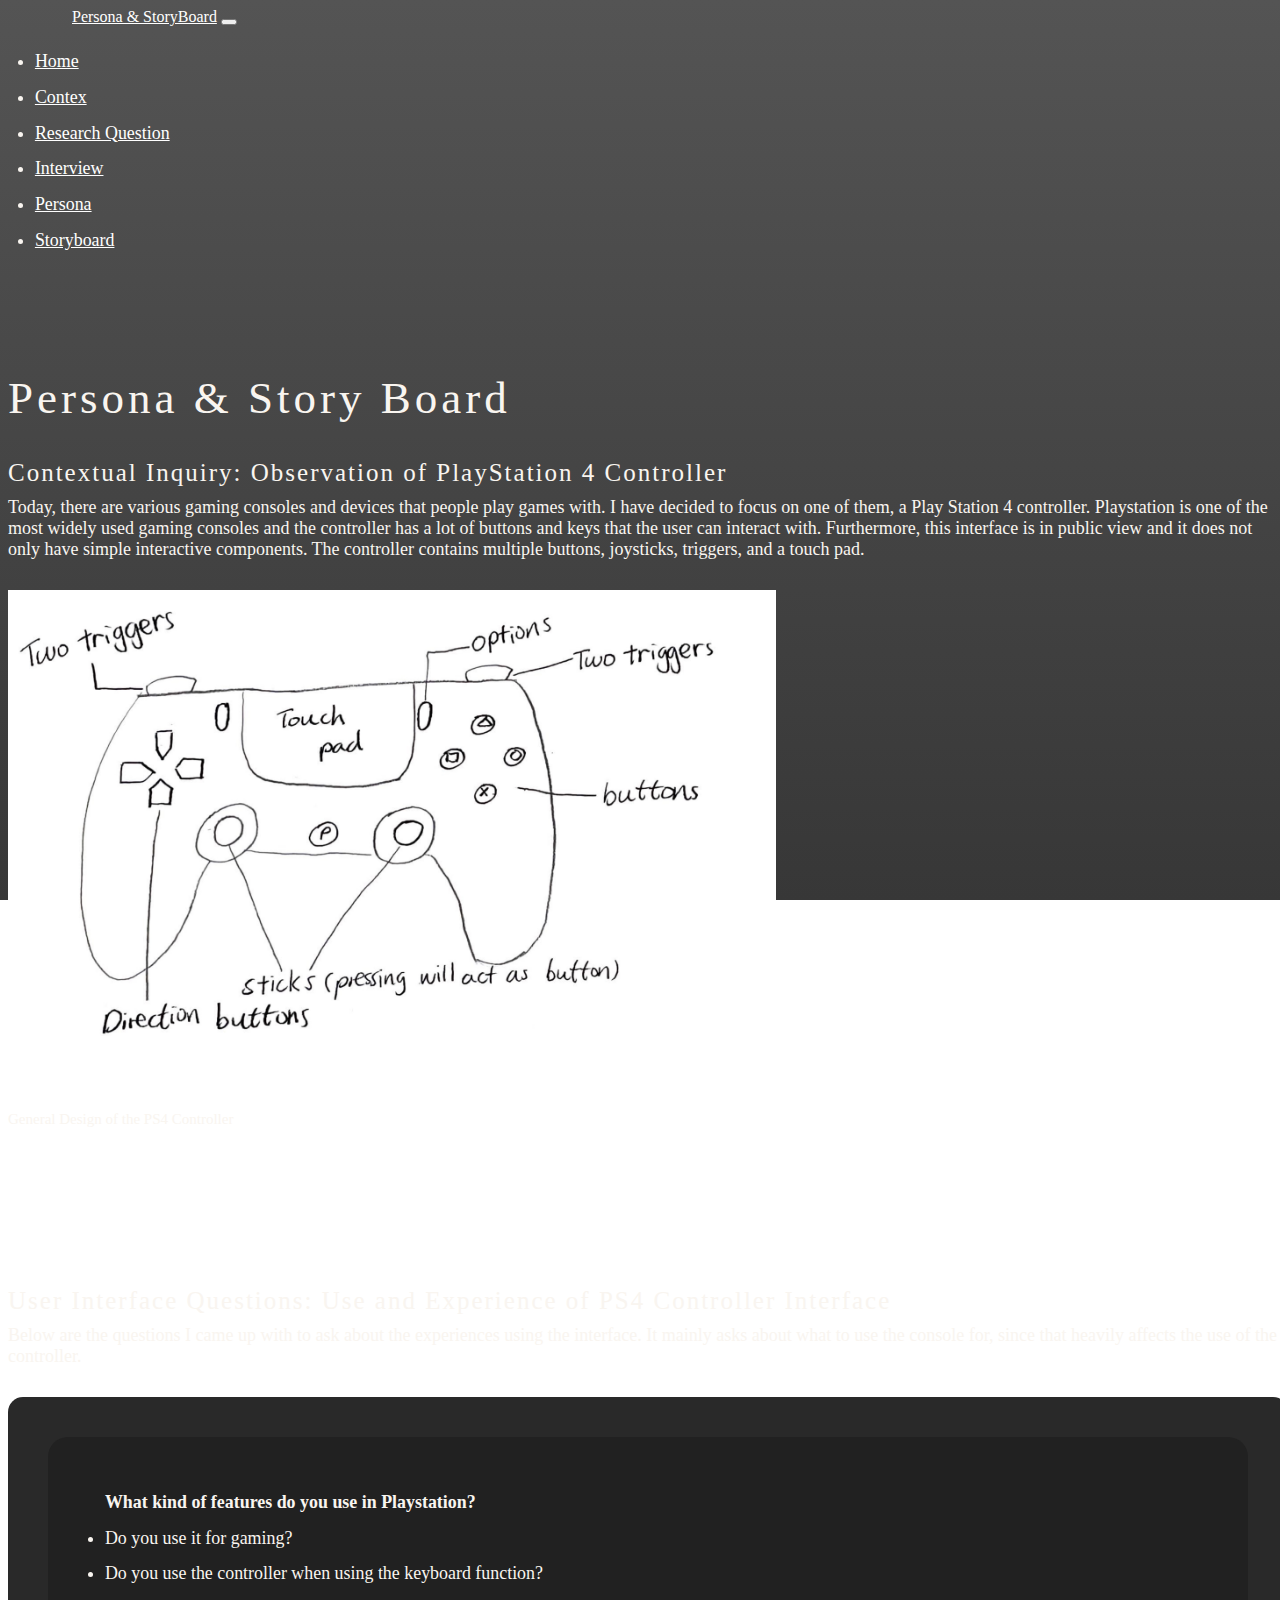
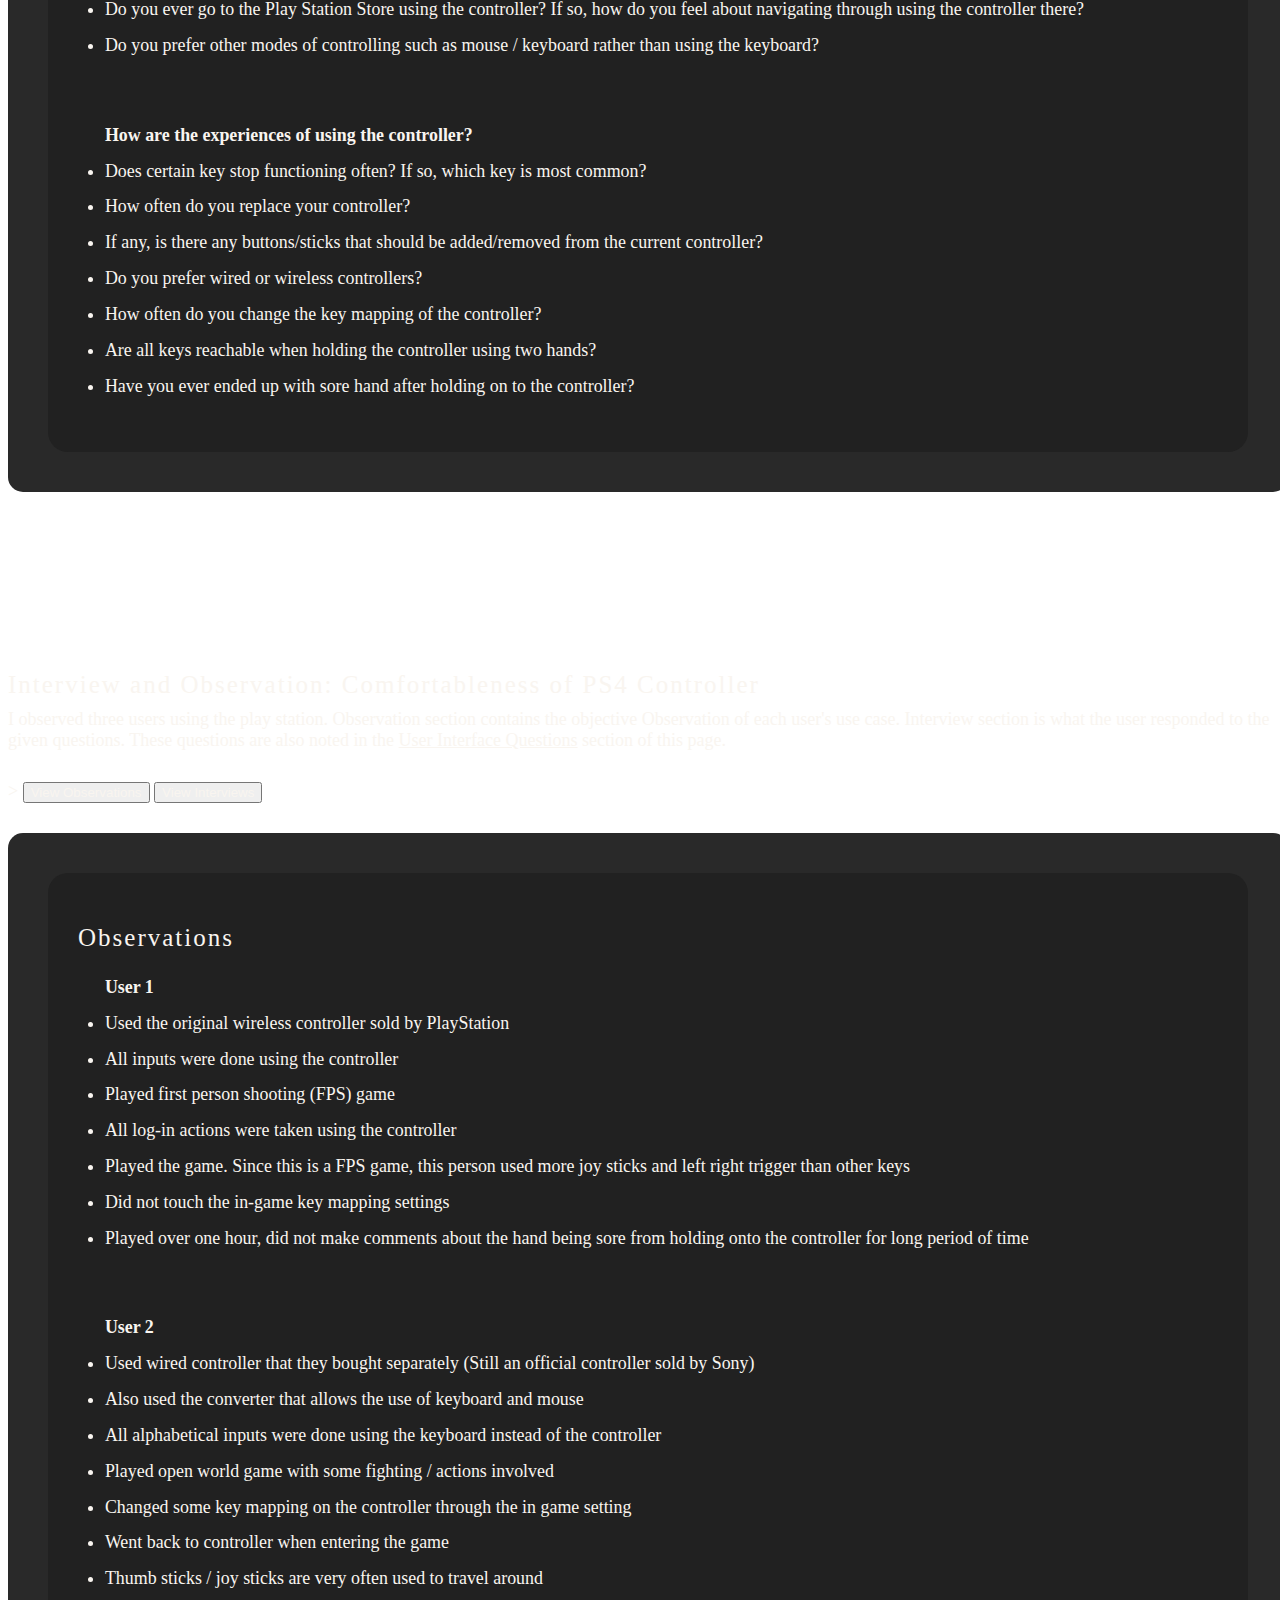
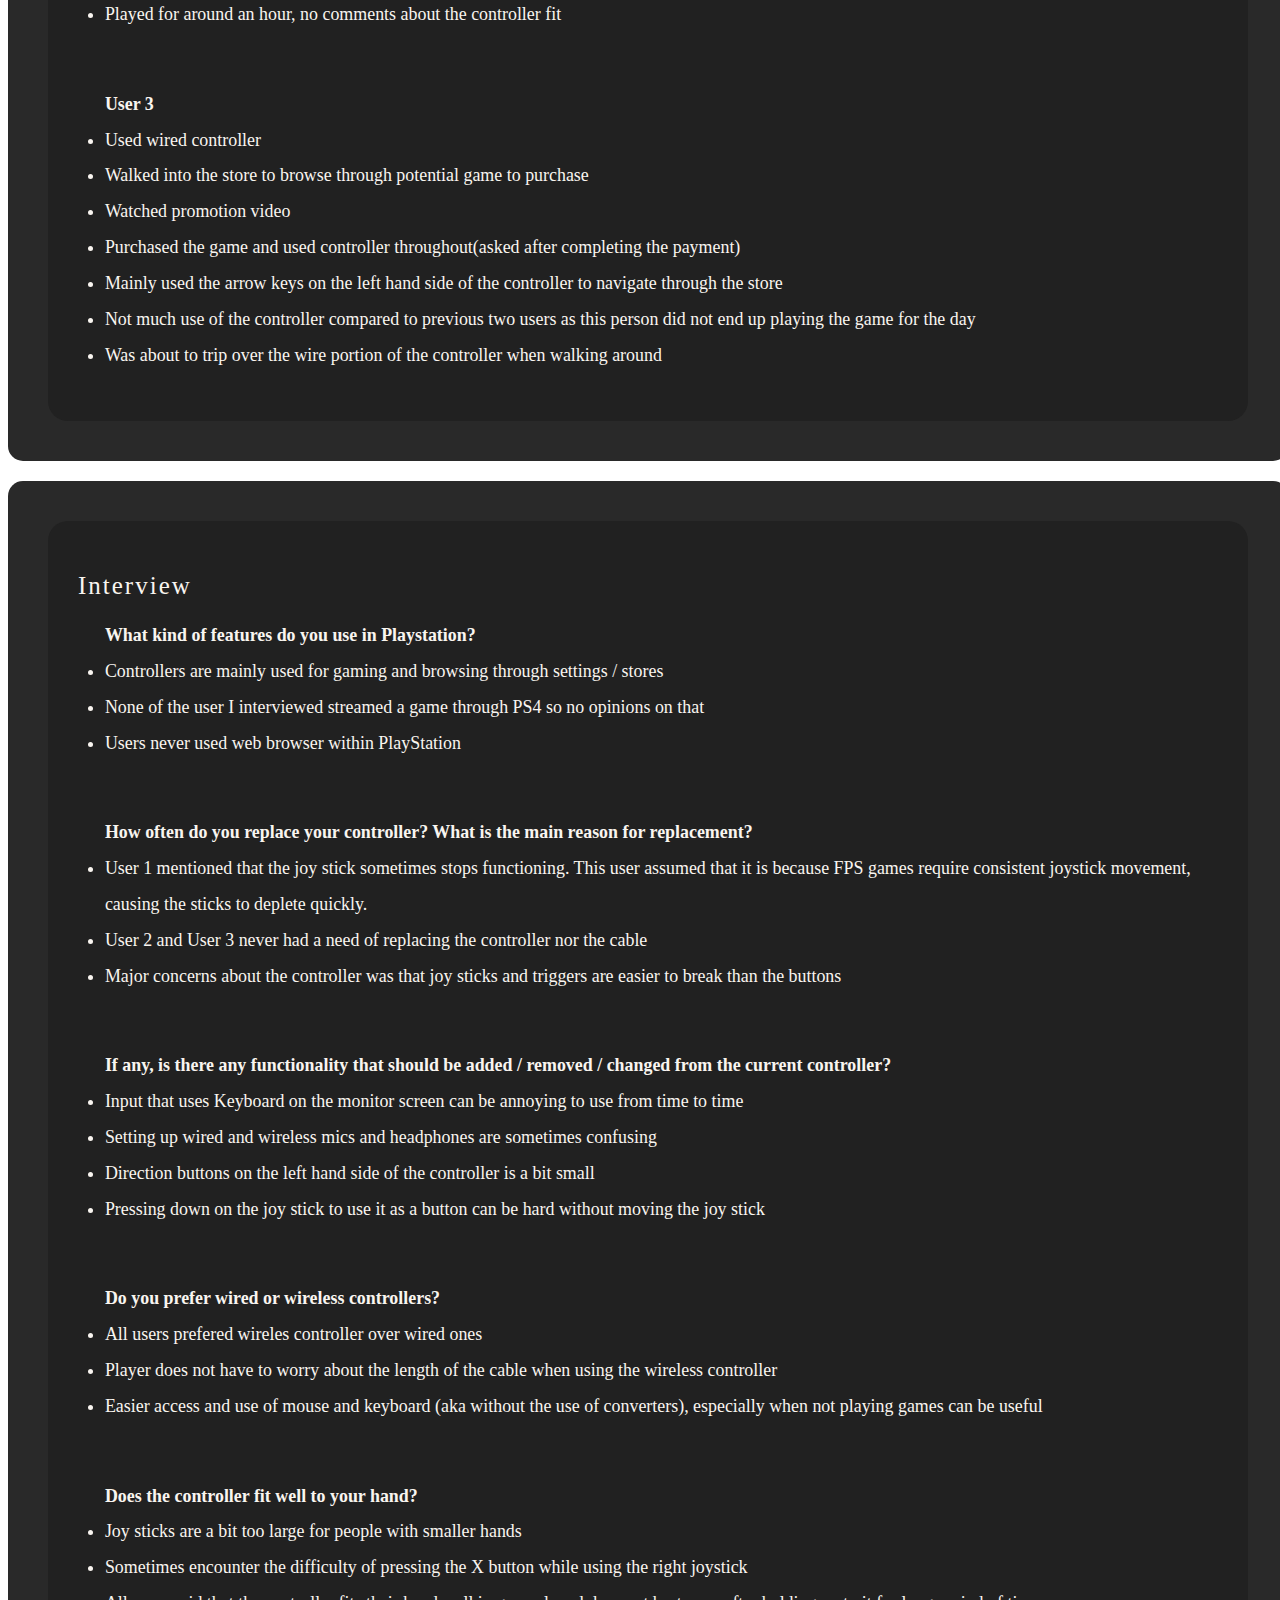
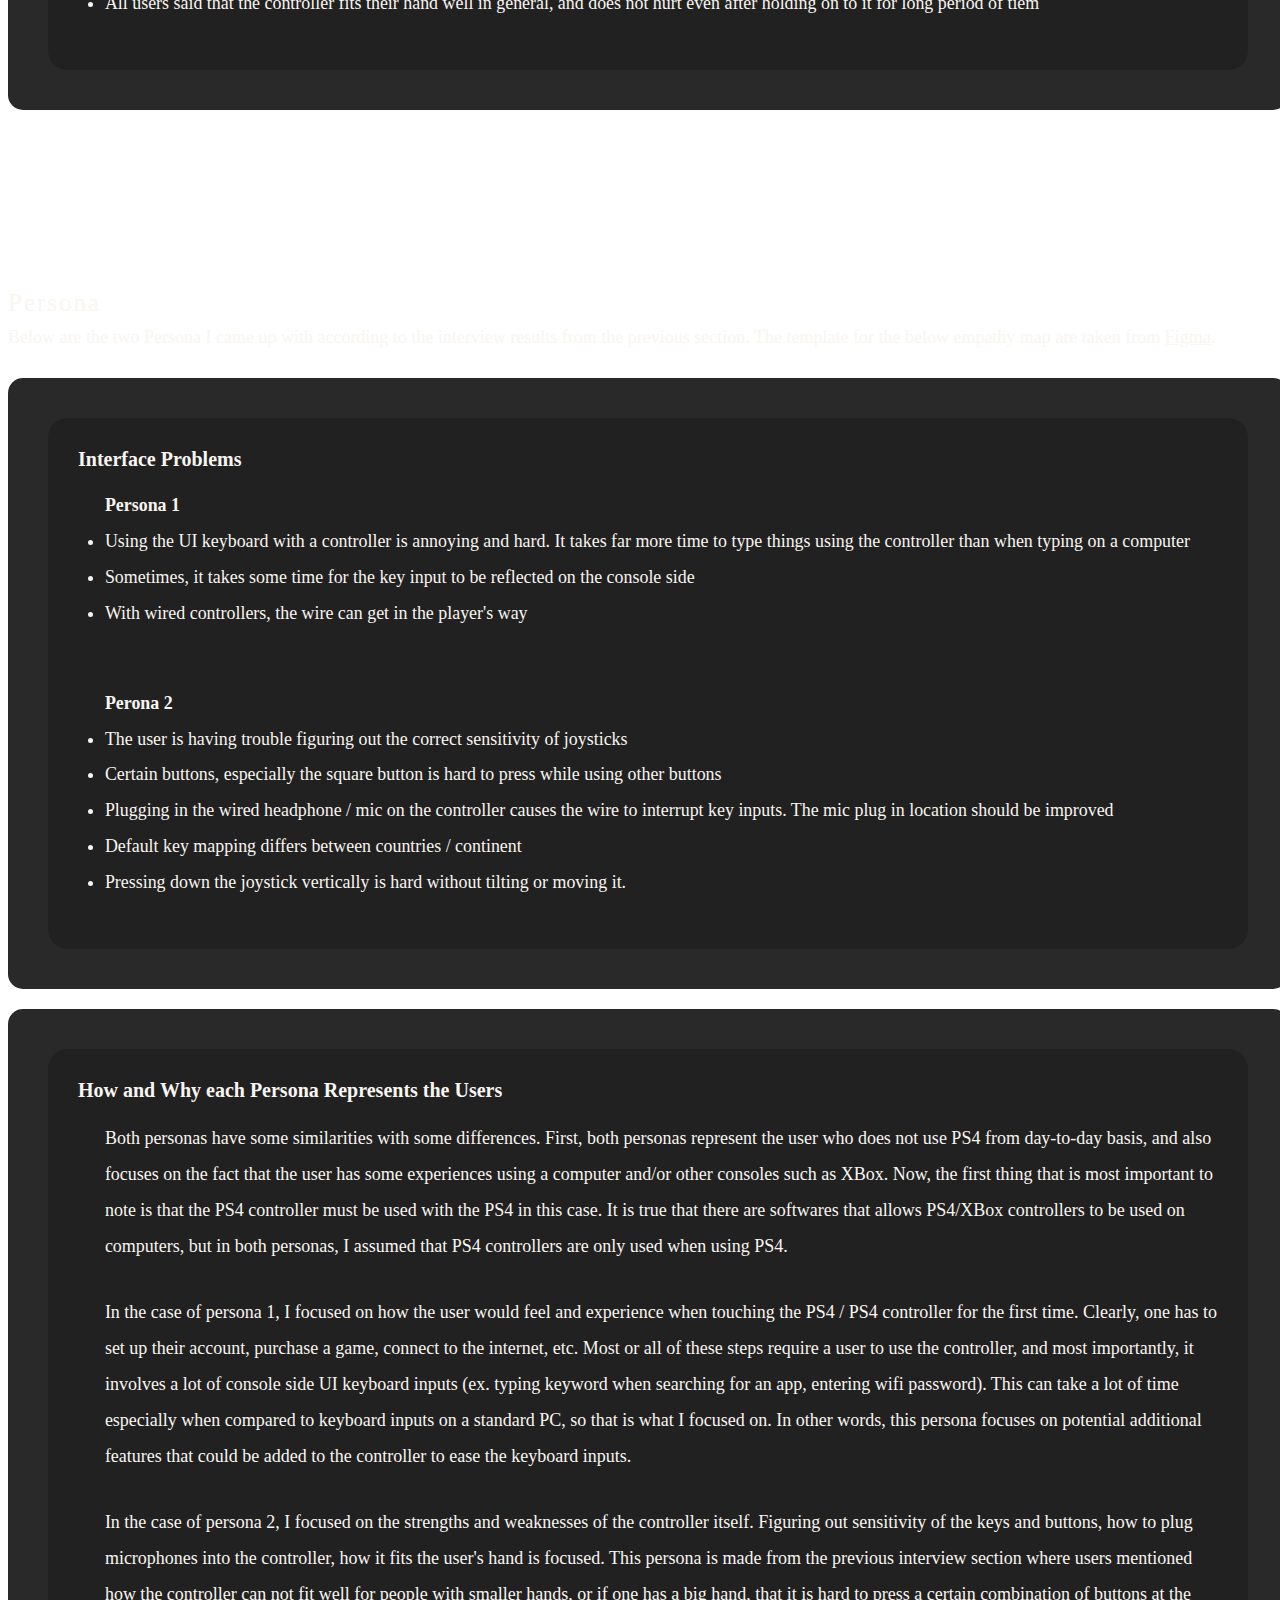
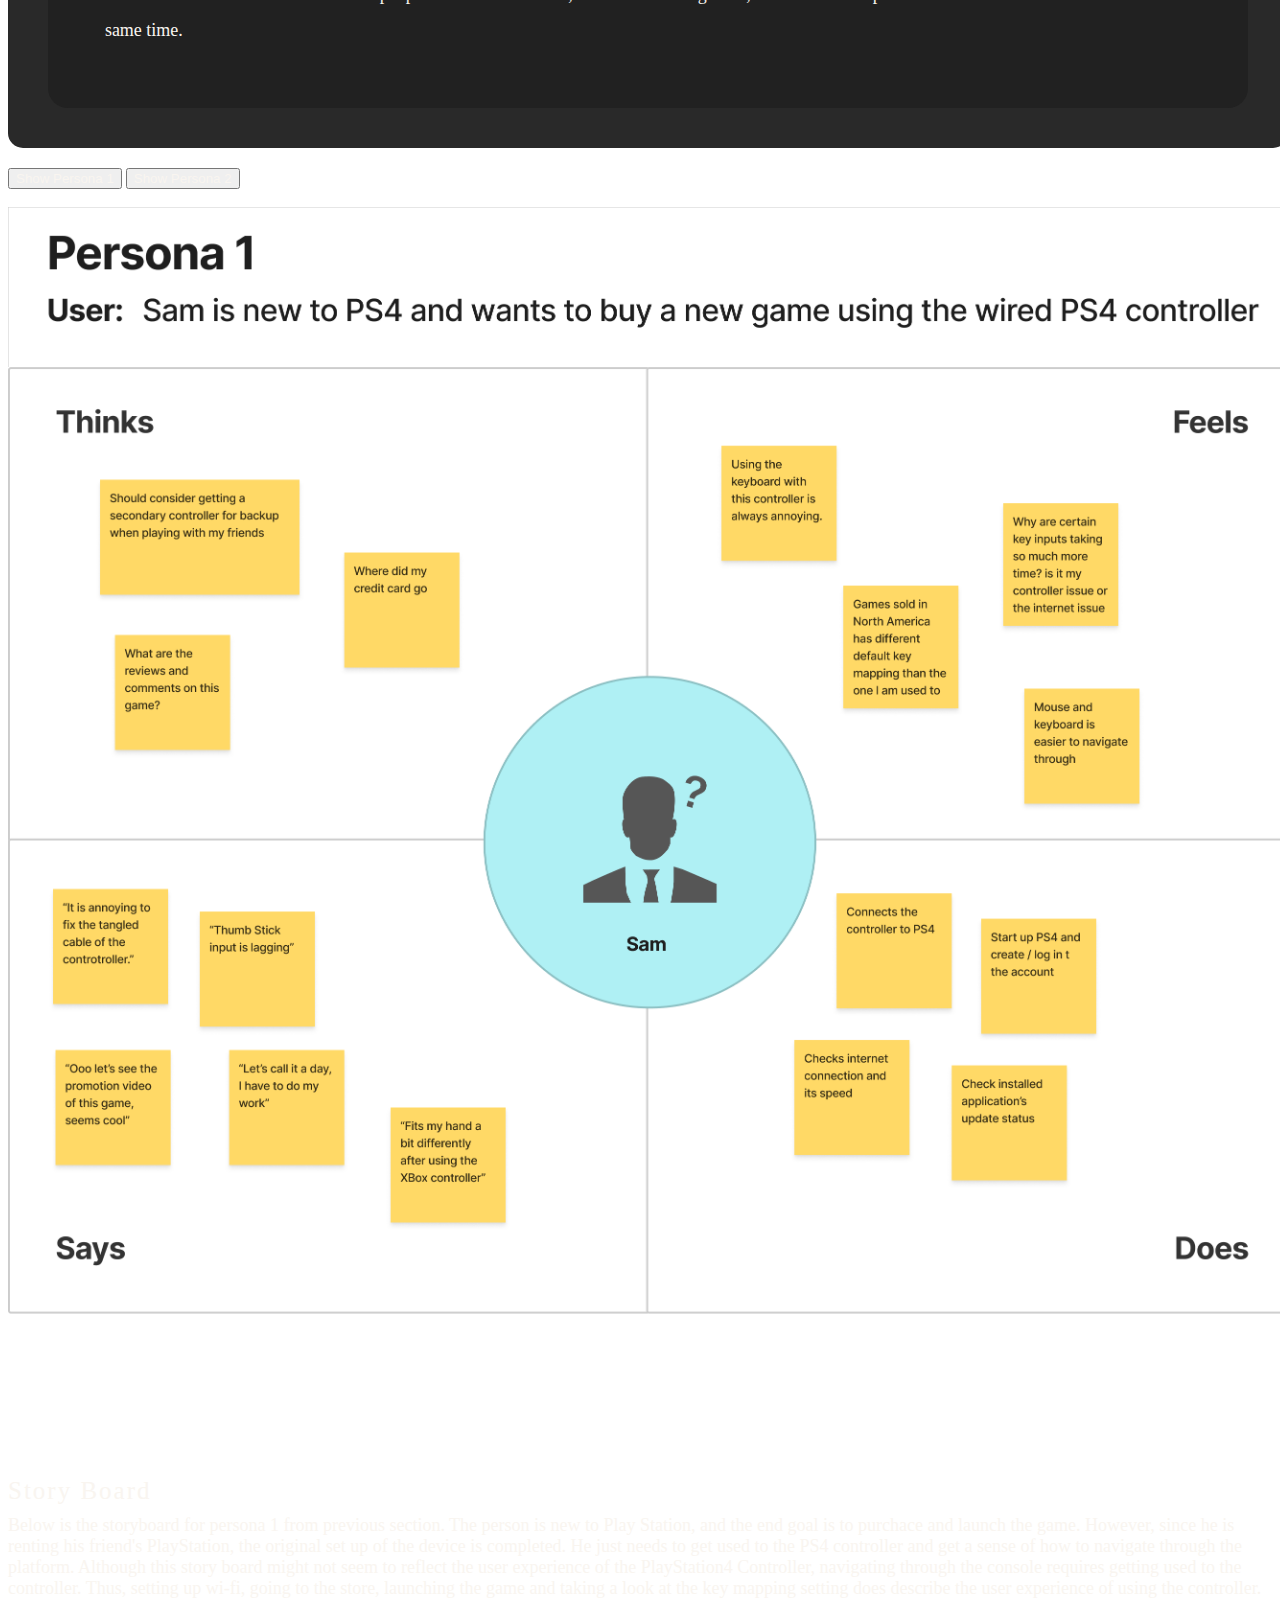
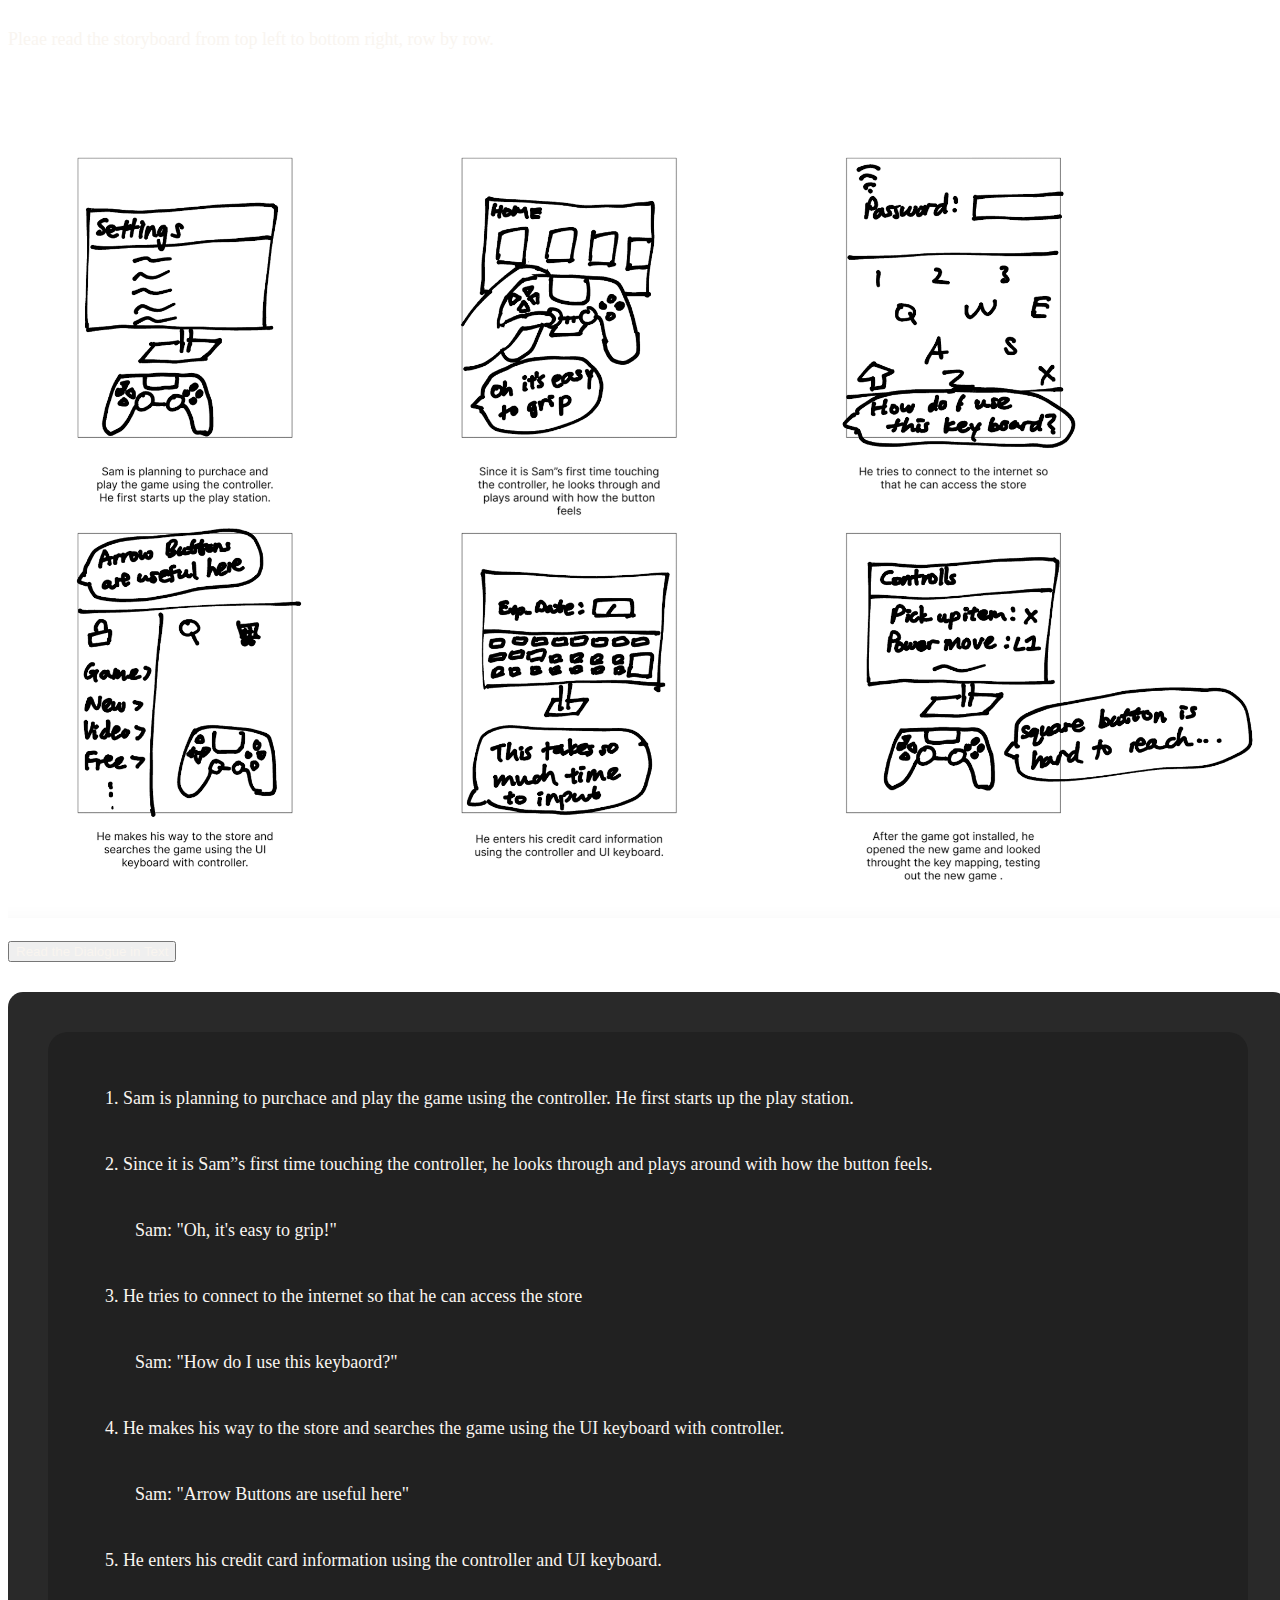
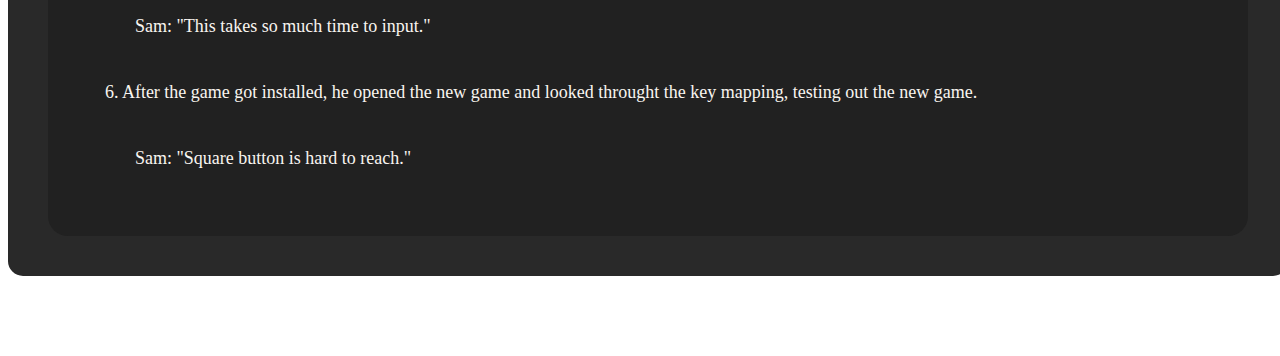
<file: PersonaPage/index.html>
<!DOCTYPE html>
<html lang="en">
  <head>
    <meta charset="utf-8" />
    <meta name="viewport" content="width=device-width, initial-scale=1" />

    <title>CS1300 Portfolio</title>

    <!-- CSS / Bootstrap. Using 5.0 but referenced 4.0 guide throughout with some minor changes -->
    <link
      href="https://cdn.jsdelivr.net/npm/bootstrap@5.0.2/dist/css/bootstrap.min.css"
      rel="stylesheet"
      integrity="sha384-EVSTQN3/azprG1Anm3QDgpJLIm9Nao0Yz1ztcQTwFspd3yD65VohhpuuCOmLASjC"
      crossorigin="anonymous"
    />
    <link href="css/cs1300.css" rel="stylesheet" />

    <script src="app.js" defer></script>
  </head>

  <body>
    <div style="overflow: hidden">
      <!-- Bootstrap Navbar: https://getbootstrap.com/docs/4.0/components/navbar/ -->
      <nav class="navbar navbar-expand-lg mt-2">
        <div class="container-fluid">
          <a class="navbar-brand navbar-text" href="#" style="margin-left: 5%">Persona & StoryBoard</a>
          <button
            class="navbar-toggler"
            type="button"
            data-bs-toggle="collapse"
            data-bs-target="#menu"
            aria-controls="menu"
            aria-expanded="false"
            aria-label="Toggle navigation"
          >
            <span class="navbar-toggler-icon"></span>
          </button>
          <div class="collapse navbar-collapse justify-content-end" id="menu">
            <ul class="navbar-nav mb-4 mb-lg-0">
              <li class="nav-item">
                <a class="nav-link navbar-text active" href="../index.html">Home</a>
              </li>
              <li class="nav-item">
                <a class="nav-link navbar-text active" href="#persona-contex">Contex</a>
              </li>
              <li class="nav-item">
                <a class="nav-link navbar-text active" href="#interface-questions">Research Question</a>
              </li>
              <li class="nav-item">
                <a class="nav-link navbar-text active" href="#interview">Interview</a>
              </li>
              <li class="nav-item">
                <a class="nav-link navbar-text active" href="#persona">Persona</a>
              </li>
              <li class="nav-item">
                <a class="nav-link navbar-text active" href="#storyboard">Storyboard</a>
              </li>
            </ul>
          </div>
        </div>
      </nav>
    </div>
    <!-- Persona and Sotry Board assignment -->
    <section id="persona-contex">
      <div class="container content-section">
        <div class="row">
          <div class="col-lg-12 mt-5">
            <h1 class="assignment-title">Persona & Story Board</h1>
          </div>
        </div>
        <div class="container">
          <div class="row">
            <div class="col-md-12">
              <h2 class="assignment-section fw-bold">Contextual Inquiry: Observation of PlayStation 4 Controller</h2>
            </div>
          </div>
          <div class="container">
            <div class="row">
              <div class="col-sm-12">
                <p>
                  Today, there are various gaming consoles and devices that people play games with. I have decided to
                  focus on one of them, a Play Station 4 controller. Playstation is one of the most widely used gaming
                  consoles and the controller has a lot of buttons and keys that the user can interact with.
                  Furthermore, this interface is in public view and it does not only have simple interactive components.
                  The controller contains multiple buttons, joysticks, triggers, and a touch pad.
                </p>
              </div>
            </div>
          </div>
          <div class="text-center" style="width: 100%">
            <img class="ps4-img rounded" src="img/ps4Controller.JPG" alt="Brief description of the PS4 Controller" />
            <figcaption style="font-size: 15px">General Design of the PS4 Controller</figcaption>
          </div>
        </div>
      </div>
    </section>

    <section id="interface-questions">
      <br />
      <div class="container content-section">
        <div class="container">
          <div class="row">
            <div class="col-md-12">
              <h2 class="assignment-section fw-bold">
                User Interface Questions: Use and Experience of PS4 Controller Interface
              </h2>
            </div>
          </div>
          <div class="container">
            <div class="row">
              <div class="col-sm-12">
                <p>
                  Below are the questions I came up with to ask about the experiences using the interface. It mainly
                  asks about what to use the console for, since that heavily affects the use of the controller.
                </p>
              </div>
            </div>
          </div>
          <div id="questions" class="row inset-box">
            <div class="question-box-opaque">
              <ul class="col-md-12">
                <strong class="main-question-header">What kind of features do you use in Playstation?</strong>
                <div class="container">
                  <li>Do you use it for gaming?</li>
                  <li>Do you use the controller when using the keyboard function?</li>
                  <li>
                    Do you ever go to the Play Station Store using the controller? If so, how do you feel about
                    navigating through using the controller there?
                  </li>
                  <li>
                    Do you prefer other modes of controlling such as mouse / keyboard rather than using the keyboard?
                  </li>
                </div>
              </ul>
              <br />
              <ul class="col-md-12">
                <strong class="main-question-header">How are the experiences of using the controller?</strong>
                <div class="container">
                  <li>Does certain key stop functioning often? If so, which key is most common?</li>
                  <li>How often do you replace your controller?</li>
                  <li>If any, is there any buttons/sticks that should be added/removed from the current controller?</li>
                  <li>Do you prefer wired or wireless controllers?</li>
                  <li>How often do you change the key mapping of the controller?</li>
                  <li>Are all keys reachable when holding the controller using two hands?</li>
                  <li>Have you ever ended up with sore hand after holding on to the controller?</li>
                </div>
              </ul>
            </div>
          </div>
        </div>
      </div>
    </section>

    <section id="interview">
      <br />
      <div class="container content-section">
        <div class="container" id="interview-container">
          <div class="row">
            <div class="col-md-12">
              <h2 class="assignment-section fw-bold">Interview and Observation: Comfortableness of PS4 Controller</h2>
            </div>
          </div>
          <div class="container">
            <div class="row">
              <div class="col-sm-12 inline-link">
                <p>
                  I observed three users using the play station. Observation section contains the objective Observation
                  of each user's use case. Interview section is what the user responded to the given questions. These
                  questions are also noted in the
                  <a href="#interface-questions">User Interface Questions</a>
                  section of this page.
                </p>
              </div>
            </div>
          </div>
          <p>
            <!-- Bootstrap collapse: https://getbootstrap.com/docs/4.0/components/collapse/-->>
            <button
              id="observation-button"
              onclick="toggleObservationButton()"
              class="btn btn-primary"
              type="button"
              data-bs-toggle="collapse"
              data-bs-target="#observation-collapse"
              aria-expanded="false"
              aria-controls="observation-collapse"
            >
              View Observations
            </button>
            <button
              id="interview-button"
              onclick="toggleInterviewButton()"
              class="btn btn-primary"
              type="button"
              data-bs-toggle="collapse"
              data-bs-target="#interviews-collapse"
              aria-expanded="false"
              aria-controls="interviews-collapse"
            >
              View Interviews
            </button>
          </p>
          <div class="collapse multi-collapse" id="observation-collapse">
            <div id="observations" class="row inset-box">
              <div class="question-box-opaque">
                <h2 class="assignment-section fw-bold">Observations</h2>
                <ul class="col-md-12">
                  <strong class="main-question-header">User 1</strong>
                  <div class="container">
                    <li>Used the original wireless controller sold by PlayStation</li>
                    <li>All inputs were done using the controller</li>
                    <li>Played first person shooting (FPS) game</li>
                    <li>All log-in actions were taken using the controller</li>
                    <li>
                      Played the game. Since this is a FPS game, this person used more joy sticks and left right trigger
                      than other keys
                    </li>
                    <li>Did not touch the in-game key mapping settings</li>
                    <li>
                      Played over one hour, did not make comments about the hand being sore from holding onto the
                      controller for long period of time
                    </li>
                  </div>
                </ul>
                <br />
                <ul class="col-md-12">
                  <strong class="main-question-header">User 2</strong>
                  <div class="container">
                    <li>
                      Used wired controller that they bought separately (Still an official controller sold by Sony)
                    </li>
                    <li>Also used the converter that allows the use of keyboard and mouse</li>
                    <li>All alphabetical inputs were done using the keyboard instead of the controller</li>
                    <li>Played open world game with some fighting / actions involved</li>
                    <li>Changed some key mapping on the controller through the in game setting</li>
                    <li>Went back to controller when entering the game</li>
                    <li>Thumb sticks / joy sticks are very often used to travel around</li>
                    <li>Played for around an hour, no comments about the controller fit</li>
                  </div>
                </ul>
                <br />
                <ul class="col-md-12">
                  <strong class="main-question-header">User 3</strong>
                  <div class="container">
                    <li>Used wired controller</li>
                    <li>Walked into the store to browse through potential game to purchase</li>
                    <li>Watched promotion video</li>
                    <li>Purchased the game and used controller throughout(asked after completing the payment)</li>
                    <li>
                      Mainly used the arrow keys on the left hand side of the controller to navigate through the store
                    </li>
                    <li>
                      Not much use of the controller compared to previous two users as this person did not end up
                      playing the game for the day
                    </li>
                    <li>Was about to trip over the wire portion of the controller when walking around</li>
                  </div>
                </ul>
              </div>
            </div>
          </div>
          <div class="collapse multi-collapse" id="interviews-collapse">
            <div id="interviews" class="row inset-box">
              <div class="question-box-opaque">
                <h2 class="assignment-section fw-bold">Interview</h2>
                <ul class="col-md-12">
                  <strong class="main-question-header">What kind of features do you use in Playstation?</strong>
                  <div class="container">
                    <li>Controllers are mainly used for gaming and browsing through settings / stores</li>
                    <li>None of the user I interviewed streamed a game through PS4 so no opinions on that</li>
                    <li>Users never used web browser within PlayStation</li>
                  </div>
                </ul>
                <br />
                <ul class="col-md-12">
                  <strong class="main-question-header"
                    >How often do you replace your controller? What is the main reason for replacement?</strong
                  >
                  <div class="container">
                    <li>
                      User 1 mentioned that the joy stick sometimes stops functioning. This user assumed that it is
                      because FPS games require consistent joystick movement, causing the sticks to deplete quickly.
                    </li>
                    <li>User 2 and User 3 never had a need of replacing the controller nor the cable</li>
                    <li>
                      Major concerns about the controller was that joy sticks and triggers are easier to break than the
                      buttons
                    </li>
                  </div>
                </ul>
                <br />
                <ul class="col-md-12">
                  <strong class="main-question-header"
                    >If any, is there any functionality that should be added / removed / changed from the current
                    controller?</strong
                  >
                  <div class="container">
                    <li>Input that uses Keyboard on the monitor screen can be annoying to use from time to time</li>
                    <li>Setting up wired and wireless mics and headphones are sometimes confusing</li>
                    <li>Direction buttons on the left hand side of the controller is a bit small</li>
                    <li>
                      Pressing down on the joy stick to use it as a button can be hard without moving the joy stick
                    </li>
                  </div>
                </ul>
                <br />
                <ul class="col-md-12">
                  <strong class="main-question-header">Do you prefer wired or wireless controllers?</strong>
                  <div class="container">
                    <li>All users prefered wireles controller over wired ones</li>
                    <li>
                      Player does not have to worry about the length of the cable when using the wireless controller
                    </li>
                    <li>
                      Easier access and use of mouse and keyboard (aka without the use of converters), especially when
                      not playing games can be useful
                    </li>
                  </div>
                </ul>
                <br />
                <ul class="col-md-12">
                  <strong class="main-question-header">Does the controller fit well to your hand? </strong>
                  <div class="container">
                    <li>Joy sticks are a bit too large for people with smaller hands</li>
                    <li>Sometimes encounter the difficulty of pressing the X button while using the right joystick</li>
                    <li>
                      All users said that the controller fits their hand well in general, and does not hurt even after
                      holding on to it for long period of tiem
                    </li>
                  </div>
                </ul>
              </div>
            </div>
          </div>
        </div>
      </div>
    </section>

    <section id="persona">
      <br />
      <div class="container content-section">
        <div id="persona-selector" class="container">
          <div class="row">
            <div class="col-md-12">
              <h2 class="assignment-section fw-bold">Persona</h2>
            </div>
          </div>
          <div class="container">
            <div class="row">
              <div class="col-sm-12 inline-link">
                <p>
                  Below are the two Persona I came up with according to the interview results from the previous section.
                  The template for the below empathy map are taken from
                  <a href="https://www.figma.com/community/file/1126846262476709690" target="_blank">Figma</a>.
                </p>
                <div id="questions" class="row inset-box">
                  <div class="question-box-opaque">
                    <strong class="main-question-header" style="font-size: 20px">Interface Problems</strong>
                    <ul class="col-md-12">
                      <strong class="main-question-header">Persona 1</strong>
                      <div class="container">
                        <li>
                          Using the UI keyboard with a controller is annoying and hard. It takes far more time to type
                          things using the controller than when typing on a computer
                        </li>
                        <li>Sometimes, it takes some time for the key input to be reflected on the console side</li>
                        <li>With wired controllers, the wire can get in the player's way</li>
                      </div>
                    </ul>
                    <br />
                    <ul class="col-md-12">
                      <strong class="main-question-header">Perona 2</strong>
                      <div class="container">
                        <li>The user is having trouble figuring out the correct sensitivity of joysticks</li>
                        <li>
                          Certain buttons, especially the square button is hard to press while using other buttons
                        </li>
                        <li>
                          Plugging in the wired headphone / mic on the controller causes the wire to interrupt key
                          inputs. The mic plug in location should be improved
                        </li>
                        <li>Default key mapping differs between countries / continent</li>
                        <li>Pressing down the joystick vertically is hard without tilting or moving it.</li>
                      </div>
                    </ul>
                  </div>
                </div>
                <div id="questions" class="row inset-box">
                  <div class="question-box-opaque">
                    <strong class="main-question-header" style="font-size: 20px"
                      >How and Why each Persona Represents the Users</strong
                    >
                    <ul class="col-md-12">
                      <div class="container">
                        <p>
                          Both personas have some similarities with some differences. First, both personas represent the
                          user who does not use PS4 from day-to-day basis, and also focuses on the fact that the user
                          has some experiences using a computer and/or other consoles such as XBox. Now, the first thing
                          that is most important to note is that the PS4 controller must be used with the PS4 in this
                          case. It is true that there are softwares that allows PS4/XBox controllers to be used on
                          computers, but in both personas, I assumed that PS4 controllers are only used when using PS4.
                        </p>
                        <p>
                          In the case of persona 1, I focused on how the user would feel and experience when touching
                          the PS4 / PS4 controller for the first time. Clearly, one has to set up their account,
                          purchase a game, connect to the internet, etc. Most or all of these steps require a user to
                          use the controller, and most importantly, it involves a lot of console side UI keyboard inputs
                          (ex. typing keyword when searching for an app, entering wifi password). This can take a lot of
                          time especially when compared to keyboard inputs on a standard PC, so that is what I focused
                          on. In other words, this persona focuses on potential additional features that could be added
                          to the controller to ease the keyboard inputs.
                        </p>
                        <p>
                          In the case of persona 2, I focused on the strengths and weaknesses of the controller itself.
                          Figuring out sensitivity of the keys and buttons, how to plug microphones into the controller,
                          how it fits the user's hand is focused. This persona is made from the previous interview
                          section where users mentioned how the controller can not fit well for people with smaller
                          hands, or if one has a big hand, that it is hard to press a certain combination of buttons at
                          the same time.
                        </p>
                      </div>
                    </ul>
                  </div>
                </div>
              </div>
            </div>
          </div>
          <div class="button">
            <button class="btn btn-warning" onclick="showPersona(1);">Show Persona 1</button>
            <button class="btn btn-success" onclick="showPersona(2);">Show Persona 2</button>
          </div>
          <div id="persona-img" class="text-center" style="width: 100%">
            <br />
            <img class="persona-img rounded" src="img/persona1.png" alt="Persona 1" />
          </div>
        </div>
      </div>
    </section>
    <section id="storyboard">
      <br />
      <div class="container content-section">
        <div id="storyboard-main" class="container">
          <div class="row">
            <div class="col-md-12">
              <h2 class="assignment-section fw-bold">Story Board</h2>
            </div>
          </div>
          <div class="container">
            <div class="row">
              <div class="col-sm-12 inline-link">
                <p>
                  Below is the storyboard for persona 1 from previous section. The person is new to Play Station, and
                  the end goal is to purchace and launch the game. However, since he is renting his friend's
                  PlayStation, the original set up of the device is completed. He just needs to get used to the PS4
                  controller and get a sense of how to navigate through the platform. Although this story board might
                  not seem to reflect the user experience of the PlayStation4 Controller, navigating through the console
                  requires getting used to the controller. Thus, setting up wi-fi, going to the store, launching the
                  game and taking a look at the key mapping setting does describe the user experience of using the
                  controller.
                </p>
                <p>Pleae read the storyboard from top left to bottom right, row by row.</p>
              </div>
            </div>
          </div>
          <div id="persona-img" class="text-center" style="width: 100%">
            <br />
            <img class="persona-img rounded" src="img/story.png" alt="StoryBoard" />
          </div>
          <br />
          <p>
            <button
              class="btn btn-primary"
              type="button"
              data-bs-toggle="collapse"
              data-bs-target="#dialogue"
              aria-expanded="false"
              aria-controls="dialogue"
            >
              Read the Dialogue in Text
            </button>
          </p>
          <div class="collapse" id="dialogue">
            <div id="questions" class="row inset-box">
              <div class="question-box-opaque">
                <ul class="col-md-12">
                  <p>
                    1. Sam is planning to purchace and play the game using the controller. He first starts up the play
                    station.
                  </p>
                  <p>
                    2. Since it is Sam”s first time touching the controller, he looks through and plays around with how
                    the button feels.
                  </p>
                  <p style="margin-left: 30px">Sam: "Oh, it's easy to grip!"</p>
                  <p>3. He tries to connect to the internet so that he can access the store</p>
                  <p style="margin-left: 30px">Sam: "How do I use this keybaord?"</p>
                  <p>4. He makes his way to the store and searches the game using the UI keyboard with controller.</p>
                  <p style="margin-left: 30px">Sam: "Arrow Buttons are useful here"</p>
                  <p>5. He enters his credit card information using the controller and UI keyboard.</p>
                  <p style="margin-left: 30px">Sam: "This takes so much time to input."</p>
                  <p>
                    6. After the game got installed, he opened the new game and looked throught the key mapping, testing
                    out the new game.
                  </p>
                  <p style="margin-left: 30px">Sam: "Square button is hard to reach."</p>
                </ul>
              </div>
            </div>
          </div>
        </div>
      </div>
    </section>

    <script
      src="https://cdn.jsdelivr.net/npm/bootstrap@5.0.2/dist/js/bootstrap.bundle.min.js"
      integrity="sha384-MrcW6ZMFYlzcLA8Nl+NtUVF0sA7MsXsP1UyJoMp4YLEuNSfAP+JcXn/tWtIaxVXM"
      crossorigin="anonymous"
    ></script>
  </body>
</html>
</file>
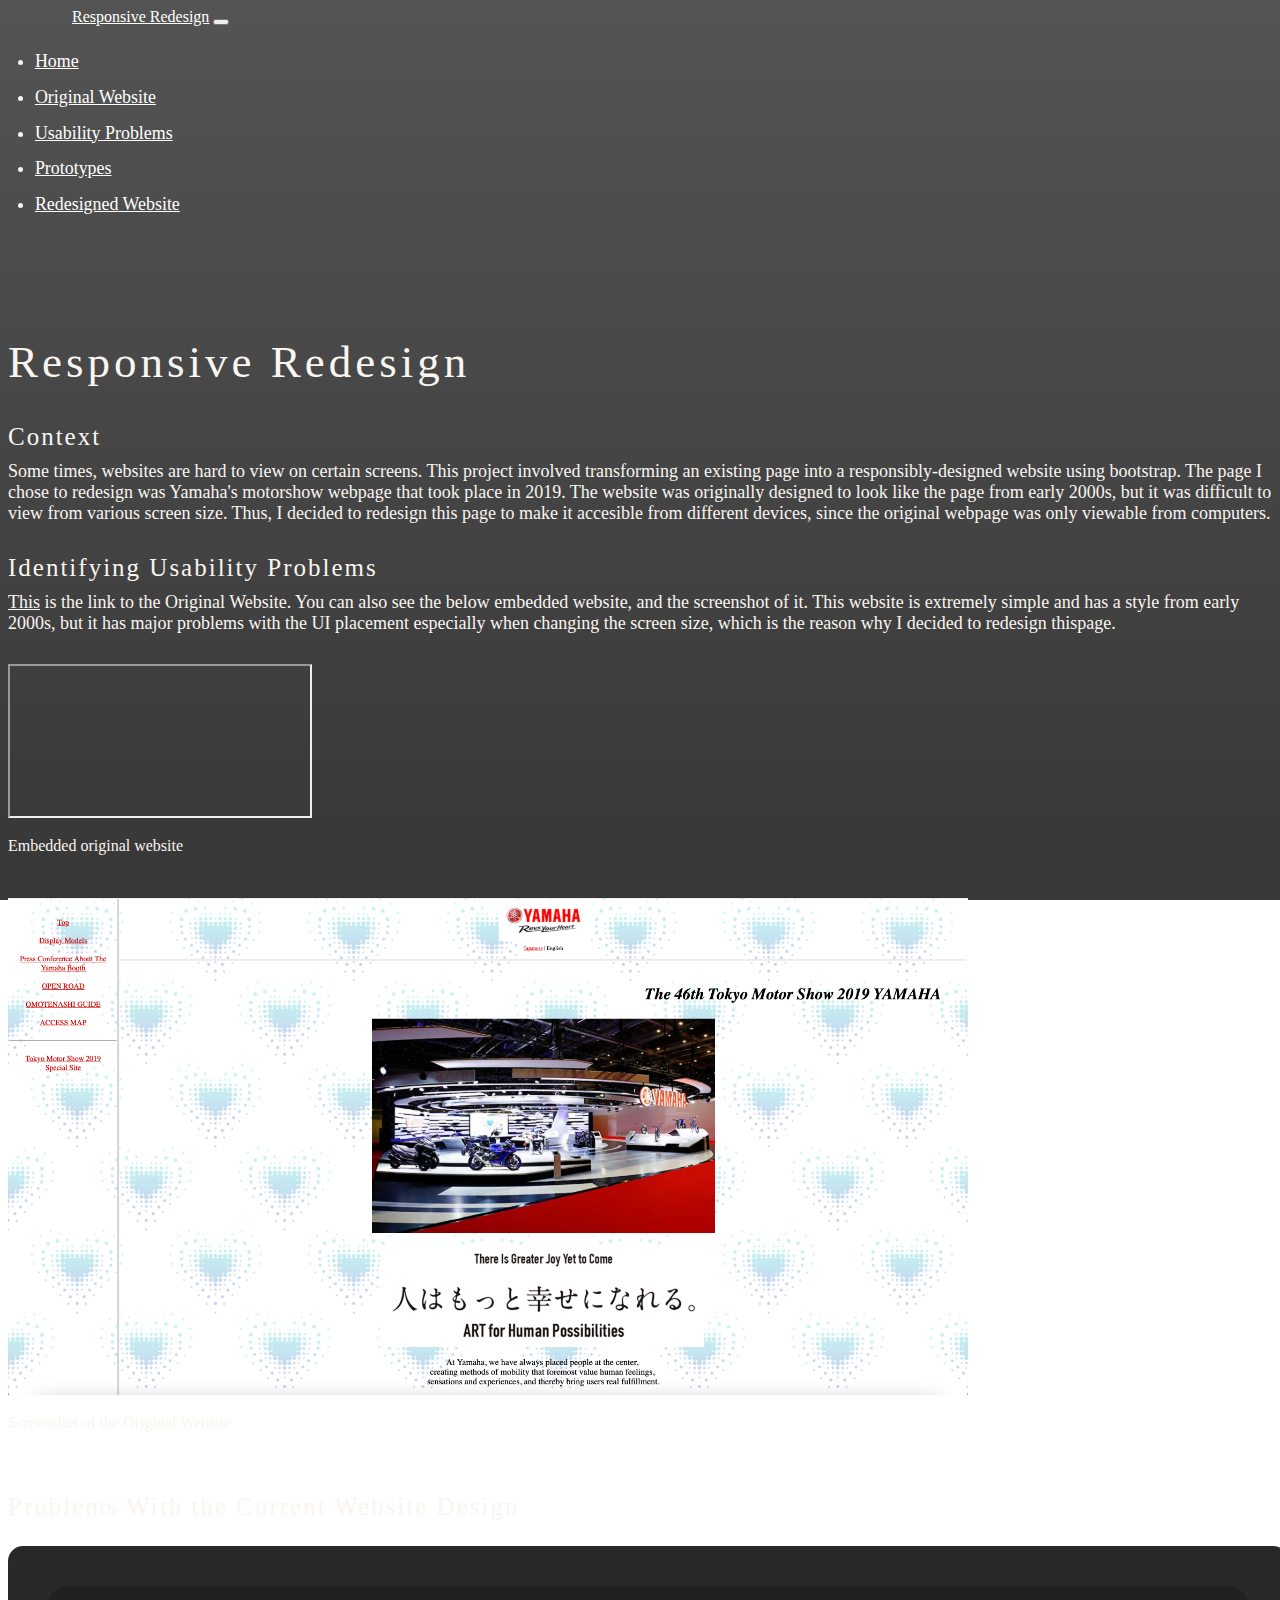
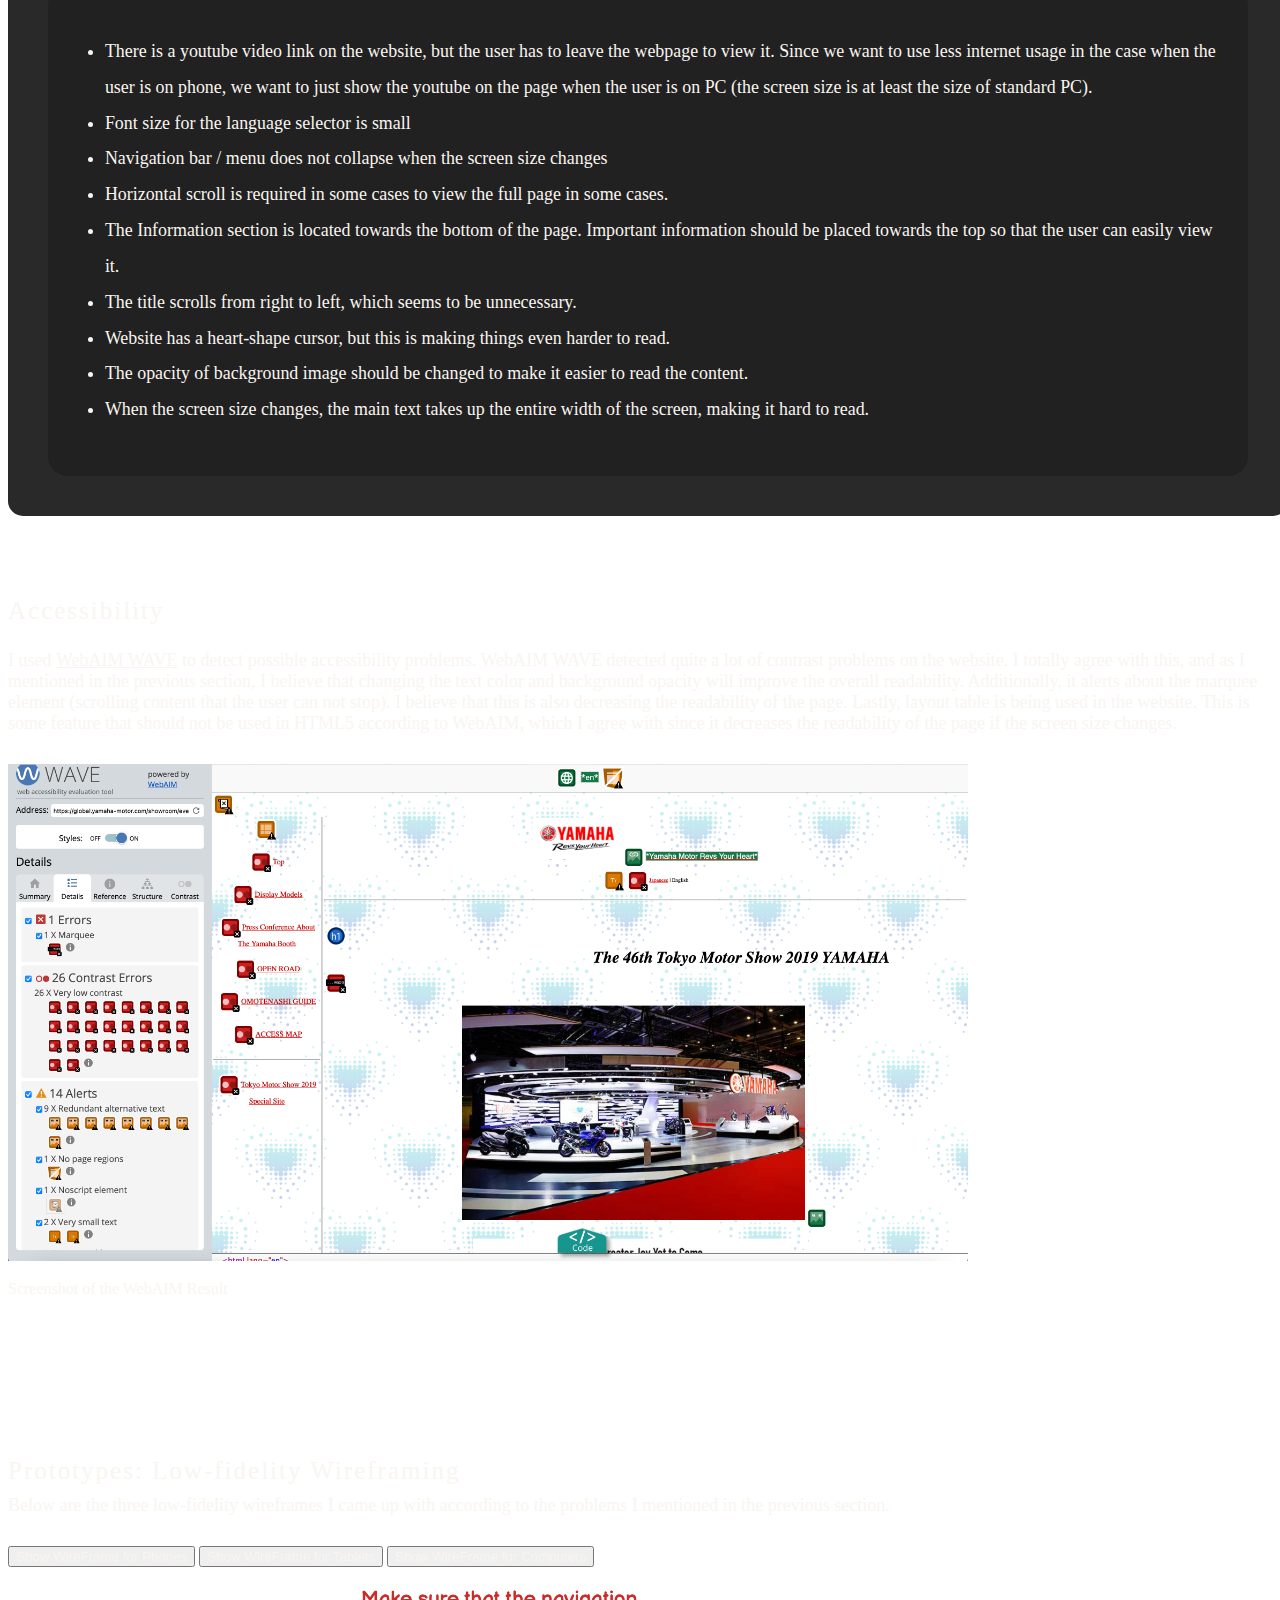
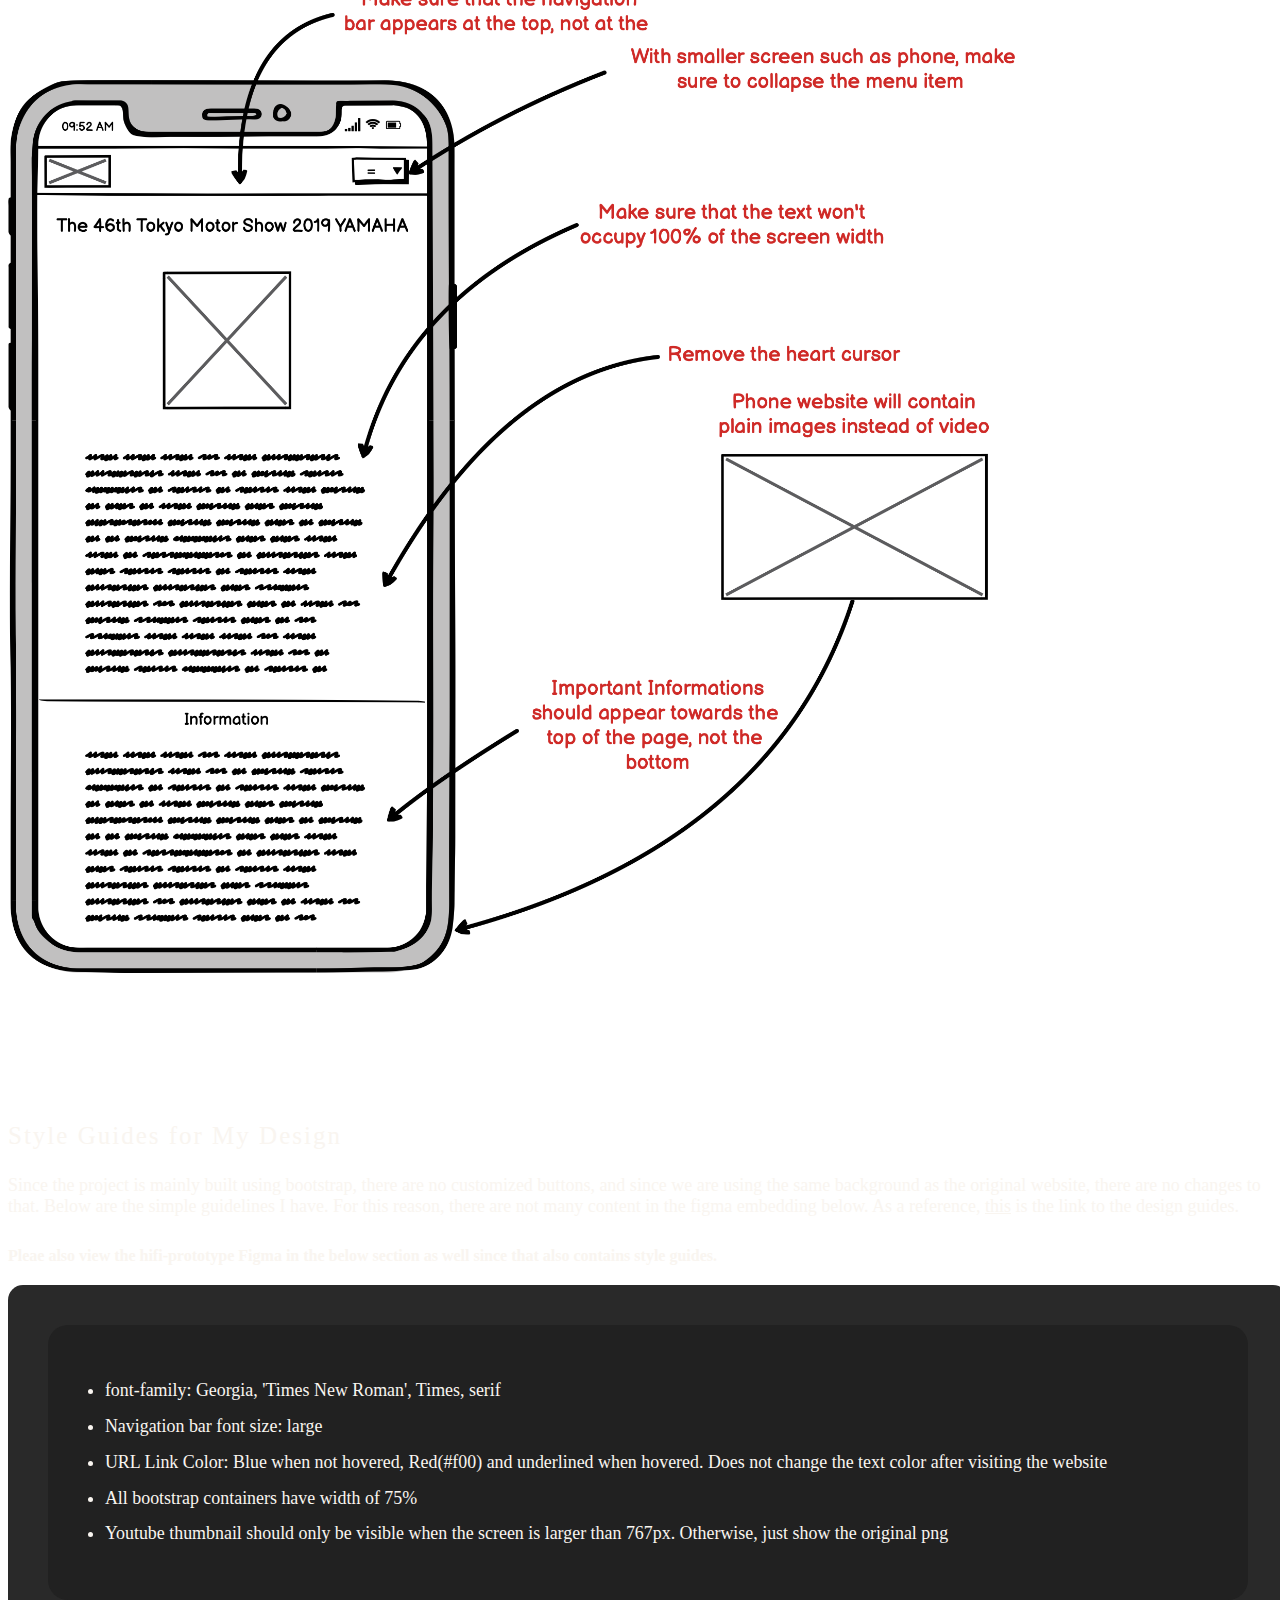
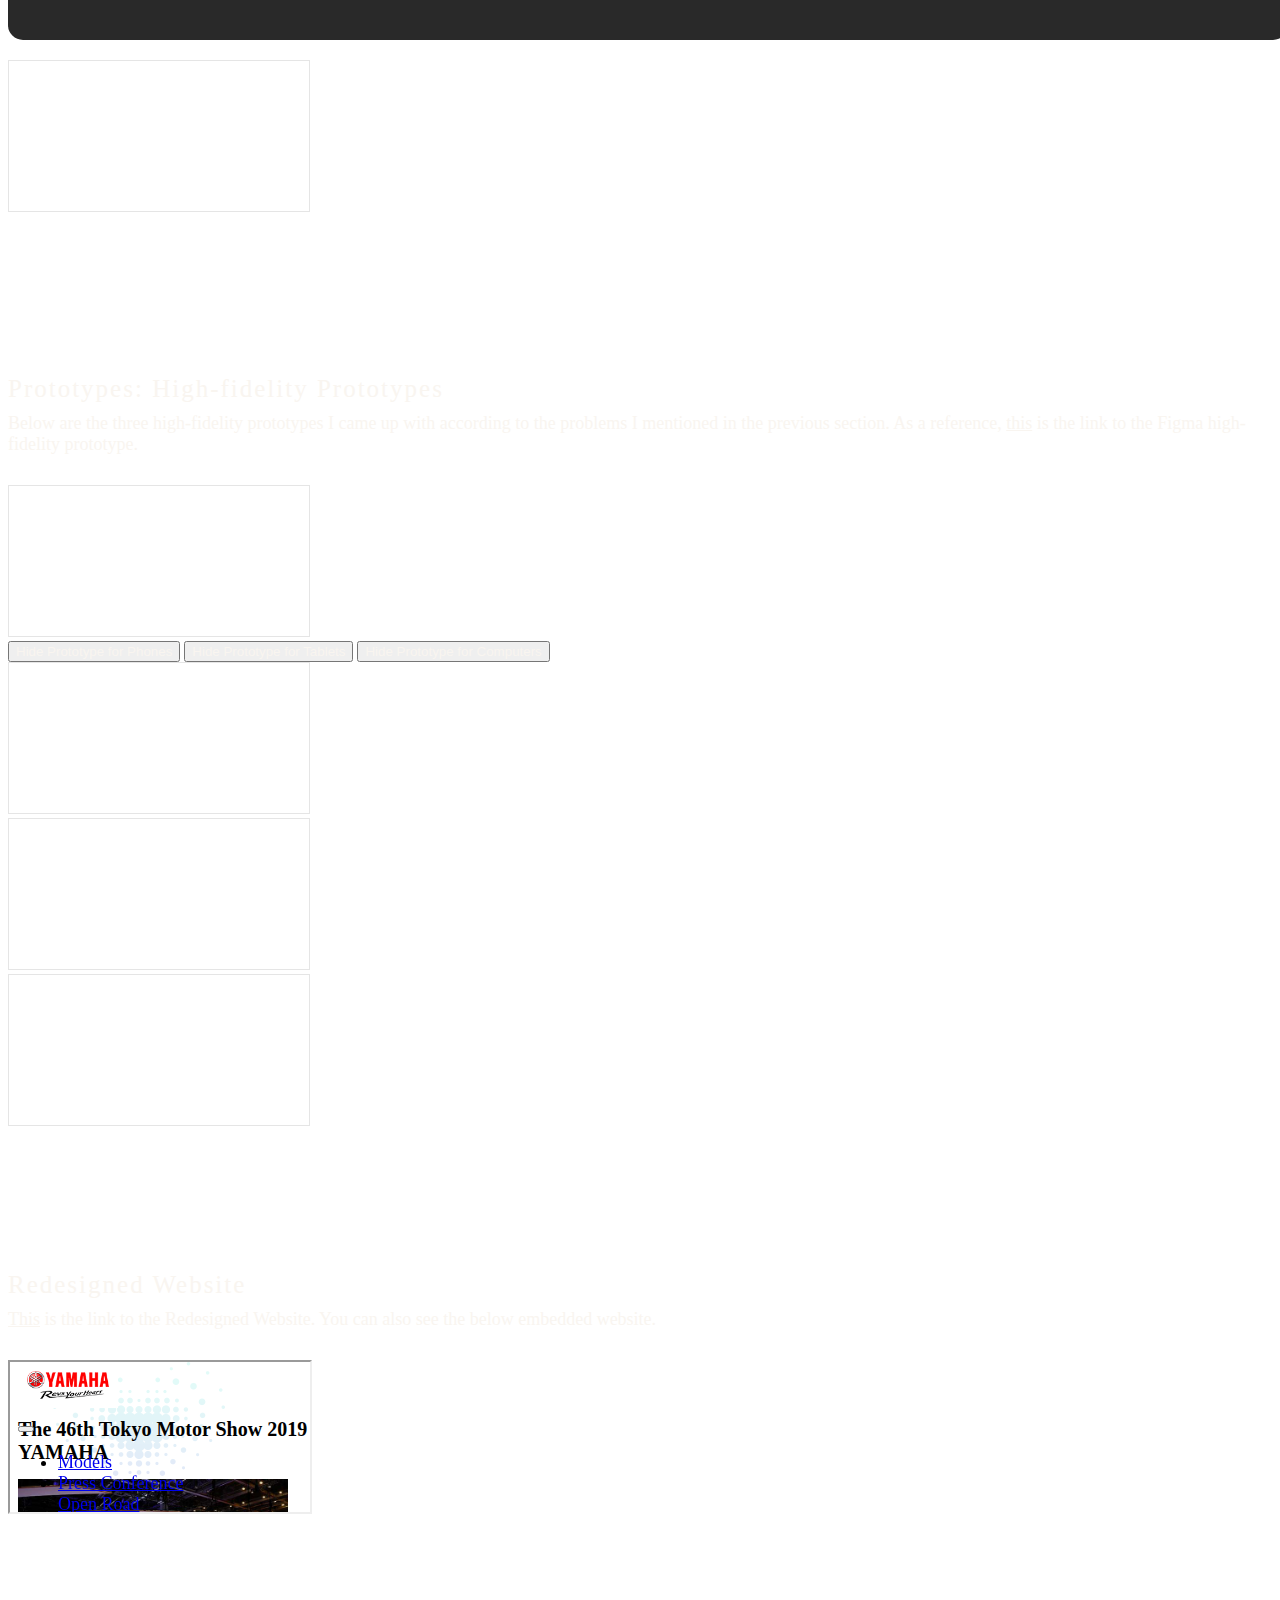
<file: RedesignPage/index.html>
<!DOCTYPE html>
<html lang="en">
  <head>
    <meta charset="utf-8" />
    <meta name="viewport" content="width=device-width, initial-scale=1" />

    <title>CS1300 Portfolio</title>

    <!-- CSS / Bootstrap. Using 5.0 but referenced 4.0 guide throughout with some minor changes -->
    <link
      href="https://cdn.jsdelivr.net/npm/bootstrap@5.0.2/dist/css/bootstrap.min.css"
      rel="stylesheet"
      integrity="sha384-EVSTQN3/azprG1Anm3QDgpJLIm9Nao0Yz1ztcQTwFspd3yD65VohhpuuCOmLASjC"
      crossorigin="anonymous"
    />
    <link href="css/cs1300.css" rel="stylesheet" />

    <script src="app.js" defer></script>
  </head>

  <body>
    <div style="overflow: hidden">
      <!-- Bootstrap Navbar: https://getbootstrap.com/docs/4.0/components/navbar/ -->
      <nav class="navbar navbar-expand-lg mt-2">
        <div class="container-fluid">
          <a class="navbar-brand navbar-text" href="#" style="margin-left: 5%">Responsive Redesign</a>
          <button
            class="navbar-toggler"
            type="button"
            data-bs-toggle="collapse"
            data-bs-target="#menu"
            aria-controls="menu"
            aria-expanded="false"
            aria-label="Toggle navigation"
          >
            <span class="navbar-toggler-icon"></span>
          </button>
          <div class="collapse navbar-collapse justify-content-end" id="menu" style="margin-right: 5%">
            <ul class="navbar-nav mb-4 mb-lg-0">
              <li class="nav-item">
                <a class="nav-link navbar-text active" href="../index.html">Home</a>
              </li>
              <li class="nav-item">
                <a
                  class="nav-link navbar-text active"
                  href="https://global.yamaha-motor.com/showroom/event/tokyo-motorshow-2019-bs/"
                  >Original Website</a
                >
              </li>
              <li class="nav-item">
                <a class="nav-link navbar-text active" href="#usability">Usability Problems</a>
              </li>
              <li class="nav-item">
                <a class="nav-link navbar-text active" href="#prototype">Prototypes</a>
              </li>
              <li class="nav-item">
                <a class="nav-link navbar-text active" href="#redesigned">Redesigned Website</a>
              </li>
            </ul>
          </div>
        </div>
      </nav>
    </div>
    <!-- Responsive Redesign assignment -->
    <section id="usability">
      <div class="container content-section">
        <div class="row">
          <div class="col-lg-12 mt-5">
            <h1 class="assignment-title">Responsive Redesign</h1>
          </div>
        </div>
        <div class="container">
          <div class="row">
            <div class="col-md-12">
              <h2 class="assignment-section fw-bold">Context</h2>
            </div>
          </div>
          <div class="container mb-5">
            <div class="row">
              <div class="col-sm-12 inline-link text-center mb-5">
                <p>
                  Some times, websites are hard to view on certain screens. This project involved transforming an
                  existing page into a responsibly-designed website using bootstrap. The page I chose to redesign was
                  Yamaha's motorshow webpage that took place in 2019. The website was originally designed to look like
                  the page from early 2000s, but it was difficult to view from various screen size. Thus, I decided to
                  redesign this page to make it accesible from different devices, since the original webpage was only
                  viewable from computers.
                </p>
              </div>
            </div>
          </div>

          <div class="row">
            <div class="col-md-12">
              <h2 class="assignment-section fw-bold">Identifying Usability Problems</h2>
            </div>
          </div>
          <div class="container">
            <div class="row">
              <div class="col-sm-12 inline-link text-center">
                <p>
                  <a href="https://global.yamaha-motor.com/showroom/event/tokyo-motorshow-2019-bs/" target="_blank"
                    >This</a
                  >
                  is the link to the Original Website. You can also see the below embedded website, and the screenshot
                  of it. This website is extremely simple and has a style from early 2000s, but it has major problems
                  with the UI placement especially when changing the screen size, which is the reason why I decided to
                  redesign thispage.
                </p>
              </div>
            </div>
          </div>
          <div class="container">
            <div class="row">
              <div class="mx-auto ratio ratio-16x9 w-75" style="margin-bottom: 15px">
                <iframe
                  src="https://global.yamaha-motor.com/showroom/event/tokyo-motorshow-2019-bs/"
                  title="Yamaha Motor Original Website"
                ></iframe>
              </div>
              <div class="text-center" style="margin-bottom: 25px">
                <figcaption>Embedded original website</figcaption>
              </div>
              <br />
              <div class="text-center w-100">
                <img
                  class="website-scrennshot"
                  src="img/original-website.png"
                  alt="Screenshot of the Original Website"
                  style="margin-bottom: 15px"
                />
                <figcaption>Screenshot of the Original Website</figcaption>
              </div>
            </div>
          </div>
          <br />
          <br />
          <div class="row">
            <div class="col-md-12">
              <h3 class="assignment-section">Problems With the Current Website Design</h3>
            </div>
          </div>
          <div id="questions" class="row inset-box">
            <div class="question-box-opaque">
              <ul class="col-md-12">
                <div class="container">
                  <li>
                    There is a youtube video link on the website, but the user has to leave the webpage to view it.
                    Since we want to use less internet usage in the case when the user is on phone, we want to just show
                    the youtube on the page when the user is on PC (the screen size is at least the size of standard
                    PC).
                  </li>
                  <li>Font size for the language selector is small</li>
                  <li>Navigation bar / menu does not collapse when the screen size changes</li>
                  <li>Horizontal scroll is required in some cases to view the full page in some cases.</li>
                  <li>
                    The Information section is located towards the bottom of the page. Important information should be
                    placed towards the top so that the user can easily view it.
                  </li>
                  <li>The title scrolls from right to left, which seems to be unnecessary.</li>
                  <li>Website has a heart-shape cursor, but this is making things even harder to read.</li>
                  <li>The opacity of background image should be changed to make it easier to read the content.</li>
                  <li>
                    When the screen size changes, the main text takes up the entire width of the screen, making it hard
                    to read.
                  </li>
                </div>
              </ul>
            </div>
          </div>
          <br />
          <br />
          <div class="row">
            <div class="col-md-12">
              <h3 class="assignment-section">Accessibility</h3>
            </div>
          </div>
          <div class="container">
            <div class="row">
              <div class="col-sm-12 inline-link text-center">
                <p>
                  I used
                  <a
                    href="https://wave.webaim.org/report#/https://global.yamaha-motor.com/showroom/event/tokyo-motorshow-2019-bs/"
                    target="_blank"
                    >WebAIM WAVE</a
                  >
                  to detect possible accessibility problems. WebAIM WAVE detected quite a lot of contrast problems on
                  the website. I totally agree with this, and as I mentioned in the previous section, I believe that
                  changing the text color and background opacity will improve the overall readability. Additionally, it
                  alerts about the marquee element (scrolling content that the user can not stop). I believe that this
                  is also decreasing the readability of the page. Lastly, layout table is being used in the website.
                  This is some feature that should not be used in HTML5 according to WebAIM, which I agree with since it
                  decreases the readability of the page if the screen size changes.
                </p>
              </div>
              <div class="text-center w-100">
                <img
                  class="website-scrennshot"
                  src="img/webaim.png"
                  alt="Screenshot of the WebAIM result"
                  style="margin-bottom: 15px"
                />
                <figcaption>Screenshot of the WebAIM Result</figcaption>
              </div>
            </div>
          </div>
        </div>
      </div>
    </section>

    <section id="prototype">
      <br />
      <div class="container content-section">
        <div id="prototype-selector" class="container">
          <div class="row">
            <div class="col-md-12">
              <h2 class="assignment-section fw-bold">Prototypes: Low-fidelity Wireframing</h2>
            </div>
          </div>
          <div class="container">
            <div class="row">
              <div class="col-sm-12 inline-link">
                <p>
                  Below are the three low-fidelity wireframes I came up with according to the problems I mentioned in
                  the previous section.
                </p>
              </div>
            </div>
            <div class="col">
              <button class="btn btn-primary m-2" onclick="showLowfiPrototype(1);">Show WireFrame for Phones</button>
              <button class="btn btn-info m-2" onclick="showLowfiPrototype(2);">Show WireFrame for Tablets</button>
              <button class="btn btn-success m-2" onclick="showLowfiPrototype(3);">Show WireFrame for Computers</button>
            </div>
          </div>

          <div id="prototype-img" class="text-center" style="width: 100%">
            <br />
            <img class="prototype-img rounded mb-5" src="img/Phone.png" alt="Phone Wireframe" />
            <br />
          </div>
        </div>
      </div>
    </section>

    <section id="style guide">
      <div class="container content-section">
        <div id="prototype-selector" class="container">
          <div class="row">
            <div class="col-md-12">
              <h3 class="assignment-section">Style Guides for My Design</h3>
            </div>
          </div>
          <div class="container">
            <div class="row">
              <div class="col-sm-12 inline-link">
                <p>
                  Since the project is mainly built using bootstrap, there are no customized buttons, and since we are
                  using the same background as the original website, there are no changes to that. Below are the simple
                  guidelines I have. For this reason, there are not many content in the figma embedding below. As a
                  reference,
                  <a href="https://www.figma.com/file/RniQ1DGPR844f9Mc6Ng34W/Untitled?node-id=1%3A2" target="_blank">
                    this</a
                  >
                  is the link to the design guides.
                </p>
                <strong>
                  Pleae also view the hifi-prototype Figma in the below section as well since that also contains style
                  guides.</strong
                >
              </div>
            </div>
            <div id="questions" class="row inset-box">
              <div class="question-box-opaque">
                <ul class="col-md-12">
                  <div class="container">
                    <li>font-family: Georgia, 'Times New Roman', Times, serif</li>
                    <li>Navigation bar font size: large</li>
                    <li>
                      URL Link Color: Blue when not hovered, Red(#f00) and underlined when hovered. Does not change the
                      text color after visiting the website
                    </li>
                    <li>All bootstrap containers have width of 75%</li>
                    <li>
                      Youtube thumbnail should only be visible when the screen is larger than 767px. Otherwise, just
                      show the original png
                    </li>
                  </div>
                </ul>
              </div>
            </div>
            <div class="mx-auto ratio ratio-16x9 w-75 mb-5 mt-5">
              <iframe
                style="border: 1px solid rgba(0, 0, 0, 0.1)"
                src="https://www.figma.com/embed?embed_host=share&url=https%3A%2F%2Fwww.figma.com%2Ffile%2FRniQ1DGPR844f9Mc6Ng34W%2FUntitled%3Fnode-id%3D1%253A2"
                allowfullscreen
              ></iframe>
            </div>
          </div>
        </div>
      </div>
    </section>

    <section id="hifi-prototype">
      <br />
      <div class="container content-section">
        <div id="prototype-selector" class="container">
          <div class="row">
            <div class="col-md-12">
              <h2 class="assignment-section fw-bold">Prototypes: High-fidelity Prototypes</h2>
            </div>
          </div>
          <div class="container">
            <div class="row">
              <div class="col-sm-12 inline-link">
                <p>
                  Below are the three high-fidelity prototypes I came up with according to the problems I mentioned in
                  the previous section. As a reference,
                  <a
                    href="https://www.figma.com/file/aY77N14KGpYlNR2h8FDULc/hi-fi-prototypes?node-id=0%3A1"
                    target="_blank"
                  >
                    this</a
                  >
                  is the link to the Figma high-fidelity prototype.
                </p>
              </div>
            </div>
            <div class="mx-auto ratio ratio-16x9 w-75 mb-5">
              <iframe
                style="border: 1px solid rgba(0, 0, 0, 0.1)"
                src="https://www.figma.com/embed?embed_host=share&url=https%3A%2F%2Fwww.figma.com%2Ffile%2FaY77N14KGpYlNR2h8FDULc%2Fhi-fi-prototypes%3Fnode-id%3D37%253A2"
                allowfullscreen
              ></iframe>
            </div>
            <div class="col mb-5">
              <!-- Bootstrap collapse: https://getbootstrap.com/docs/4.0/components/collapse/-->
              <button
                id="phone-prototype-button"
                onclick="togglePhonePrototypeButton()"
                class="btn btn-primary m-2"
                type="button"
                data-bs-toggle="collapse"
                data-bs-target="#phone-prototype-collapse"
                aria-expanded="false"
                aria-controls="phone-prototype-collapse"
              >
                Hide Prototype for Phones
              </button>
              <button
                id="tablet-prototype-button"
                onclick="toggleTabletPrototypeButton()"
                class="btn btn-info m-2"
                type="button"
                data-bs-toggle="collapse"
                data-bs-target="#tablet-prototype-collapse"
                aria-expanded="false"
                aria-controls="tablet-prototype-collapse"
              >
                Hide Prototype for Tablets
              </button>
              <button
                id="desktop-prototype-button"
                onclick="togglePCPrototypeButton()"
                class="btn btn-success m-2"
                type="button"
                data-bs-toggle="collapse"
                data-bs-target="#desktop-prototype-collapse"
                aria-expanded="false"
                aria-controls="desktop-prototype-collapse"
              >
                Hide Prototype for Computers
              </button>
            </div>
            <div class="collapse show multi-collapse" id="phone-prototype-collapse">
              <div class="mx-auto ratio ratio-16x9 w-100 mb-5">
                <iframe
                  style="border: 1px solid rgba(0, 0, 0, 0.1)"
                  src="https://www.figma.com/embed?embed_host=share&url=https%3A%2F%2Fwww.figma.com%2Fproto%2FaY77N14KGpYlNR2h8FDULc%2Fhi-fi-prototypes%3Fnode-id%3D0%253A3%26scaling%3Dmin-zoom%26page-id%3D0%253A1%26starting-point-node-id%3D0%253A3"
                  allowfullscreen
                ></iframe>
              </div>
            </div>
            <div class="collapse show multi-collapse" id="tablet-prototype-collapse">
              <div class="mx-auto ratio ratio-16x9 w-100 mb-5">
                <iframe
                  style="border: 1px solid rgba(0, 0, 0, 0.1)"
                  src="https://www.figma.com/embed?embed_host=share&url=https%3A%2F%2Fwww.figma.com%2Fproto%2FaY77N14KGpYlNR2h8FDULc%2Fhi-fi-prototypes%3Fnode-id%3D17%253A75%26scaling%3Dscale-down-width%26page-id%3D0%253A1%26starting-point-node-id%3D0%253A3"
                  allowfullscreen
                ></iframe>
              </div>
            </div>
            <div class="collapse show multi-collapse" id="desktop-prototype-collapse">
              <div class="mx-auto ratio ratio-16x9 w-100 mb-5">
                <iframe
                  style="border: 1px solid rgba(0, 0, 0, 0.1)"
                  src="https://www.figma.com/embed?embed_host=share&url=https%3A%2F%2Fwww.figma.com%2Fproto%2FaY77N14KGpYlNR2h8FDULc%2Fhi-fi-prototypes%3Fnode-id%3D17%253A117%26scaling%3Dscale-down-width%26page-id%3D0%253A1%26starting-point-node-id%3D0%253A3"
                  allowfullscreen
                ></iframe>
              </div>
            </div>
          </div>
        </div>
      </div>
    </section>

    <section id="redesigned">
      <div class="container content-section">
        <div id="persona-selector" class="container">
          <div class="row">
            <div class="col-md-12">
              <h2 class="assignment-section fw-bold">Redesigned Website</h2>
            </div>
          </div>
          <div class="container">
            <div class="row">
              <div class="col-sm-12 inline-link text-center">
                <p>
                  <a href="redesigned.html" target="_blank"> This</a>
                  is the link to the Redesigned Website. You can also see the below embedded website.
                </p>
              </div>
            </div>
          </div>
          <div class="mx-auto ratio ratio-16x9 w-75">
            <iframe src="redesigned.html" title="Yamaha Motor Redesigned Website"></iframe>
          </div>
          <br />
          <br />
        </div>
      </div>
    </section>

    <script
      src="https://cdn.jsdelivr.net/npm/bootstrap@5.0.2/dist/js/bootstrap.bundle.min.js"
      integrity="sha384-MrcW6ZMFYlzcLA8Nl+NtUVF0sA7MsXsP1UyJoMp4YLEuNSfAP+JcXn/tWtIaxVXM"
      crossorigin="anonymous"
    ></script>
  </body>
</html>
</file>
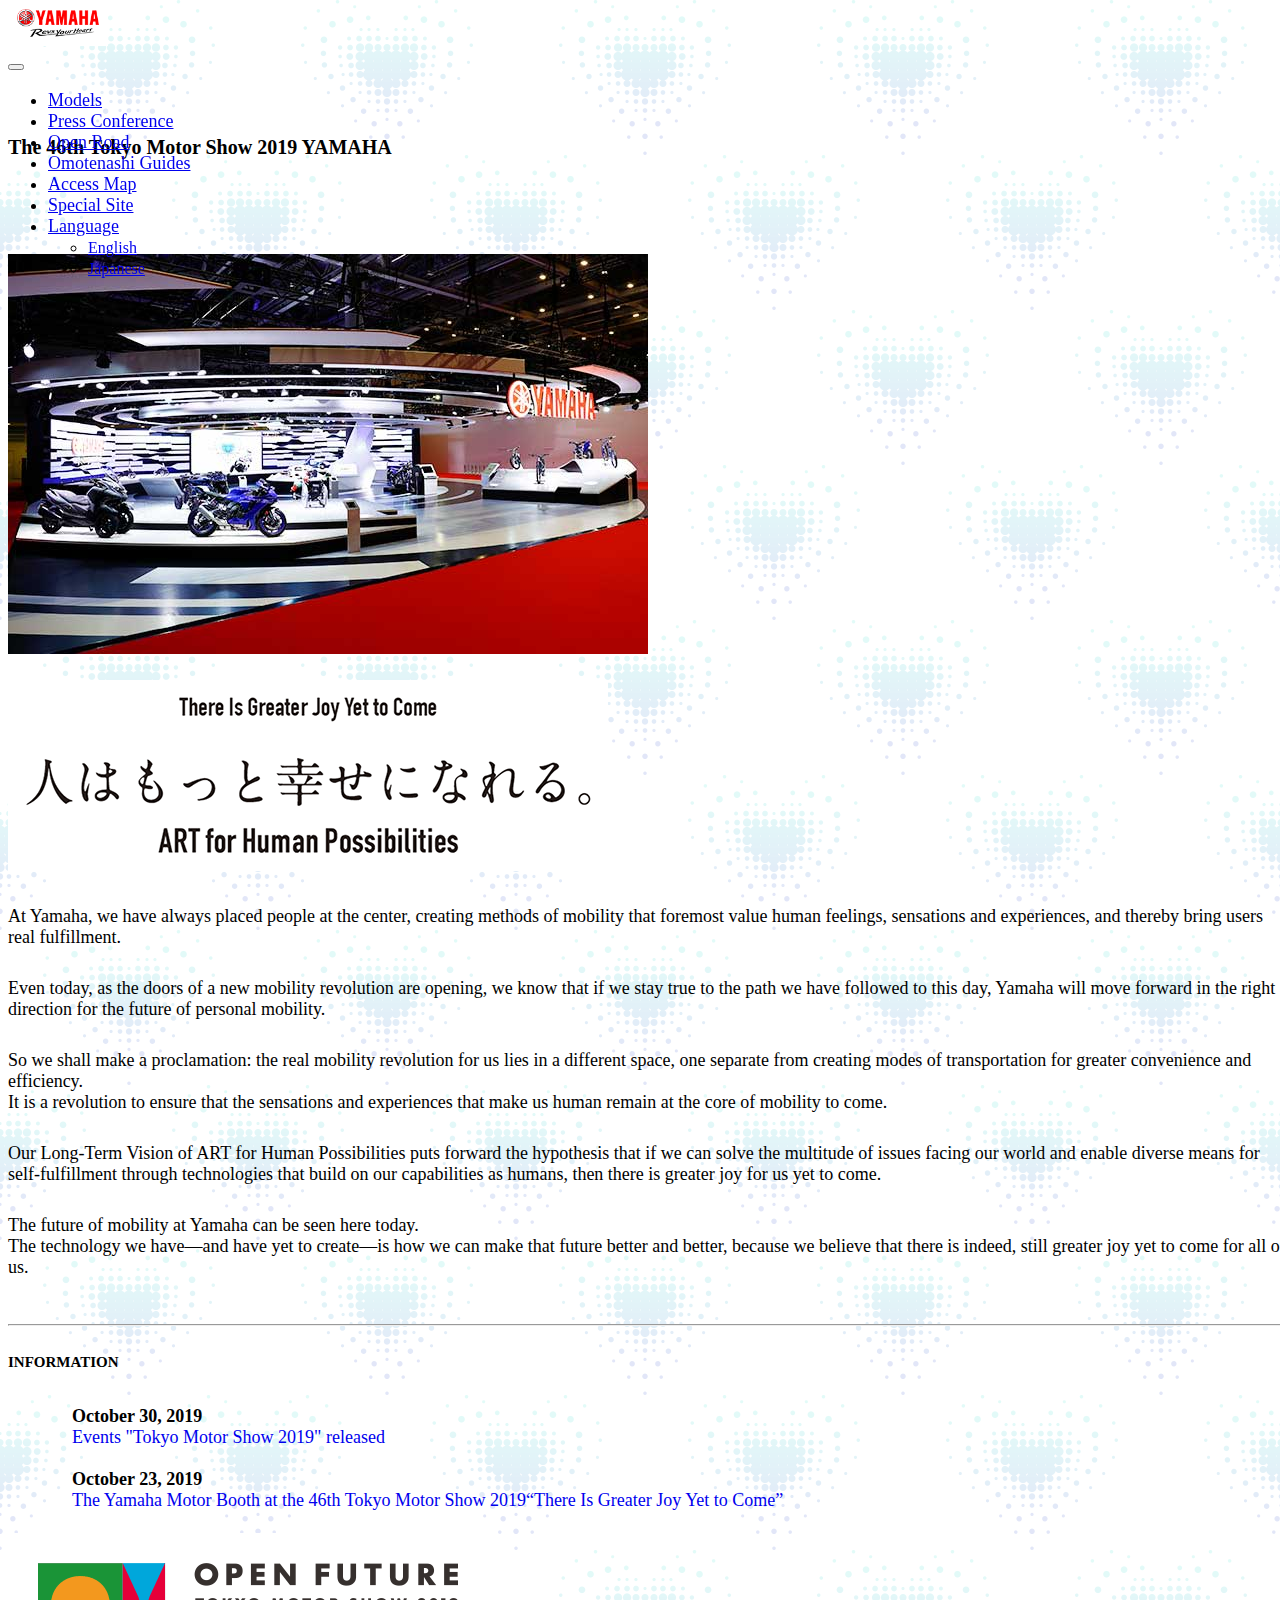
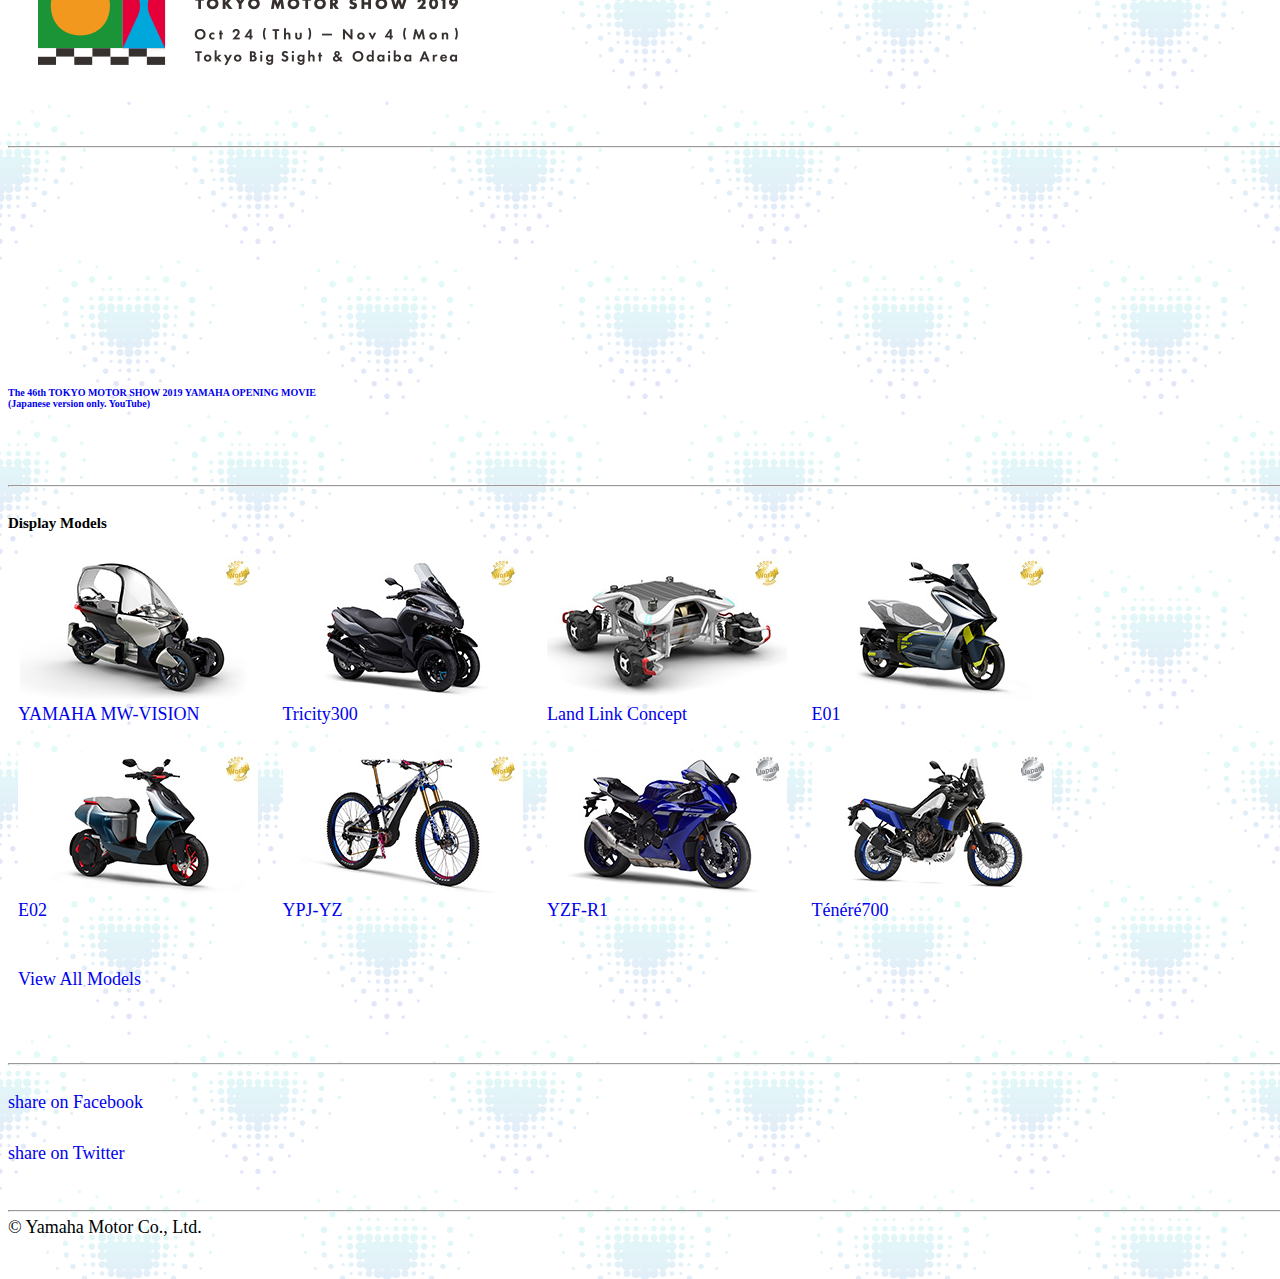
<file: RedesignPage/redesigned.html>
<!DOCTYPE html>
<html lang="en">
  <head>
    <meta charset="UTF-8" />

    <meta name="template-pattern" content="STATIC" />
    <meta name="keywords" content="YAMAHA,bike,The 46th Tokyo Motor Show,Event,TOKYO BIG SIGHT" />
    <meta name="description" content="Various information of YAMAHA&#39;s The 46th Tokyo Motor Show is available." />

    <!-- Disable telephone number detection-->
    <meta name="format-detection" content="telephone=no" />
    <meta name="viewport" content="width=device-width, initial-scale=1, minimum-scale=1" />

    <title>Tokyo Motor Show 2019 - Event | YAMAHA MOTOR CO., LTD.</title>
    <!-- CSS and Bootstrap link -->
    <link href="css/style.css" rel="stylesheet" />
    <link
      href="https://cdn.jsdelivr.net/npm/bootstrap@5.0.2/dist/css/bootstrap.min.css"
      rel="stylesheet"
      integrity="sha384-EVSTQN3/azprG1Anm3QDgpJLIm9Nao0Yz1ztcQTwFspd3yD65VohhpuuCOmLASjC"
      crossorigin="anonymous"
    />
  </head>

  <!-- ORIGINAL WEBSITE (Source/Reference): https://global.yamaha-motor.com/showroom/event/tokyo-motorshow-2019-bs/ -->
  <!-- All Images used on this redesigned website came from the original website above. -->

  <body>
    <!-- Bootstrap Navbar: https://getbootstrap.com/docs/4.0/components/navbar/ -->
    <nav class="navbar navbar-expand-xl navbar-light">
      <div class="container-fluid bg-light navbar-container">
        <a class="navbar-brand nav-item" href="#">
          <div>
            <img class="logo-img" src="img/rwd_identity.gif" alt="Yamaha Motor Revs Your Heart" />
          </div>
        </a>
        <button
          class="navbar-toggler"
          type="button"
          data-bs-toggle="collapse"
          data-bs-target="#menu"
          aria-controls="menu"
          aria-expanded="false"
          aria-label="Toggle navigation"
        >
          <span class="navbar-toggler-icon"></span>
        </button>
        <div class="collapse navbar-collapse justify-content-end" id="menu">
          <ul class="navbar-nav mb-4 mb-lg-0">
            <li class="nav-item">
              <a
                class="nav-link active nav-item"
                href="https://global.yamaha-motor.com/showroom/event/tokyo-motorshow-2019-bs/exhibitionmodels/"
                >Models</a
              >
            </li>
            <li class="nav-item">
              <a
                class="nav-link active nav-item"
                href="https://global.yamaha-motor.com/showroom/event/tokyo-motorshow-2019-bs/conference/"
                >Press Conference</a
              >
            </li>
            <li class="nav-item">
              <a
                class="nav-link active nav-item"
                href="https://global.yamaha-motor.com/showroom/event/tokyo-motorshow-2019-bs/open_road/"
                >Open Road</a
              >
            </li>
            <li class="nav-item">
              <a
                class="nav-link active nav-item"
                href="https://global.yamaha-motor.com/showroom/event/tokyo-motorshow-2019-bs/omotenashi/"
                >Omotenashi Guides</a
              >
            </li>
            <li class="nav-item">
              <a
                class="nav-link active nav-item"
                href="https://global.yamaha-motor.com/showroom/event/tokyo-motorshow-2019-bs/map/"
                >Access Map</a
              >
            </li>
            <li class="nav-item">
              <a
                class="nav-link active nav-item"
                href="https://global.yamaha-motor.com/showroom/event/tokyo-motorshow-2019/"
                >Special Site</a
              >
            </li>
            <li class="nav-item dropdown">
              <a
                class="nav-link dropdown-toggle active nav-item"
                href="#"
                id="language-select"
                role="button"
                data-bs-toggle="dropdown"
                aria-expanded="false"
              >
                Language
              </a>
              <ul class="dropdown-menu test" aria-labelledby="language-select">
                <li><a class="dropdown-item disabled nav-item" href="#" style="font-size: medium">English</a></li>
                <li>
                  <a
                    class="dropdown-item nav-item"
                    href="https://global.yamaha-motor.com/jp/showroom/event/tokyo-motorshow-2019-bs/"
                    style="font-size: medium"
                    >Japanese</a
                  >
                </li>
              </ul>
            </li>
          </ul>
        </div>
      </div>
    </nav>

    <!--/navi-->

    <!--main-->
    <br />
    <br />
    <br />
    <div class="container content-section">
      <div class="container">
        <div class="row">
          <div class="col-12">
            <h1 class="text-center lh-lg fw-bold">The 46th Tokyo Motor Show 2019 YAMAHA</h1>
          </div>
        </div>
      </div>
    </div>

    <p class="text-center">
      <img src="img/top_img.jpg" width="640" height="427" alt="Image of the Motor Show" class="top-img" />
      <br />
      <br />
      <img src="img/art_txt.gif" width="600" height="191" alt="ART for Human Possibilities" class="top-img" />
    </p>

    <div class="container">
      <div class="row">
        <div class="mx-auto col-xl-6 col-lg-6 col-md-8 col-sm-10 col-10">
          <p class="text-center">
            At Yamaha, we have always placed people at the center, creating methods of mobility that foremost value
            human feelings, sensations and experiences, and thereby bring users real fulfillment.
          </p>
          <p class="text-center">
            Even today, as the doors of a new mobility revolution are opening, we know that if we stay true to the path
            we have followed to this day, Yamaha will move forward in the right direction for the future of personal
            mobility.
          </p>
          <p class="text-center">
            So we shall make a proclamation: the real mobility revolution for us lies in a different space, one separate
            from creating modes of transportation for greater convenience and efficiency.
            <br />
            It is a revolution to ensure that the sensations and experiences that make us human remain at the core of
            mobility to come.
          </p>
          <p class="text-center">
            Our Long-Term Vision of ART for Human Possibilities puts forward the hypothesis that if we can solve the
            multitude of issues facing our world and enable diverse means for self-fulfillment through technologies that
            build on our capabilities as humans, then there is greater joy for us yet to come.
          </p>
          <p class="text-center">
            The future of mobility at Yamaha can be seen here today. <br />
            The technology we have—and have yet to create—is how we can make that future better and better, because we
            believe that there is indeed, still greater joy yet to come for all of us.
          </p>
        </div>
      </div>
    </div>

    <br />
    <hr />
    <br />
    <div class="container w-75">
      <h2 class="text-center">INFORMATION</h2>
      <br />
      <br />
      <p class="text-center m_txt">
        <strong>October 30, 2019</strong><br />
        <a href="https://global.yamaha-motor.com/showroom/event/2019-tokyo-motorshow/index.html" target="_blank">
          Events "Tokyo Motor Show 2019" released
        </a>
        <br />
        <br />
        <strong>October 23, 2019</strong><br />
        <a href="https://global.yamaha-motor.com/news/2019/1023/tms.html" target="_blank">
          The Yamaha Motor Booth at the 46th Tokyo Motor Show 2019“There Is Greater Joy Yet to Come”
        </a>
      </p>
      <br />
      <br />

      <p class="text-center">
        <a href="https://www.tokyo-motorshow.com/en/" target="_blank"
          ><img
            src="img/bnr_tms2019.gif"
            width="480"
            height="162"
            alt="The 46th TOKYO MOTOR SHOW 2019"
            class="w100"
            style="max-width: 90%"
        /></a>
      </p>
    </div>

    <br />
    <hr />
    <br />

    <section id="video">
      <div id="youtube-video" class="container content-section">
        <div class="container">
          <div class="mx-auto ratio ratio-16x9 w-75">
            <!-- iframe code copied from "share" function within YouTube -->
            <iframe
              src="https://www.youtube.com/embed/LVWCJGcJtvc"
              title="YouTube video player"
              frameborder="0"
              allow="accelerometer; autoplay; clipboard-write; encrypted-media; gyroscope; picture-in-picture"
              allowfullscreen
            ></iframe>
          </div>
          <div class="text-center fs-3">
            <br />
            <a href="https://youtu.be/LVWCJGcJtvc?rel=0" target="_blank">
              <strong>
                The 46th TOKYO MOTOR SHOW 2019 YAMAHA OPENING MOVIE<br />
                (Japanese version only. YouTube)
              </strong>
            </a>
          </div>
        </div>
      </div>

      <div id="youtube-video-thumbnail" class="container content-section">
        <p class="text-center mx-auto fs-4">
          <a href="https://youtu.be/LVWCJGcJtvc?rel=0">
            <img src="img/movie.gif" style="max-width: 90%" alt="The 46th TOKYO MOTOR SHOW 2019 YAMAHA OPENING MOVIE" />
            <br />
            <strong>
              The 46th TOKYO MOTOR SHOW 2019 YAMAHA OPENING MOVIE
              <br />
              (Japanese version only. YouTube)
            </strong>
          </a>
        </p>
      </div>
    </section>

    <br />
    <hr />
    <br />

    <section id="models">
      <div class="container w-75">
        <h2 class="text-center">Display Models</h2>
        <br />
        <p class="text-center model-list">
          <a href="https://global.yamaha-motor.com/showroom/event/tokyo-motorshow-2019-bs/exhibitionmodels/mw-vision/">
            <img src="img/thumb_mw-vision.jpg" width="240" height="143" alt="YAMAHA MW-VISION" />
            <br />
            YAMAHA MW-VISION
          </a>
          <a href="https://global.yamaha-motor.com/showroom/event/tokyo-motorshow-2019-bs/exhibitionmodels/tricity300/">
            <img src="img/thumb_tricity300.jpg" width="240" height="143" alt="Tricity300" />
            <br />
            Tricity300
          </a>
          <a
            href="https://global.yamaha-motor.com/showroom/event/tokyo-motorshow-2019-bs/exhibitionmodels/land_link_concept/"
          >
            <img src="img/thumb_landlink.jpg" width="240" height="143" alt="Land Link Concept" />
            <br />
            Land Link Concept
          </a>
          <a href="https://global.yamaha-motor.com/showroom/event/tokyo-motorshow-2019-bs/exhibitionmodels/e01/">
            <img src="img/thumb_e01.jpg" width="240" height="143" alt="E01" />
            <br />
            E01
          </a>
          <a href="https://global.yamaha-motor.com/showroom/event/tokyo-motorshow-2019-bs/exhibitionmodels/e02/">
            <img src="img/thumb_e02.jpg" width="240" height="143" alt="E02" />
            <br />
            E02
          </a>
          <a href="https://global.yamaha-motor.com/showroom/event/tokyo-motorshow-2019-bs/exhibitionmodels/ypj-yz/">
            <img src="img/thumb_ypj-yz.jpg" width="240" height="143" alt="YPJ-YZ" />
            <br />
            YPJ-YZ
          </a>
          <a href="https://global.yamaha-motor.com/showroom/event/tokyo-motorshow-2019-bs/exhibitionmodels/yzf-r1/">
            <img src="img/thumb_yzf-r1.jpg" width="240" height="143" alt="YZF-R1" />
            <br />
            YZF-R1
          </a>
          <a href="https://global.yamaha-motor.com/showroom/event/tokyo-motorshow-2019-bs/exhibitionmodels/tenere700/">
            <img src="img/thumb_tenere700.jpg" width="240" height="143" alt="Ténéré700" />
            <br />
            Ténéré700
          </a>
          <br />
          <br />
          <a href="https://global.yamaha-motor.com/showroom/event/tokyo-motorshow-2019-bs/exhibitionmodels/" class="f16"
            >View All Models</a
          >
        </p>
      </div>
    </section>

    <br />
    <hr />
    <br />
    <br />

    <section id="social-media">
      <div class="container text-center">
        <div class="row">
          <div class="col-sm">
            <p>
              <a href="#">share on Facebook</a>
            </p>
          </div>
          <div class="col-sm">
            <p>
              <a href="#">share on Twitter</a>
            </p>
          </div>
        </div>
      </div>
    </section>

    <br />
    <hr />
    <p class="text-center">&copy; Yamaha Motor Co., Ltd.</p>
    <br />

    <script
      src="https://cdn.jsdelivr.net/npm/bootstrap@5.0.2/dist/js/bootstrap.bundle.min.js"
      integrity="sha384-MrcW6ZMFYlzcLA8Nl+NtUVF0sA7MsXsP1UyJoMp4YLEuNSfAP+JcXn/tWtIaxVXM"
      crossorigin="anonymous"
    ></script>
  </body>
</html>
</file>
<file: css/cs1300.css>
:root {
  --heading-text-color: #f9f5f0;
  --body-text-color: #f9f5f0;
  --page-bg: #373737;
  --question-box-bg: #212121;
  --inset-box-bg: #292929;
}

* {
  color: var(--body-text-color);
  tab-size: 4;
}

body {
  width: 100%;
  height: 100%;
  font-family: Georgia, "Times New Roman", Times, serif;
  background: linear-gradient(#545454 0%, #373737 100%);
  background-attachment: fixed;
}

html {
  width: 100%;
  height: 100%;
}

.navbar {
  overflow: hidden;
  top: 0;
  width: 100%;
  z-index: 6;
}

.navbar-text {
  color: white;
}

.navbar a {
  transition: color 0.5s ease-in-out, box-shadow 0.5s ease-in-out;
}

.navbar a:hover {
  box-shadow: inset 300px 0 0 0 rgb(253, 253, 253);
  color: black;
}

h1 {
  margin: 35px 0;
  font-weight: 400;
  letter-spacing: 4px;
}

h2 {
  margin-bottom: 10px;
  font-weight: 100;
  font-size: 20px;
  letter-spacing: 2px;
}

h3 {
  font-weight: 50;
  font-size: 18px;
  letter-spacing: 2px;
}

p {
  margin: 0 0 25px;
  font-size: 15px;
}

.assignment-title {
  font-family: Georgia, "Times New Roman", Times, serif;
  color: var(--heading-text-color);
  font-size: 45px;
  display: flex;
  flex-direction: row;
  align-items: center;
}

.assignment-section {
  font-size: 25px;
}

.assignment-sub-section {
  font-size: 20px;
}

.website-scrennshot {
  max-width: 75%;
  max-height: 80%;
}

.prototype-img {
  max-width: 80%;
  height: auto;
}

.main-question-header {
  font-family: Georgia, "Times New Roman", Times, serif;
  color: var(--heading-text-color);
}

#questions li {
  color: var(--heading-text-color);
  width: 100%;
}
@keyframes fadeIn {
  0% {
    opacity: 0;
  }
  100% {
    opacity: 1;
  }
}

.question-box-opaque {
  background-color: var(--question-box-bg);
  border-radius: 20px;
  padding: 30px;
}

.inset-box {
  border-radius: 20px;
  margin-top: 20px;
  margin-bottom: 20px;
  background-color: var(--inset-box-bg);
}

/* link hover animation taken from https://css-tricks.com/css-link-hover-effects/*/
.inline-link a {
  box-shadow: inset 0 0 0 0 var(--body-text-color);
  color: var(--body-text-color);
  padding: 0 0.25rem;
  margin: 0 -0.25rem;
  transition: color 0.4s ease-in-out, box-shadow 0.4s ease-in-out;
}

.inline-link a:hover {
  color: rgb(0, 0, 0);
  box-shadow: inset 200px 0 0 0 var(--body-text-color);
}

ul {
  font-size: 1.12em;
  padding-left: 1.5em;
  line-height: 2;
}

.cardBg {
  background: rgb(58, 58, 59);
  background: linear-gradient(rgba(58, 58, 59, 1) 0%, rgba(56, 56, 57, 1) 35%, rgba(0, 0, 0, 1) 100%);
}

.card .read-more:hover {
  font-size: 14px;
}

.card:hover {
  box-shadow: 8px 8px 8px #0b0b0b;
  transform: scale(1.1);
}

.card {
  transition: 0.3s;
  margin: 1rem;
}

.card-img-height {
  height: 250px;
}

@media (min-width: 800px) {
  p {
    margin: 0 0 30px;
    font-size: 18px;
  }

  .content-section {
    padding-top: 60px;
    padding-bottom: 60px;
  }

  .inset-box {
    padding: 40px;
    border-radius: 15px;
  }

  .content-section:before {
    margin-top: -60px;
    margin-bottom: 40px;
  }
}

@media (max-width: 800px) {
  html,
  body {
    width: 100%;
    overflow-x: hidden;
  }

  h1 {
    margin: 15px 0;
  }

  .assignment-title {
    font-size: 30px;
  }

  .assignment-section {
    font-size: 20px;
  }

  .website-scrennshot,
  .prototype-img {
    max-width: 80%;
    height: auto;
  }
}

.modal {
  display: block;
  width: 900px;
  max-width: 90%;
  height: 450px;
  position: fixed;
  z-index: 100;
  left: 50%;
  top: 50%;
  transform: translate(-50%, -50%);
  background: linear-gradient(#545454 0%, #373737 100%);
  background-attachment: fixed;
}

.closed {
  display: none;
}

.modal-overlay {
  position: fixed;
  top: 0;
  left: 0;
  width: 100%;
  height: 100%;
  z-index: 50;
  background: rgba(0, 0, 0, 0.6);
}
.modal-guts {
  position: absolute;
  top: 0;
  left: 0;
  width: 100%;
  overflow: auto;
  padding: 20px 50px 20px 20px;
}
.close-button {
  position: absolute;
  z-index: 1;
  top: 10px;
  right: 40px;
  border: 0;
  top: 5%;
}

.icon-hover-effect {
  display: inline-block;
  transition: background-color 0.3s;
  height: 2em;
  width: 2em;
  padding: 0.25em;
  border-radius: 50%;
}

.icon-hover-effect:hover {
  background-color: rgba(0, 0, 0, 0.2);
  cursor: pointer;
}

.noselect {
  /* For personal debugging purpose https://stackoverflow.com/questions/826782/how-to-disable-text-selection-highlighting */
  -webkit-touch-callout: none; /* iOS Safari */
  -webkit-user-select: none; /* Safari */
  -khtml-user-select: none; /* Konqueror HTML */
  -moz-user-select: none; /* Old versions of Firefox */
  -ms-user-select: none; /* Internet Explorer/Edge */
  user-select: none; /* Non-prefixed version, currently
                                  supported by Chrome, Edge, Opera and Firefox */
}

.fadeIn {
  opacity: 0;
  transform: translate(0, 10vh);
  transition: all 1s;
}

.fadeIn.visible {
  opacity: 1;
  transform: translate(0, 0);
}

.circle-img {
  width: 400px;
  height: 400px;
  position: relative;
  overflow: hidden;
  border-radius: 50%;
}

.pageTop-img {
    display: inline;
    margin: 0 auto;
    margin-left: -25%;
    height: 100%;
    width: auto;
}
</file>
<file: IterativeDesignPage/css/cs1300.css>
:root {
  --heading-text-color: #f9f5f0;
  --body-text-color: #f9f5f0;
  --page-bg: #373737;
  --question-box-bg: #212121;
  --inset-box-bg: #292929;
}

* {
  color: var(--body-text-color);
  tab-size: 4;
}

body {
  width: 100%;
  font-family: Georgia, 'Times New Roman', Times, serif;
  background: linear-gradient( #545454 0%,  #373737 100%);
  background-attachment: fixed;
}

html {
  width: 100%;
  height: 100%;
}

.navbar {
  overflow: hidden;
  top: 0;
  width: 100%;
  z-index: 6;
}

.navbar-text {
  color: white;
}

.navbar a {
  transition: color 0.5s ease-in-out, box-shadow 0.5s ease-in-out;
}

.navbar a:hover {
  box-shadow: inset 220px 0 0 0 rgb(253, 253, 253);
  color: black;
}

h1 {
  margin: 35px 0;
  font-weight: 400;
  letter-spacing: 4px;
}

h2 {
  margin-bottom: 10px;
  font-weight: 100;
  font-size: 20px;
  letter-spacing: 2px;
}

h3 {
  font-weight: 50;
  font-size: 18px;
  letter-spacing: 2px;
}

p {
  margin: 0 0 25px;
  font-size: 15px;
}

.assignment-title {
  font-family: Georgia, 'Times New Roman', Times, serif;
  color: var(--heading-text-color);
  font-size: 45px;
  display: flex;
  flex-direction: row;
  align-items: center;
}

.assignment-section {
  font-size: 25px;
}

.assignment-sub-section {
  font-size: 20px;
}

.website-scrennshot {
  max-width: 75%;
  max-height: 80%;
}

.prototype-img {
  max-width: 80%;
  height: auto;
}

.main-question-header{
  font-family: Georgia, 'Times New Roman', Times, serif;
  color: var(--heading-text-color);
}

#questions li{
  color: var(--heading-text-color);
  width: 100%;
}
@keyframes fadeIn {
  0% {opacity: 0;}
  100% {opacity: 1;}
}

.question-box-opaque {
  background-color: var(--question-box-bg);
  border-radius: 20px;
  padding: 30px;
}

.inset-box {
  border-radius: 20px;
  margin-top: 20px;
  margin-bottom: 20px;
  background-color:  var(--inset-box-bg);
}

/* link hover animation taken from https://css-tricks.com/css-link-hover-effects/*/
.inline-link a {
  box-shadow: inset 0 0 0 0 var(--body-text-color);
  color: var(--body-text-color);
  padding: 0 .25rem;
  margin: 0 -.25rem;
  transition: color .4s ease-in-out, box-shadow .4s ease-in-out;
}

.tester {
  padding-bottom: 100%;
  margin-bottom: -100%;
}

.inline-link a:hover {
  color: rgb(0, 0, 0);
  box-shadow: inset 200px 0 0 0 var(--body-text-color);
}

ul {
  font-size: 1.12em;
  padding-left: 1.5em;
  line-height: 2.0;
}

@media(min-width:800px) {
  p {
    margin: 0 0 30px;
    font-size: 18px;
  }

  .content-section {
    padding-top: 60px;
    padding-bottom: 60px;
  }

  .inset-box {
    padding: 40px;
    border-radius: 15px;
  }

  .content-section:before {
    margin-top: -60px;
    margin-bottom: 40px;
  }
}

@media(max-width:800px) {
  html, body {
    width: 100%;
    overflow-x: hidden;
  }
  
  h1 {
    margin: 15px 0;
  }
  
  .assignment-title {
    font-size: 30px;
  }

  .assignment-section {
    font-size: 20px;
  }
  
  .website-scrennshot, .prototype-img {
    max-width: 80%;
    height: auto;
  }
}
</file>
<file: PersonaPage/css/cs1300.css>
:root {
  --heading-text-color: #f9f5f0;
  --body-text-color: #f9f5f0;
  --page-bg: #373737;
  --question-box-bg: #212121;
  --inset-box-bg: #292929;
}

* {
  color: var(--body-text-color);
  tab-size: 4;
}

body {
  width: 100%;
  height: 100%;
  font-family: Georgia, 'Times New Roman', Times, serif;
  background: linear-gradient(#545454 0%, #373737 100%);
  background-attachment: fixed;
}

html {
  width: 100%;
  height: 100%;
}

.navbar {
  overflow: hidden;
  top: 0;
  width: 100%;
  z-index: 6;
}

.navbar-text {
  color: white;
}

.navbar a {
  transition: color 0.5s ease-in-out, box-shadow 0.5s ease-in-out;
}

.navbar a:hover {
  box-shadow: inset 200px 0 0 0 rgb(253, 253, 253);
  color: black;
}


h1 {
  margin: 35px 0;
  font-weight: 400;
  letter-spacing: 4px;
}

h2 {
  margin-bottom: 10px;
  font-weight: 100;
  font-size: 20px;
  letter-spacing: 2px;
}

p {
  margin: 0 0 25px;
  font-size: 15px;
}

.assignment-title {
  font-family: Georgia, 'Times New Roman', Times, serif;
  color: var(--heading-text-color);
  font-size: 45px;
  display: flex;
  flex-direction: row;
  align-items: center;
}

.assignment-section {
  font-size: 25px;
}

.ps4-img {
  max-width: 60%;
  max-height: 60%;
}

.persona-img {
  max-width: 100%;
  max-height: 100%;
}

.main-question-header{
  font-family: Georgia, 'Times New Roman', Times, serif;
  color: var(--heading-text-color);
}

#questions li{
  color: var(--heading-text-color);
  width: 100%;
  animation: fadeIn 5s;
}

#interviews li{
  animation: fadeIn 5s;
}

@keyframes fadeIn {
  0% {opacity: 0;}
  100% {opacity: 1;}
}

.question-box-opaque {
  background-color: var(--question-box-bg);
  border-radius: 20px;
  padding: 30px;
}

.inset-box {
  border-radius: 20px;
  margin-top: 20px;
  margin-bottom: 20px;
  background-color:  var(--inset-box-bg);
}

/* link hover animation taken from https://css-tricks.com/css-link-hover-effects/*/
.inline-link a {
  box-shadow: inset 0 0 0 0 var(--body-text-color);
  color: var(--body-text-color);
  padding: 0 .25rem;
  margin: 0 -.25rem;
  transition: color .4s ease-in-out, box-shadow .4s ease-in-out;
}

.inline-link a:hover {
  color: rgb(0, 0, 0);
  box-shadow: inset 200px 0 0 0 var(--body-text-color);
}

ul {
  font-size: 1.12em;
  padding-left: 1.5em;
  line-height: 2.0;
}

@media(min-width:800px) {
  p {
    margin: 0 0 30px;
    font-size: 18px;
  }

  .content-section {
    padding-top: 60px;
    padding-bottom: 60px;
  }

  .inset-box {
    padding: 40px;
    border-radius: 15px;
  }

  .content-section:before {
    margin-top: -60px;
    margin-bottom: 40px;
  }
}

@media(max-width:800px) {
  html, body {
    width: 100%;
    overflow-x: hidden;
  }
  
  h1 {
    margin: 15px 0;
  }
  
  .assignment-title {
    font-size: 30px;
  }

  .assignment-section {
    font-size: 20px;
  }
  
  .ps4-img, .persona-img {
    max-width: 80%;
    max-height: 80%;
  }
}
</file>
<file: RedesignPage/css/cs1300.css>
:root {
  --heading-text-color: #f9f5f0;
  --body-text-color: #f9f5f0;
  --page-bg: #373737;
  --question-box-bg: #212121;
  --inset-box-bg: #292929;
}

* {
  color: var(--body-text-color);
  tab-size: 4;
}

body {
  width: 100%;
  font-family: Georgia, 'Times New Roman', Times, serif;
  background: linear-gradient(#545454 0%, #373737 100%);
  background-attachment: fixed;
}

html {
  width: 100%;
  height: 100%;
}

.navbar {
  overflow: hidden;
  top: 0;
  width: 100%;
  z-index: 6;
}

.navbar-text {
  color: white;
}

.navbar a {
  transition: color 0.5s ease-in-out, box-shadow 0.5s ease-in-out;
}

.navbar a:hover {
  box-shadow: inset 200px 0 0 0 rgb(253, 253, 253);
  color: black;
}

h1 {
  margin: 35px 0;
  font-weight: 400;
  letter-spacing: 4px;
}

h2 {
  margin-bottom: 10px;
  font-weight: 100;
  font-size: 20px;
  letter-spacing: 2px;
}

h3 {
  font-weight: 50;
  font-size: 18px;
  letter-spacing: 2px;
}

p {
  margin: 0 0 25px;
  font-size: 15px;
}

.assignment-title {
  font-family: Georgia, 'Times New Roman', Times, serif;
  color: var(--heading-text-color);
  font-size: 45px;
  display: flex;
  flex-direction: row;
  align-items: center;
}

.assignment-section {
  font-size: 25px;
}

.website-scrennshot {
  max-width: 75%;
  max-height: 80%;
}

.prototype-img {
  max-width: 80%;
  height: auto;
}

.main-question-header{
  font-family: Georgia, 'Times New Roman', Times, serif;
  color: var(--heading-text-color);
}

#questions li{
  color: var(--heading-text-color);
  width: 100%;
  animation: fadeIn 5s;
}

#interviews li{
  animation: fadeIn 5s;
}

@keyframes fadeIn {
  0% {opacity: 0;}
  100% {opacity: 1;}
}

.question-box-opaque {
  background-color: var(--question-box-bg);
  border-radius: 20px;
  padding: 30px;
}

.inset-box {
  border-radius: 20px;
  margin-top: 20px;
  margin-bottom: 20px;
  background-color:  var(--inset-box-bg);
}

/* link hover animation taken from https://css-tricks.com/css-link-hover-effects/*/
.inline-link a {
  box-shadow: inset 0 0 0 0 var(--body-text-color);
  color: var(--body-text-color);
  padding: 0 .25rem;
  margin: 0 -.25rem;
  transition: color .4s ease-in-out, box-shadow .4s ease-in-out;
}

.inline-link a:hover {
  color: rgb(0, 0, 0);
  box-shadow: inset 200px 0 0 0 var(--body-text-color);
}

ul {
  font-size: 1.12em;
  padding-left: 1.5em;
  line-height: 2.0;
}

@media(min-width:800px) {
  p {
    margin: 0 0 30px;
    font-size: 18px;
  }

  .content-section {
    padding-top: 60px;
    padding-bottom: 60px;
  }

  .inset-box {
    padding: 40px;
    border-radius: 15px;
  }

  .content-section:before {
    margin-top: -60px;
    margin-bottom: 40px;
  }
}

@media(max-width:800px) {
  html, body {
    width: 100%;
    overflow-x: hidden;
  }
  
  h1 {
    margin: 15px 0;
  }
  
  .assignment-title {
    font-size: 30px;
  }

  .assignment-section {
    font-size: 20px;
  }
  
  .website-scrennshot, .prototype-img {
    max-width: 80%;
    height: auto;
  }
}
</file>
<file: RedesignPage/css/style.css>
html {
  font-size: 10px;
  width: 100%;
  height: 100%;
}

body {
  background: linear-gradient(rgba(255, 255, 255, 0.5), rgba(255, 255, 255, 0.5)), url("../img/bg.gif");
  color: #000;
  width: 100%;
}

* {
  font-family: Georgia, 'Times New Roman', Times, serif;
}

.navbar-container {
  position: fixed;
  z-index: 4;
  top: 0;
}

.navbar {
  overflow: hidden;
  position: fixed;
  width: 100%;
  height: 8%;
  font-size: large;
  z-index: 4;
}

.navbar a {
  transition: color 0.5s ease-in-out, box-shadow 0.5s ease-in-out;
}

.navbar a:hover {
  box-shadow: inset 200px 0 0 0 rgb(216, 214, 214);
}

.logo-img {
  max-height: 50px;
  max-width: 100px;
  overflow: hidden;
}

h1 {
  margin: 35px 0;
}

p {
  margin: 0 0 25px;
  font-size: 15px;
}

.model-list > a {
  display: inline-block;
  margin-bottom: 1.5em;
  padding: 0 10px;
}

.top-img {
  max-width: 90%;
  height: auto;
}

a:not(.nav-item) {
  text-decoration: none !important;
}

a:not(.nav-item):hover {
  color: #f00 !important;
  text-decoration: underline !important;
}

p.m_txt {
  width: 90%;
  margin: 0 auto;
  display: block;
}

@media (max-width: 767px) {
  html,
  body {
    width: 100%;
  }

  h1 {
    margin: 15px 0;
  }

  #youtube-video-thumbnail {
    max-width: 80%;
    height: auto;
  }

  #youtube-video {
    display: none;
  }

  p.m_txt {
    width: 100%;
  }
}

@media (min-width: 767px) {
  .content-section {
    padding-top: 60px;
    padding-bottom: 60px;
  }

  .content-section:before {
    margin-top: -60px;
    margin-bottom: 40px;
  }

  p {
    margin: 0 0 30px;
    font-size: 18px;
  }

  #youtube-video-thumbnail {
    display: none;
  }
}
</file>
